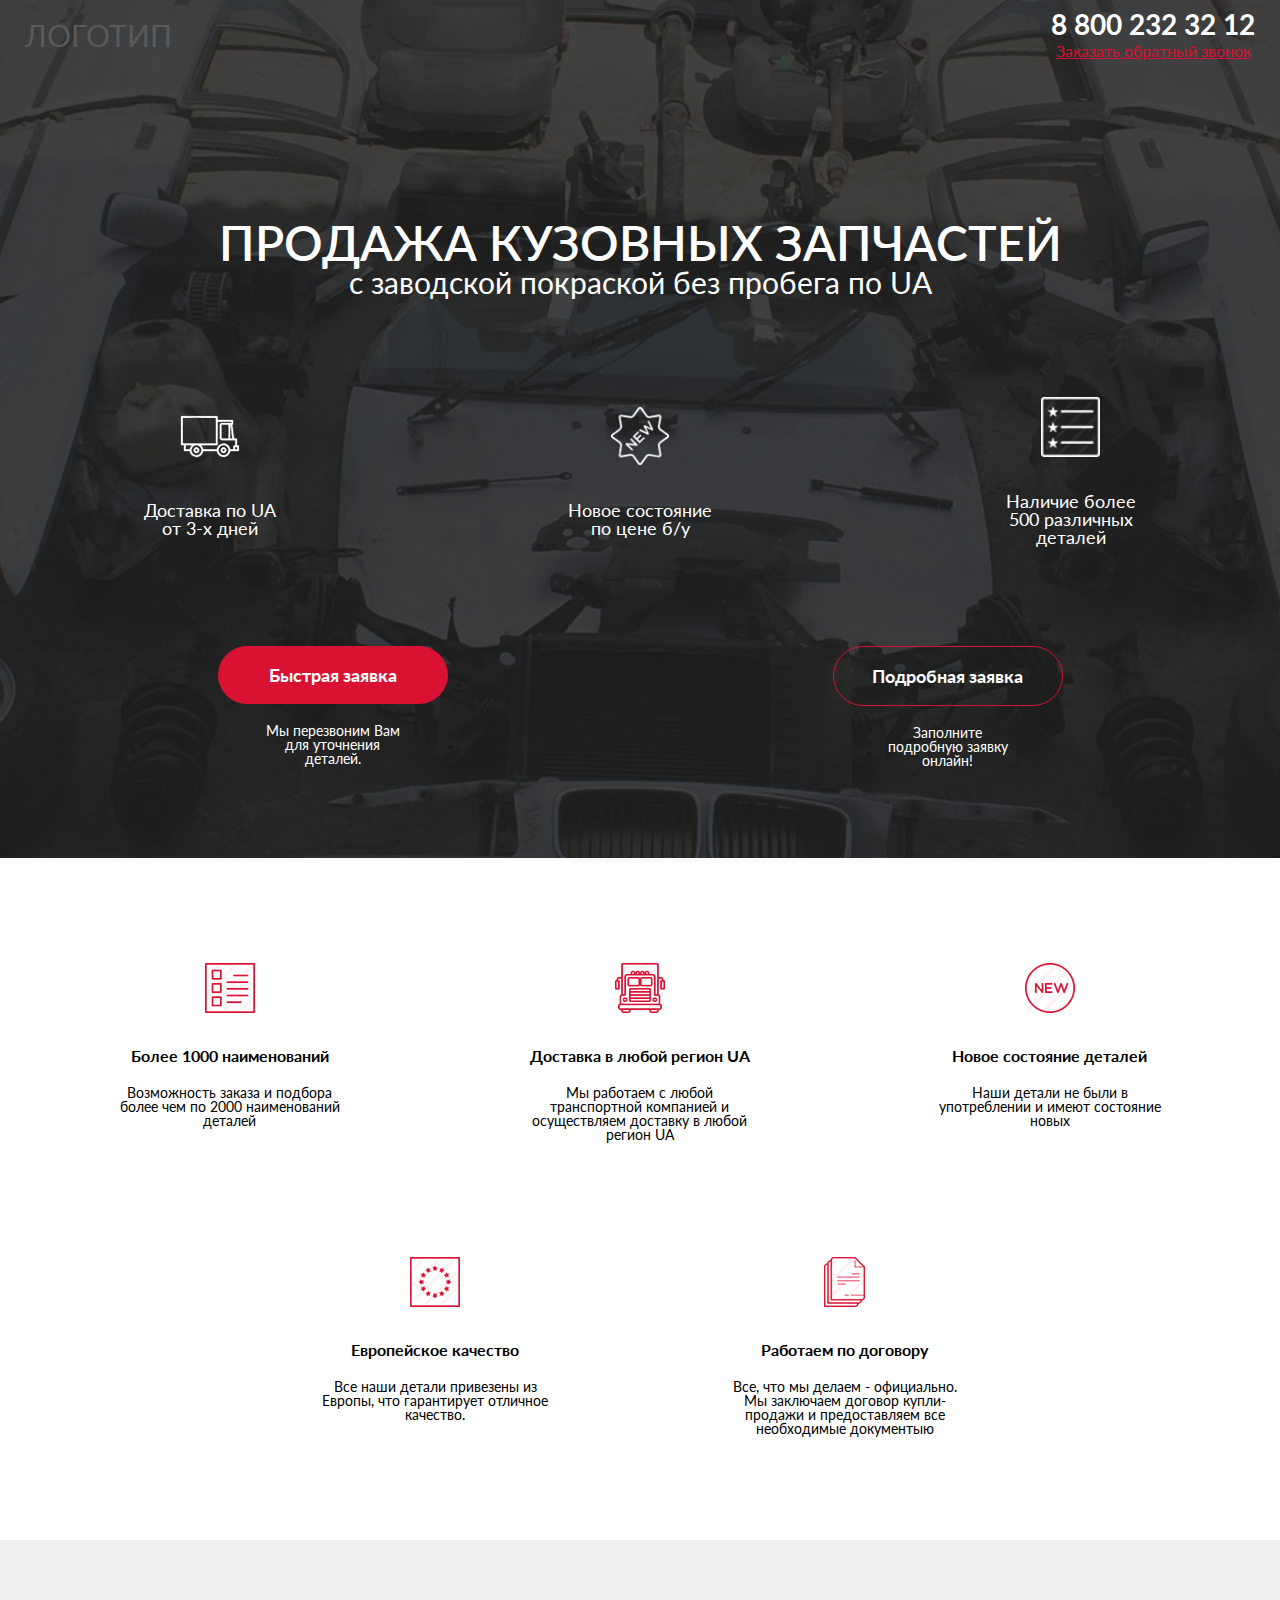
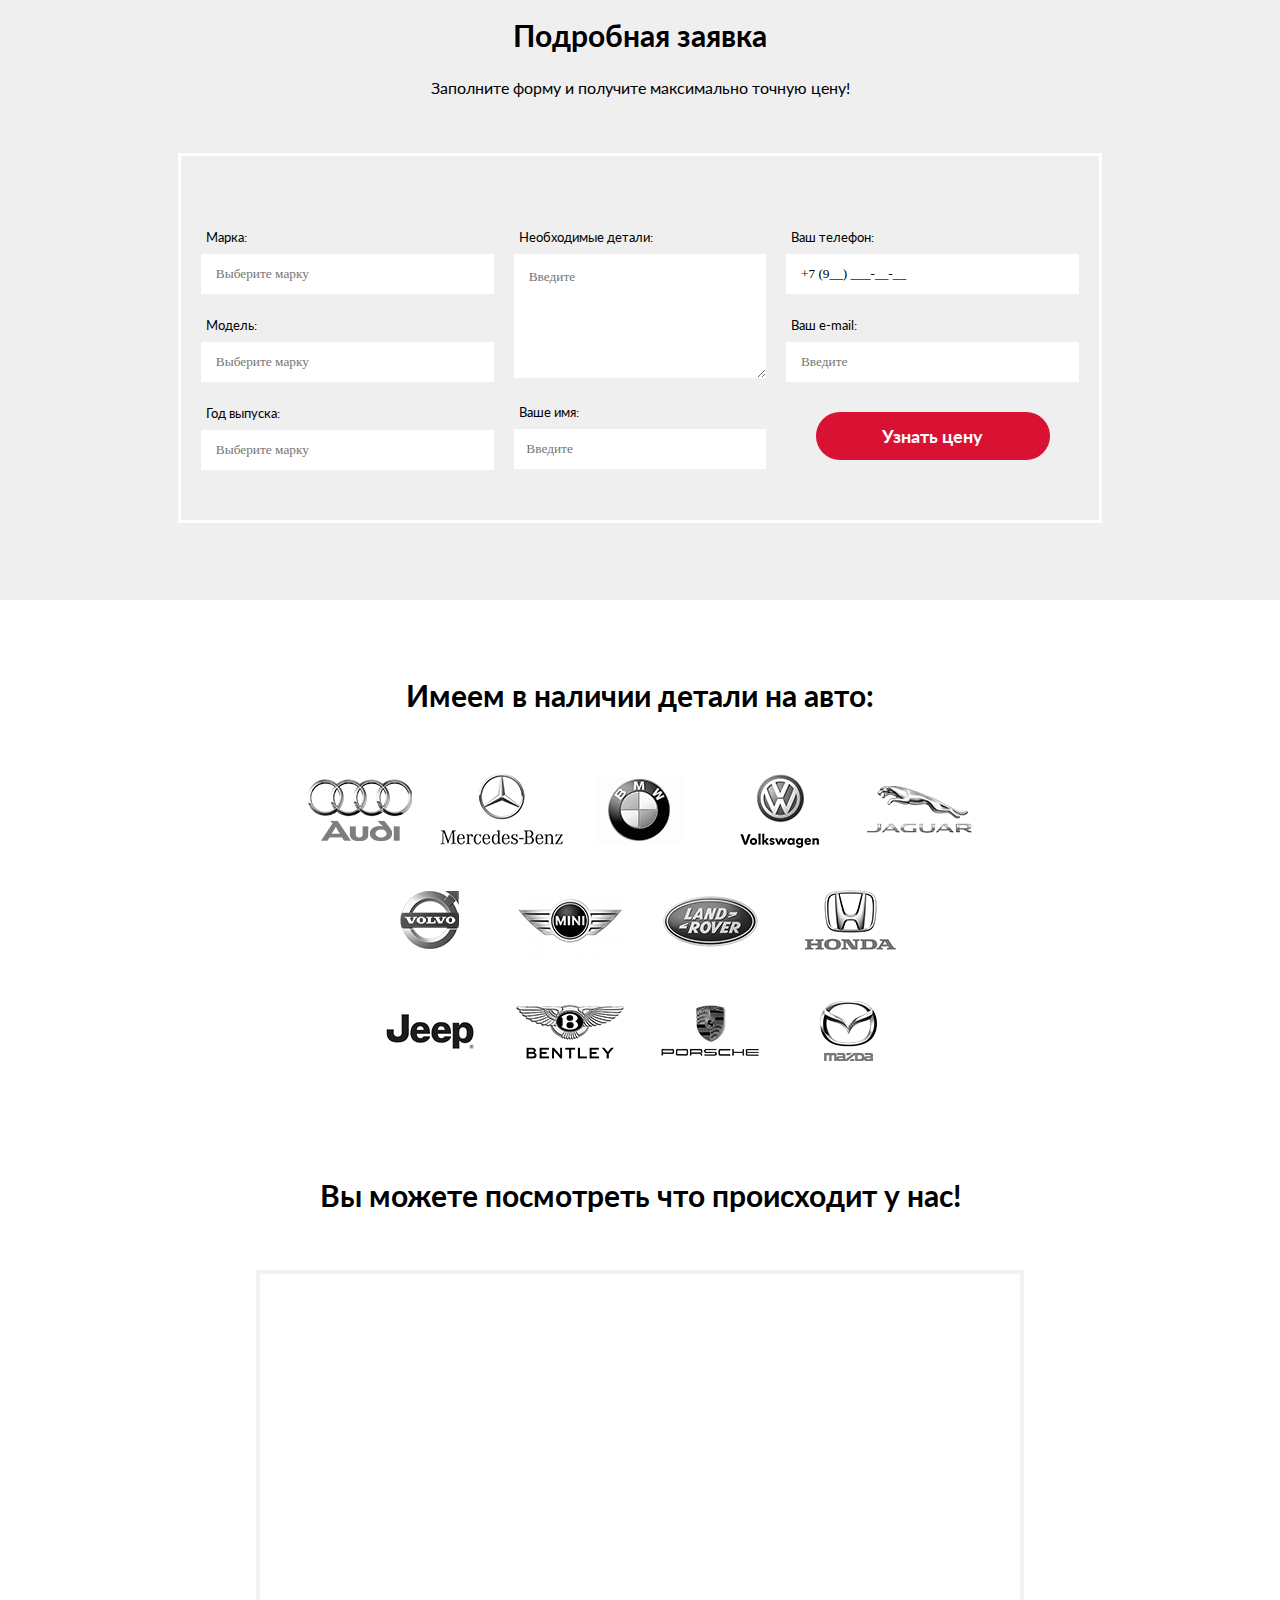
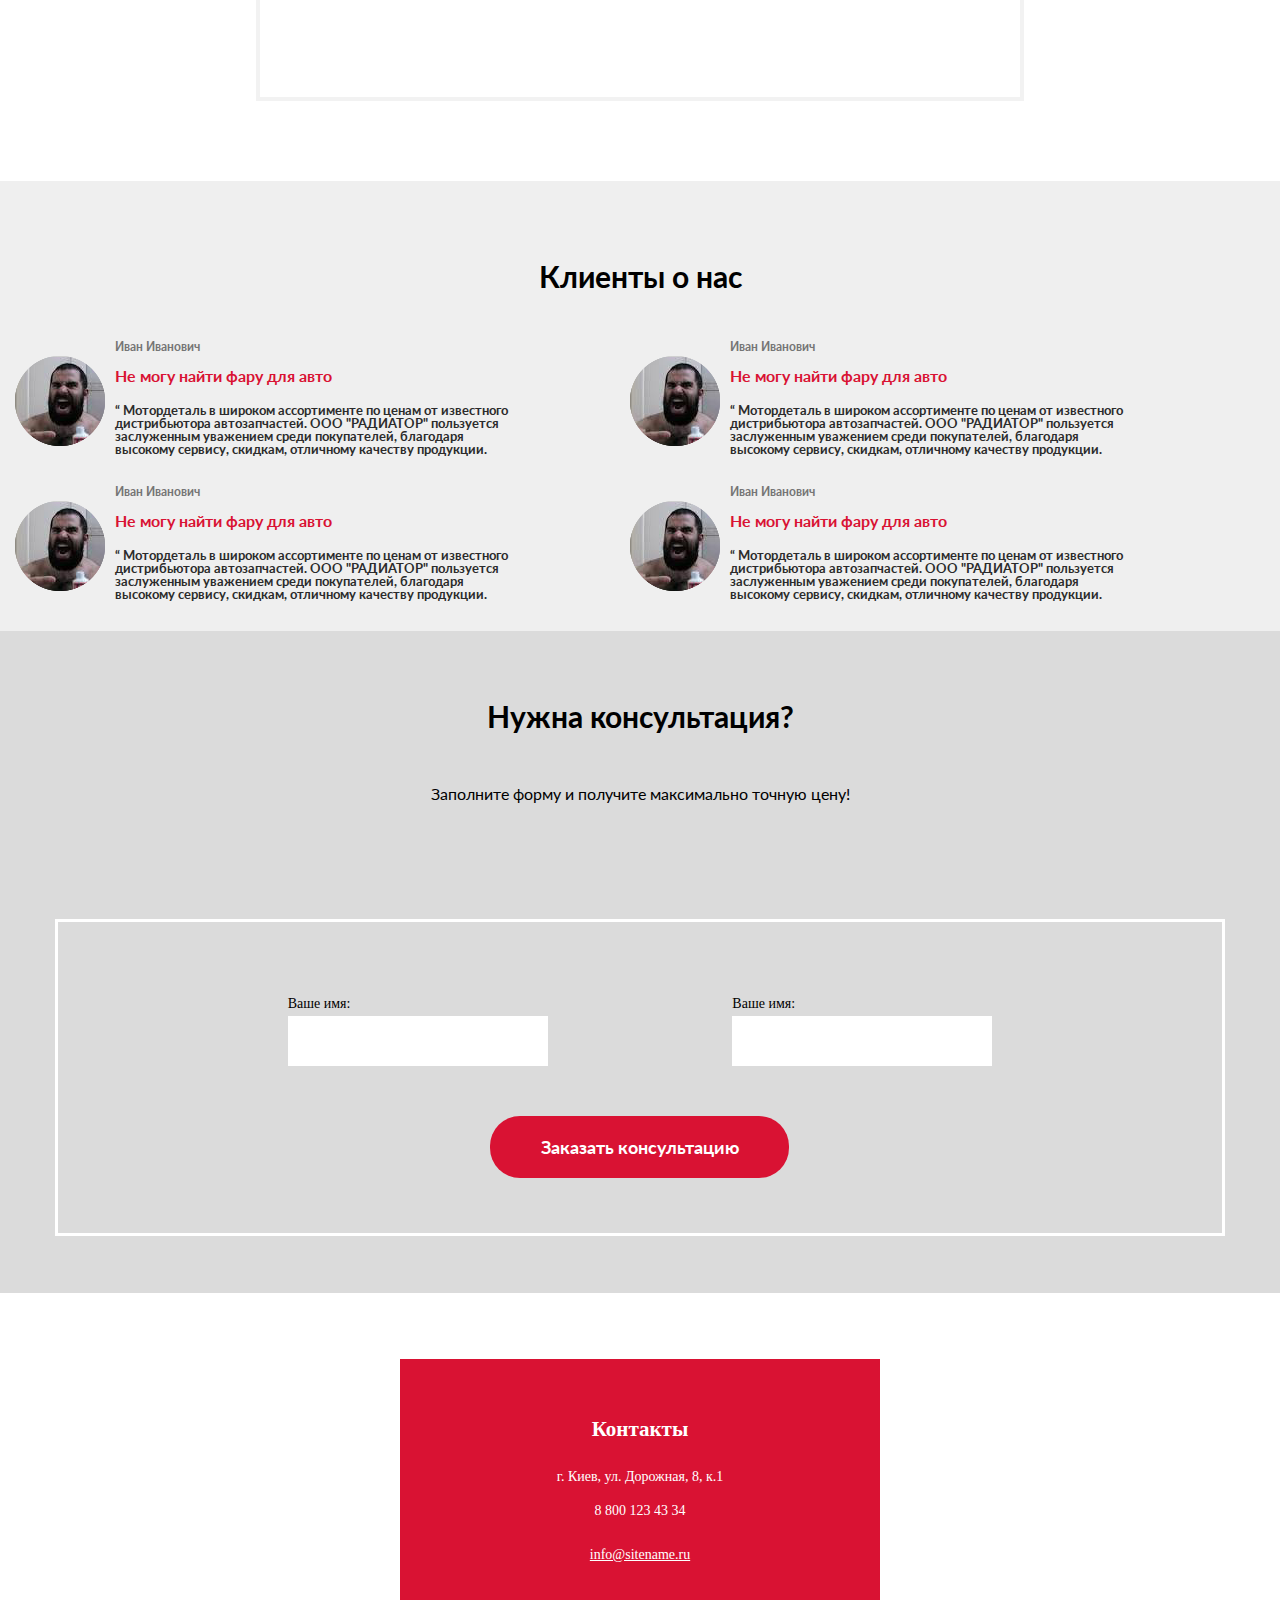
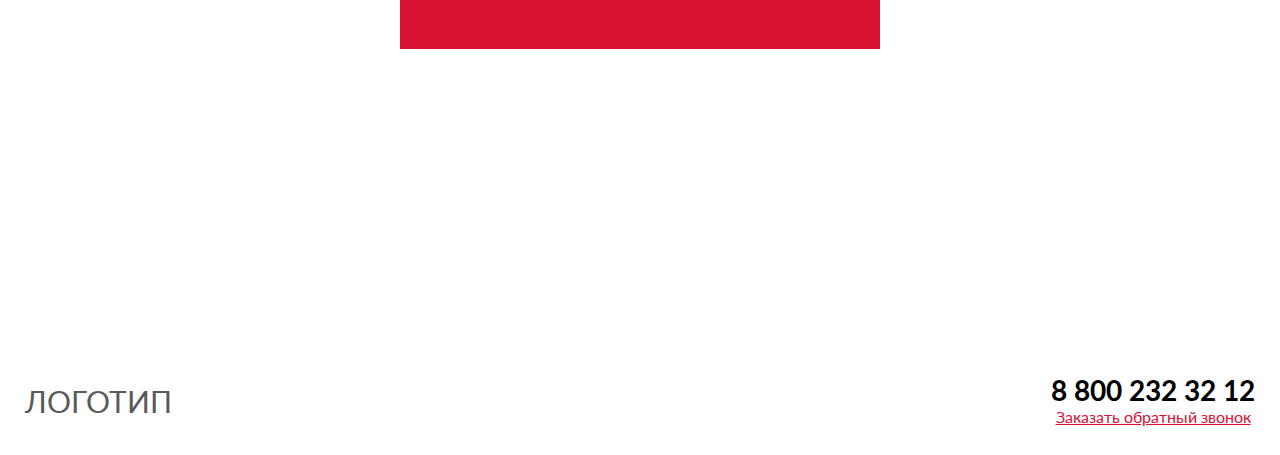
<file: auto/index.html>
<!DOCTYPE html>
<html lang="ru">

<head>
   <meta charset="UTF-8">
   <meta name="viewport" content="width=device-width, initial-scale=1.0">
   <title>Kuzov</title>
   <link rel="preconnect" href="https://fonts.gstatic.com">
   <link href="https://fonts.googleapis.com/css2?family=Lato:wght@400;700&display=swap" rel="stylesheet">
   <link rel="stylesheet" href="./style/style.css">
</head>

<body>
   <header class="header">
      <div class="container">
         <div class="header__top block">
            <div class="header__logo">
               ЛОГОТИП
            </div>
            <div class="header__contact">
               <a class="header__phone" href="tel:+88002323212">8 800 232 32 12</a>
               <a href="#" class="header__link">Заказать обратный звонок</a>
            </div>
         </div>
         <div class="header__bottom">
            <div class="header__title">
               <h1 class="header__suptitle">Продажа кузовных запчастей</h1>
               <p class="header__subtitle">с заводской покраской без пробега по UA</p>
            </div>
            <div class="header__icons">
               <div class="header__icon-left">
                  <div class="header__img header__img--left"></div>
                  <div class="header__icon-text">Доставка по UA <br>
                     от 3-х дней</div>
               </div>
               <div class="header__icon-center">
                  <div class="header__img header__img--center"></div>
                  <div class="header__icon-text">Новое состояние
                     по цене б/у</div>
               </div>
               <div class="header__icon-right ">
                  <div class="header__img header__img--right"></div>
                  <div class="header__icon-text">Наличие более 500
                     различных деталей</div>
               </div>
            </div>
            <div class="header__btn">
               <div class="header__btn-left">
                  <a class="btn">Быстрая заявка</a>
                  <div class="header__btn-text">Мы перезвоним Вам
                     для уточнения деталей.</div>
               </div>
               <div class="header__btn-right">
                  <a class="btn btn-right">Подробная заявка</a>
                  <div class="header__btn-text">Заполните подробную
                     заявку онлайн!</div>
               </div>
            </div>
         </div>
      </div>
   </header>
   <main class="info">
      <div class="container">
         <div class="info__body">
            <div class="info__inner">
               <div class="info__icon info__icon--top">
                  <img class="info__img" src="./image/micon1.png" alt="">
                  <p class="info__title">Более 1000 наименований</p>
                  <p class="info__subtitle">Возможность заказа и подбора более чем по 2000 наименований деталей</p>
               </div>
               <div class="info__icon">
                  <img class="info__img" src="./image/micon2.png" alt="">
                  <p class="info__title">Доставка в любой регион UA</p>
                  <p class="info__subtitle">Мы работаем с любой транспортной компанией и осуществляем доставку в любой
                     регион UA</p>
               </div>
               <div class="info__icon">
                  <img class="info__img" src="./image/micon3.png" alt="">
                  <p class="info__title">Новое состояние деталей</p>
                  <p class="info__subtitle">Наши детали не были в употреблении и имеют состояние новых</p>
               </div>
            </div>
            <div class="info__inner info__inner-bottom ">
               <div class="info__icon info__icon--bottom">
                  <img class="info__img" src="./image/micon5.png" alt="">
                  <p class="info__title">Европейское качество</p>
                  <p class="info__subtitle">Все наши детали привезены из Европы, что гарантирует отличное качество.</p>
               </div>
               <div class="info__icon">
                  <img class="info__img" src="./image/micon5-1.png" alt="">
                  <p class="info__title">Работаем по договору</p>
                  <p class="info__subtitle">Все, что мы делаем - официально. Мы заключаем договор купли-продажи и
                     предоставляем все необходимые документыю</p>
               </div>
            </div>
         </div>
      </div>
   </main>
   <section class="form">
      <div class="container">
         <div class="form__body">
            <h2 class="text form__title ">Подробная заявка</h2>
            <p class="form__subtitle">Заполните форму и получите максимально точную цену!</p>
            <div class="form__info">
               <div class="form__left">
                  <p class="form__text">Марка:</p>
                  <input class="form__input" type="text" placeholder="Выберите марку">
                  <p class="form__text">Модель:</p>
                  <input class="form__input" type="text" placeholder="Выберите марку">
                  <p class="form__text">Год выпуска:</p>
                  <input class="form__input" type="text" placeholder="Выберите марку">
               </div>
               <div class="form__center">
                  <p class="form__text">Необходимые детали:</p>
                  <textarea class="form__area" placeholder="Введите"></textarea>
                  <p class="form__text">Ваше имя:</p>
                  <input class="form__input form__input--center" type="text"
                     placeholder="Введите">
               </div>
               <div class="form__right">
                  <p class="form__text">Ваш телефон:</p>
                  <input class="form__input" type="tel" value="+7 (9__) ___-__-__">
                  <p class="form__text">Ваш e-mail:</p>
                  <input class="form__input"  type="email" placeholder="Введите">
                  <a href="#" class="form__btn">Узнать цену</a>
               </div>
            </div>
         </div>
      </div>
   </section>
   <section class="brand">
      <div class="container">
         <div class="brand__body">
            <h2 class="text brand__title">Имеем в наличии детали на авто:</h2>
            <div class="brand__top">
               <div class="brand__icon1"></div>
               <div class="brand__icon2"></div>
               <div class="brand__icon3"></div>
               <div class="brand__icon4"></div>
               <div class="brand__icon5"></div>
            </div>
            <div class="brand__center">
               <div class="brand__icon6"></div>
               <div class="brand__icon7"></div>
               <div class="brand__icon8"></div>
               <div class="brand__icon9"></div>
            </div>
            <div class="brand__bottom">
               <div class="brand__icon10"></div>
               <div class="brand__icon11"></div>
               <div class="brand__icon12"></div>
               <div class="brand__icon13"></div>
            </div>
         </div>
      </div>
   </section>
   <section class="video">
      <div class="container">
         <h2 class="video__title text">Вы можете посмотреть что происходит у нас!</h2>
         <div class="video__body">
            <div class="video__box"><iframe  width="730" height="390"
                  src="https://www.youtube.com/embed/InSenLOKtSQ?list=PLTHPGUdiqN8ukycIjrUPi9cOprPI6JdDx"
                  allow="accelerometer; autoplay; clipboard-write; encrypted-media; gyroscope; picture-in-picture"
                  allowfullscreen></iframe>
            </div>
         </div>
      </div>
   </section>
   <section class="about">
      <div class="container">
         <h2 class="about__title text">Клиенты о нас</h2>
         <div class="about__body">
            <div class="about__info">
               <div class="about__text">
                  <p class="about__name">Иван Иванович
                  </p>
                  <p class="about__suptitle">Не могу найти фару для авто</p>
                  <p class="about__subtitle">“ Мотордеталь в широком ассортименте по ценам от известного дистрибьютора автозапчастей. ООО "РАДИАТОР" пользуется заслуженным уважением среди покупателей, благодаря высокому сервису, скидкам, отличному качеству продукции.
                  </p>
               </div>
            </div>
            <div class="about__info">
               <div class="about__text">
                  <p class="about__name">Иван Иванович
                  </p>
                  <p class="about__suptitle">Не могу найти фару для авто</p>
                  <p class="about__subtitle">“ Мотордеталь в широком ассортименте по ценам от известного дистрибьютора автозапчастей. ООО "РАДИАТОР" пользуется заслуженным уважением среди покупателей, благодаря высокому сервису, скидкам, отличному качеству продукции.
                  </p>
               </div>
            </div>
            <div class="about__info">
               <div class="about__text">
                  <p class="about__name">Иван Иванович
                  </p>
                  <p class="about__suptitle">Не могу найти фару для авто</p>
                  <p class="about__subtitle">“ Мотордеталь в широком ассортименте по ценам от известного дистрибьютора автозапчастей. ООО "РАДИАТОР" пользуется заслуженным уважением среди покупателей, благодаря высокому сервису, скидкам, отличному качеству продукции.
                  </p>
               </div>
            </div>
            <div class="about__info">
               <div class="about__text">
                  <p class="about__name">Иван Иванович
                  </p>
                  <p class="about__suptitle">Не могу найти фару для авто</p>
                  <p class="about__subtitle">“ Мотордеталь в широком ассортименте по ценам от известного дистрибьютора автозапчастей. ООО "РАДИАТОР" пользуется заслуженным уважением среди покупателей, благодаря высокому сервису, скидкам, отличному качеству продукции.
                  </p>
               </div>
            </div>
         </div>
      </div>
   </section>
<section class="contact">
   <div class="container">
      <h2 class="contact__text text">Нужна консультация?</h2>
      <p class="form__subtitle">
         Заполните форму и получите максимально точную цену!
      </p>
    <div class="contact__inner">
         <div class="contact__body">
            <div class="contact__top">
               <div class="contact__left">
                  <p class="contact__name">Ваше имя:</p>
                  <input type="text" id="inp">
               </div>
               <div class="contact__right">
                  <p class="contact__name">Ваше имя:</p>
                  <input type="text" id="inp2">
               </div>
            </div>
            <div class="contact__bottom">
               <button class="contact__btn">
                  Заказать консультацию
               </button>
            </div>
         </div>
    </div>
   </div>
</section>
<section class="karte">
<div class="karte__div"> 
<div class="karte__map">
      <iframe class="karte__iframe" src="https://www.google.com/maps/embed?pb=!1m18!1m12!1m3!1d164705.55762681522!2d23.872152863506173!3d49.83260464310914!2m3!1f0!2f0!3f0!3m2!1i1024!2i768!4f13.1!3m3!1m2!1s0x473add7c09109a57%3A0x4223c517012378e2!2z0JvRjNCy0ZbQsiwg0JvRjNCy0ZbQstGB0YzQutCwINC-0LHQu9Cw0YHRgtGMLCDQo9C60YDQsNGX0L3QsCwgNzkwMDA!5e0!3m2!1suk!2sde!4v1608742948753!5m2!1suk!2sde" style="border:0;" allowfullscreen="" aria-hidden="false" tabindex="0">
   </iframe>
</div>
<div class="box">
   <h2 class="box__title">Контакты</h2>
   <p class="box__subtitle">г. Киев, ул. Дорожная, 8, к.1</p>
   <a class="box__phone" href="tel:+88001234334">8 800 123 43 34</a>
   <a class="box__mail" href="mailto:info@sitename.ru">info@sitename.ru</a>
</div> 
</div>
</section>
<footer class="footer">
   <div class="container">
      <div class="footer__top block">
         <div class="footer__logo">
            ЛОГОТИП
         </div>
         <div class="footer__contact">
            <a class="footer__phone" href="tel:+88002323212">8 800 232 32 12</a>
            <a href="#" class="footer__link">Заказать обратный звонок</a>
         </div>
      </div>
   </div>
</footer>
<div class="div"></div>


</body>




</html>
</file>
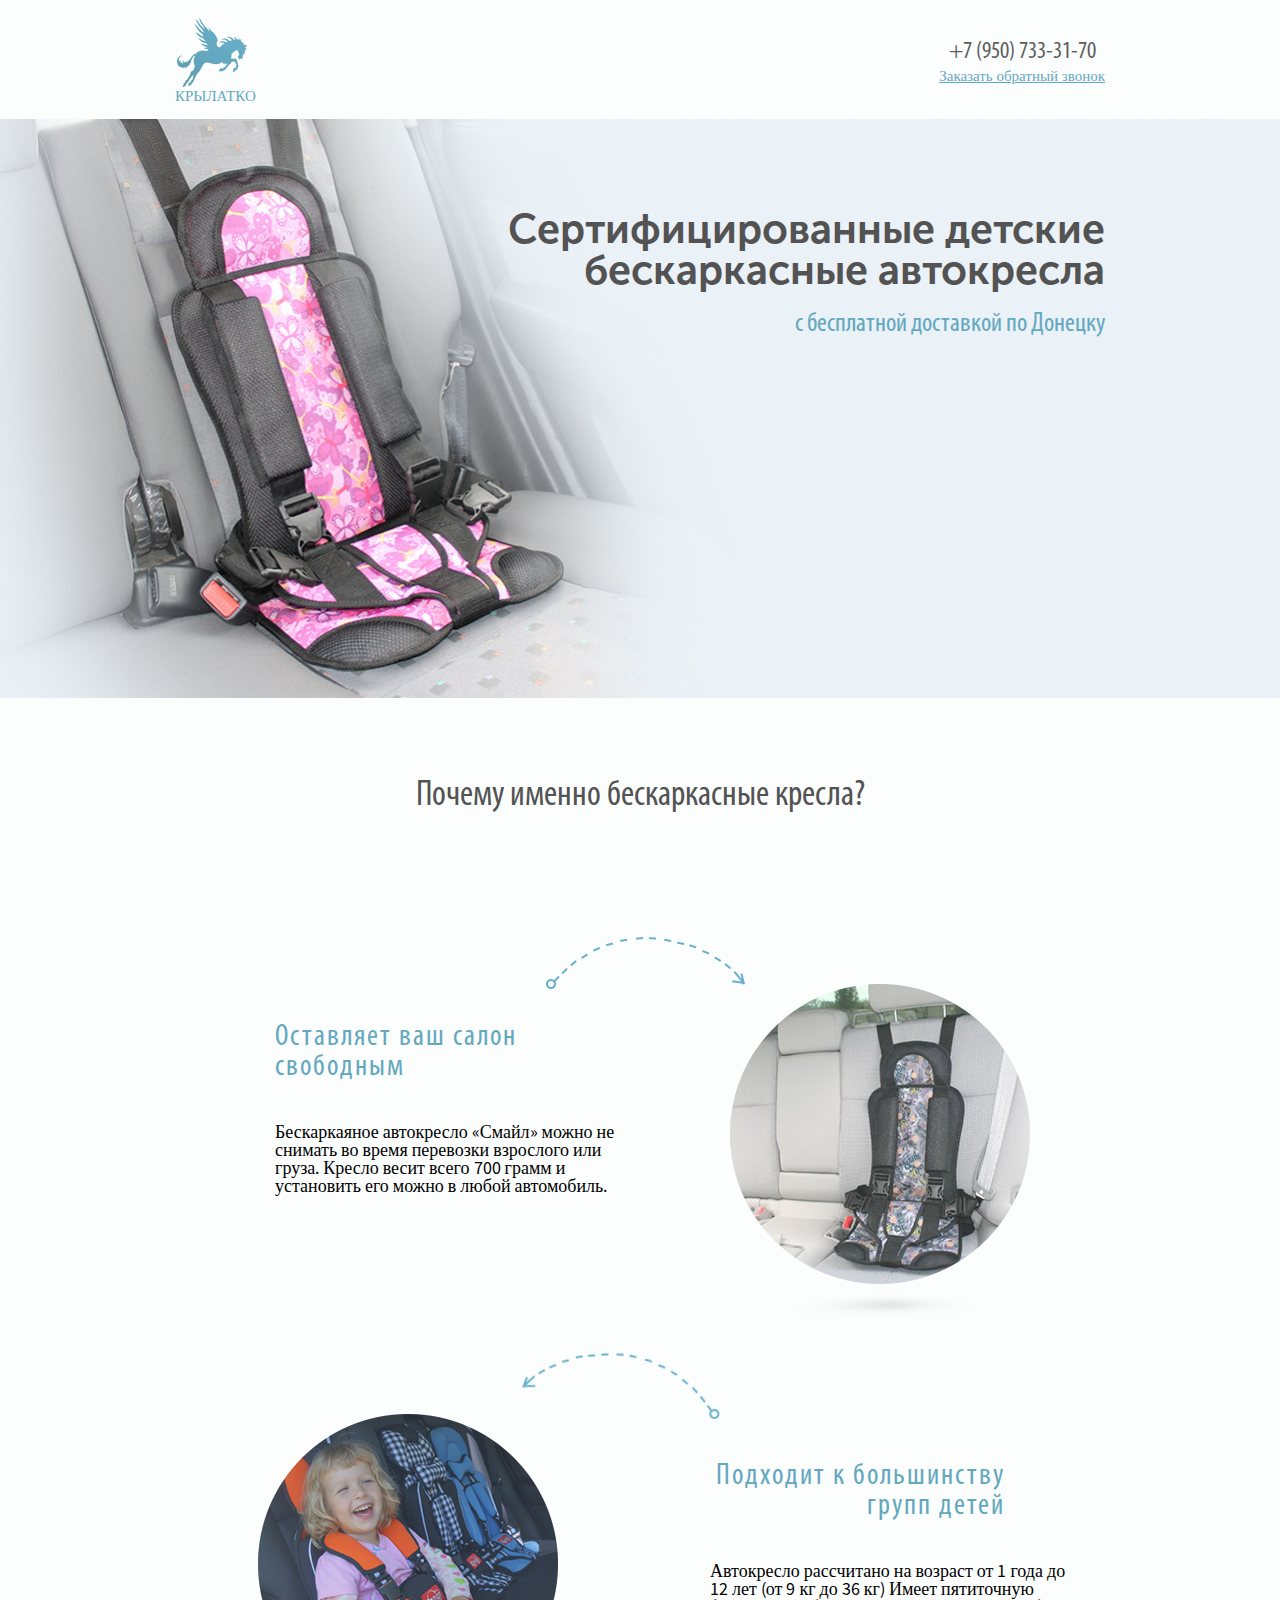
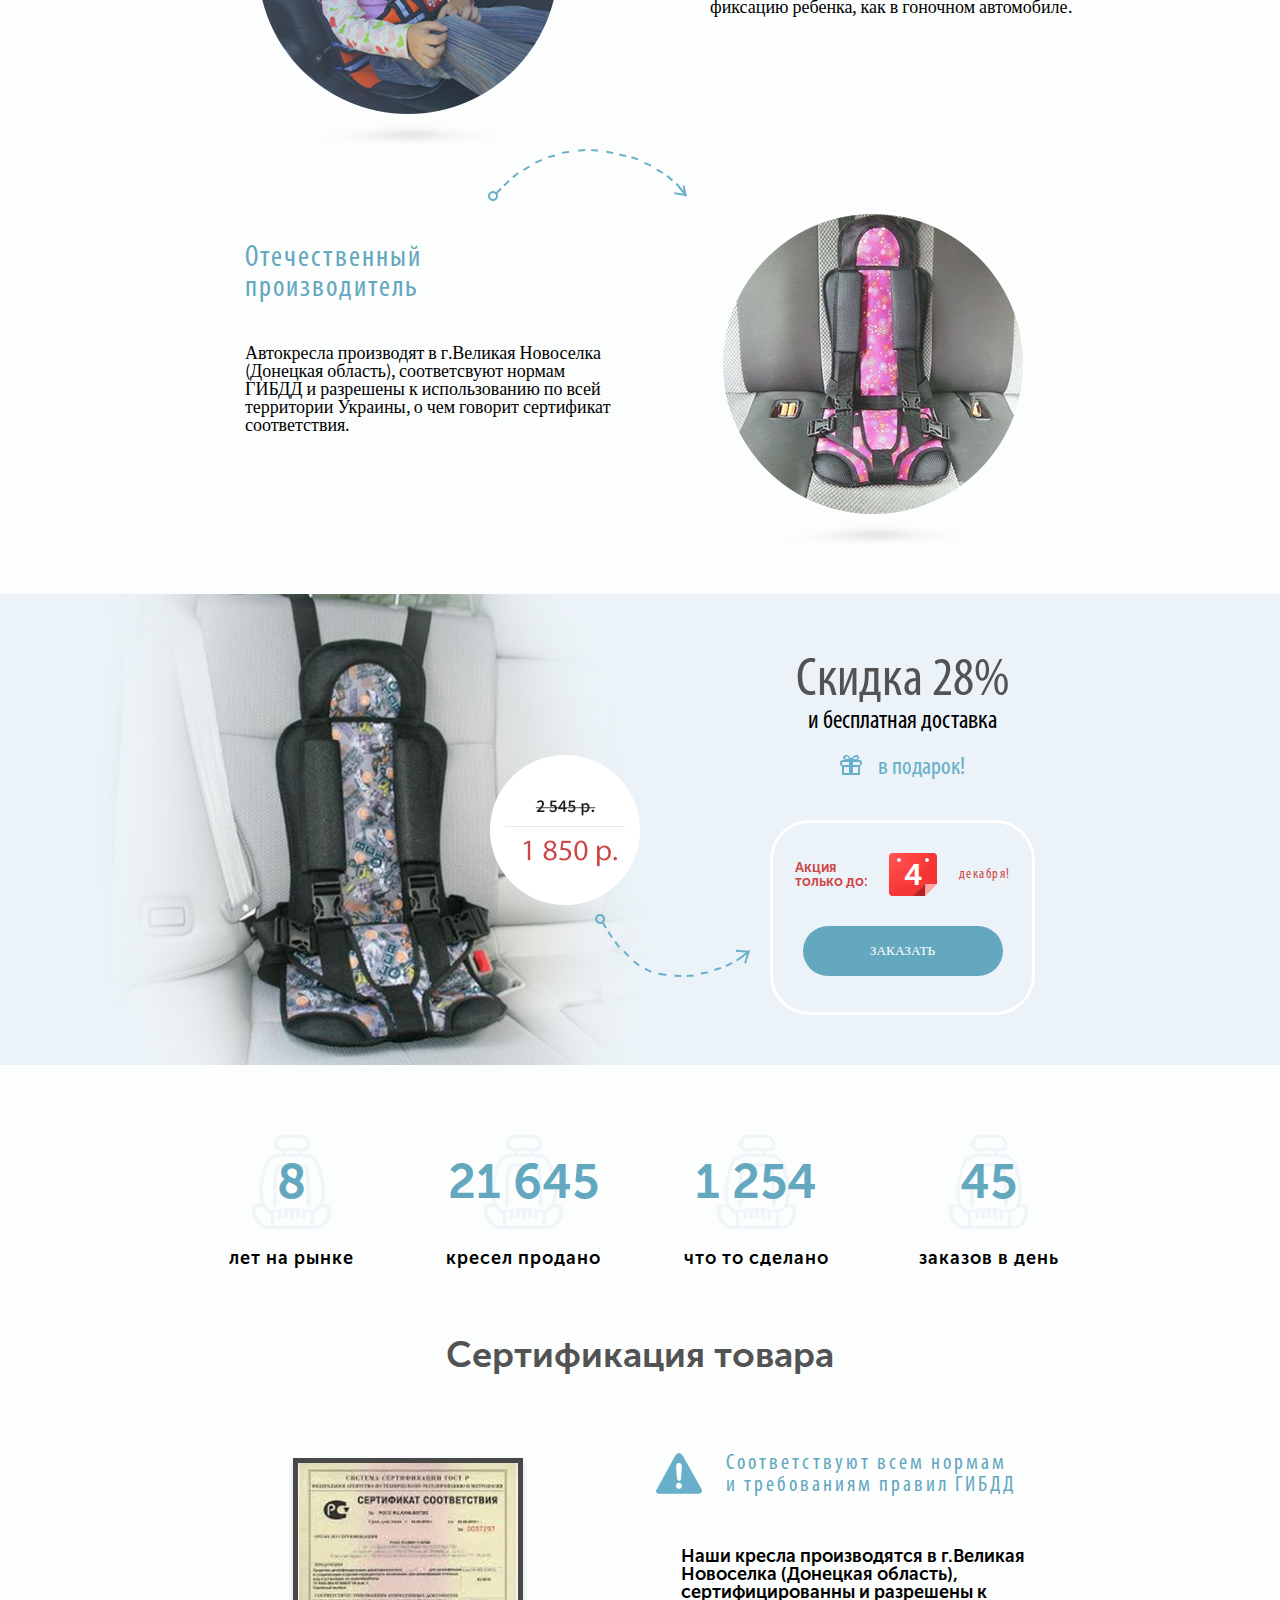
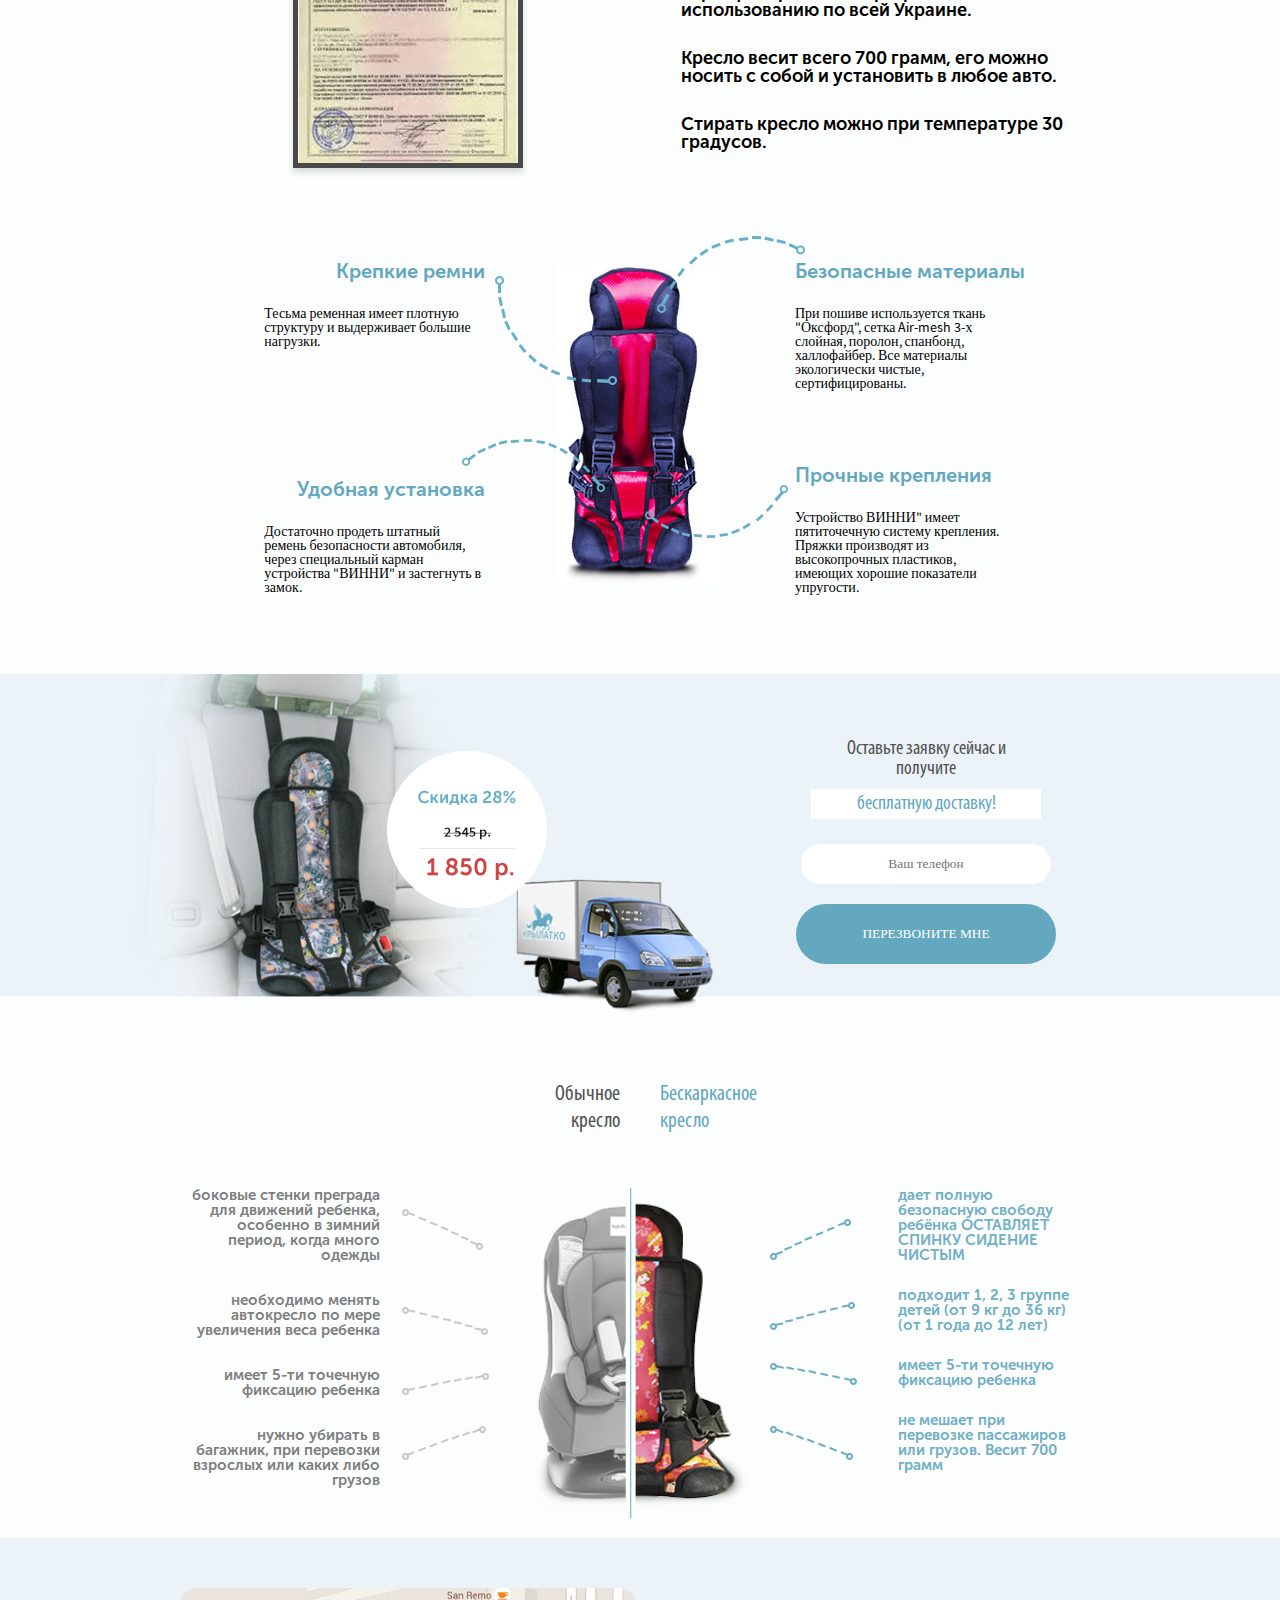
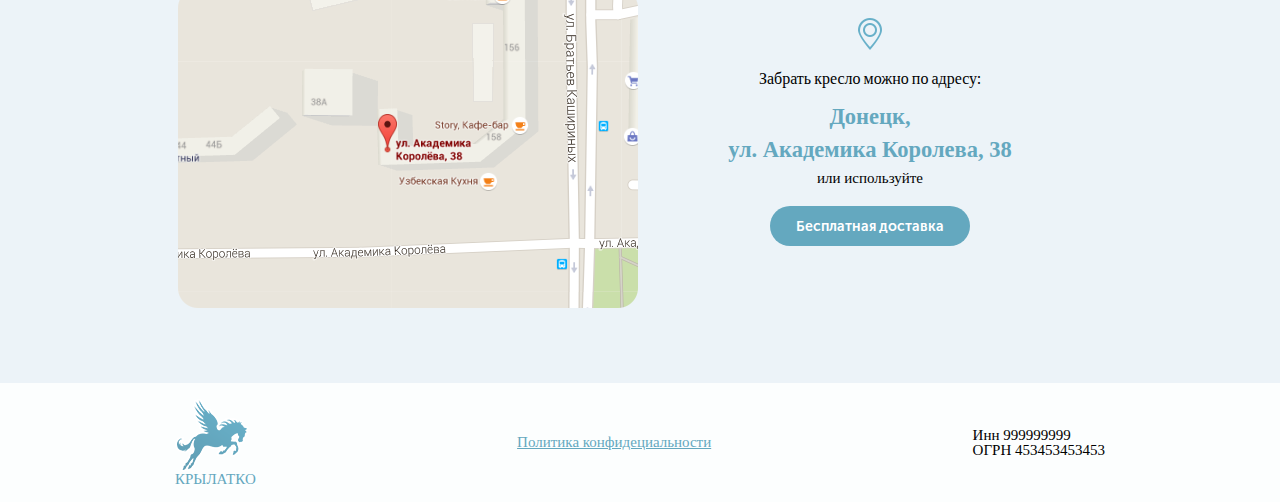
<file: AutoSets/index.html>
<!DOCTYPE html>
<html lang="ru">

<head>
   <meta charset="UTF-8">
   <meta name="viewport" content="width=device-width, initial-scale=1.0">
   <link rel="stylesheet" href="./CSS/style.css">
   <title>Krisla</title>
</head>

<body>
   <header class="header">
      <div class="container">
         <div class="header__top">

            <div class="header__logo">
               <img src="./image/header-logo.png" alt="">
               <p class="header__text">КРЫЛАТКО</p>
            </div>
            <div class="header__info">
               <a href="#" class="header__phone">+7 (950) 733-31-70</a>
               <a href="" class="header__link">
                  Заказать обратный звонок
               </a>
            </div>
         </div>
      </div>

      <div class="header__bottom">
         <div class="container">
            <h2 class="header__title">Сертифицированные детские <br>
               бескаркасные автокресла</h2>
            <p class="header__subtitle">с бесплатной доставкой по Донецку</p>
         </div>
      </div>
   </header>
   <section class="about">
      <div class="container">
         <h1 class="text about__text">Почему именно бескаркасные кресла?</h1>
         <div class="about__body">
            <div class="about__top">
               <div class="about__info about__info--top ">
                  <h2 class="about__title">Оставляет ваш салон свободным</h2>
                  <p class="about__subtitle">Бескаркаяное автокресло «Смайл» можно не снимать во время перевозки
                     взрослого или груза. Кресло весит всего 700 грамм и установить его можно в любой автомобиль.</p>
               </div>
               <div class="about__foto">
                  <img src="./image/photo1.png" alt="" class="about__img">
               </div>
            </div>
            <div class="about__center">
               <div class="about__foto">
                  <img src="./image/photo2.png" alt="" class="about__img">
               </div>
               <div class="about__info about__info--center">
                  <h2 class="about__title about__title--center">Подходит к большинству
                     групп детей</h2>
                  <p class="about__subtitle">
                     Автокресло рассчитано на возраст от 1 года до 12 лет (от 9 кг до 36 кг) Имеет пятиточную фиксацию
                     ребенка, как в гоночном автомобиле.
                  </p>
               </div>
            </div>
            <div class="about__bottom">
               <div class="about__info about__info--bottom">
                  <h2 class="about__title about__title--bottom">Отечественный
                     производитель</h2>
                  <p class="about__subtitle">Автокресла производят в г.Великая Новоселка (Донецкая область),
                     соответсвуют нормам ГИБДД и разрешены к использованию по всей территории Украины, о чем говорит
                     сертификат соответствия.</p>
               </div>
               <div class="about__foto">
                  <img src="./image/photo3.png" alt="" class="about__img">
               </div>
            </div>
         </div>
      </div>
   </section>
   <section class="sale">
      <div class="container">
         <div class="sale__body">
            <div class="sale__left">
               <div class="sale__preis"> <img src="./image/preis.png" alt=""></div>
            </div>
            <div class="sale__right">
               <h1 class="sale__text">Скидка 28%
               </h1>
               <p class="sale__title"> и бесплатная доставка</p>
               <p class="sale__subtitle"> в подарок!</p>
               <div class="calendar">
                  <div class="calendar__top">
                     <p class="calendar__left">Акция <br>
                        только до:
                     </p>
                     <div class="calendar__img"> <img src="./image/calendar.png" alt=""></div>
                     <p class="calendar__right">декабря!</p>
                  </div>
                  <div class="calendar__btn">
                     <button class="btn">ЗАКАЗАТЬ</button>
                  </div>
               </div>
            </div>

         </div>
      </div>
   </section>
   <section class="statistic">
      <div class="container">
         <div class="statistic__body">
            <div class="statistic__items">
               <div class="statistic__img">
                  <h2 class="statistic__number">8</h2>
               </div>
               <p class="statistic__text">лет на рынке</p>
            </div>
            <div class="statistic__items">
               <div class="statistic__img">
                  <span class="statistic__number">21 645</span>

               </div>
               <p class="statistic__text">кресел продано</p>
            </div>
            <div class="statistic__items">
               <div class="statistic__img">
                  <h2 class="statistic__number">1 254</h2>
               </div>
               <p class="statistic__text">что то сделано</p>
            </div>
            <div class="statistic__items">
               <div class="statistic__img">
                  <h2 class="statistic__number">45</h2>
               </div>
               <p class="statistic__text">заказов в день</p>
            </div>
         </div>
      </div>
   </section>
   <section class="document">
      <div class="container">
         <h1 class="text document__text">Сертификация товара</h1>
         <div class="document__body">
            <div class="document__left">
               <div class="document__foto">
                  <img src="./image/document.png" alt="" class="document__img">
               </div>
            </div>
            <div class="document__right">
               <p class="document__title">Соответствуют всем нормам
                  и требованиям правил ГИБДД</p>
               <p class="document__subtitle">
                  Наши кресла производятся в г.Великая Новоселка (Донецкая область), сертифицированны и разрешены к
                  использованию по всей Украинe.</p>
               <p class="document__subtitle"> Кресло весит всего 700 грамм, его можно носить с собой и установить в
                  любое авто.</p>
               <p class="document__subtitle">Стирать кресло можно при температуре 30 градусов.</p>
            </div>
         </div>
      </div>
   </section>
   <section class="description">
      <div class="container">
         <div class="description__body">
            <div class="description__left">
               <div class="description__text">
                  <h2 class="description__title description__title--1">Крепкие ремни</h2>
                  <p class="description__subtitle">Тесьма ременная имеет плотную структуру и выдерживает большие
                     нагрузки.
                  </p>
               </div>
               <div class="description__text">
                  <h2 class="description__title description__title--2">Удобная установка</h2>
                  <p class="description__subtitle">Достаточно продеть штатный ремень безопасности автомобиля, через
                     специальный карман устройства "ВИННИ" и застегнуть в замок.

                  </p>
               </div>
            </div>
            <div class="description__center">
               <img src="./image/armchair.png" alt="" class="description__img">
            </div>
            <div class="description__right">
               <div class="description__text description__text--right">
                  <h2 class="description__title description__title--3">Безопасные материалы</h2>
                  <p class="description__subtitle">При пошиве используется ткань "Оксфорд", сетка Air-mesh 3-х слойная,
                     поролон, спанбонд, халлофайбер. Все материалы экологически чистые, сертифицированы.

                  </p>
               </div>
               <div class="description__text description__text--right">
                  <h2 class="description__title description__title--4">Прочные крепления</h2>
                  <p class="description__subtitle">Устройство ВИННИ" имеет пятиточечную систему крепления. Пряжки
                     производят из высокопрочных пластиков, имеющих хорошие показатели упругости.
                  </p>
               </div>
            </div>
         </div>
      </div>
   </section>
   <section class="form">
      <div class="container">
         <div class="form__body">
            <div class="form__left">
               <img src="./image/sale-preis.png" alt="" class="form__img">
            </div>
            <div class="form__right">
               <h2 class="form__text">Оставьте заявку сейчас
                  и получите </h2>
               <p class="form__sub">
                  бесплатную доставку!</p>
               <input class="form__inp" type="tel" placeholder="Ваш телефон">
               <button class="form__btn">ПЕРЕЗВОНИТЕ МНЕ</button>
            </div>
         </div>
      </div>
   </section>
   <section class="comparison">
      <div class="container">
         <div class="comparison__top">
            <div class="comparison__title comparison__title--left">
               <h2>Обычное</h2>
               <h2>кресло</h2>
            </div>
            <div class="comparison__title comparison__title--right">
               <h2>Бескаркасное</h2>
               <h2> кресло</h2>
            </div>
         </div>
         <div class="comparison__bottom">
            <div class="comparison__item">
               <p class="comparison__text comparison__text--1">боковые стенки преграда
                  для движений ребенка,
                  особенно в зимний период,
                  когда много одежды
               </p>
               <p class="comparison__text comparison__text--2">необходимо менять
                  автокресло по мере
                  увеличения веса ребенка
               </p>
               <p class="comparison__text comparison__text--3">имеет 5-ти точечную
                  фиксацию ребенка
               </p>
               <p class="comparison__text comparison__text--4">нужно убирать в багажник,
                  при перевозки взрослых
                  или каких либо грузов
               </p>
            </div>
            <div class="comparison__item comparison__item--img">
               <img src="./image/armchair2.png" alt="" class="comparison__img">
            </div>
            <div class="comparison__item">
               <p class="comparison__text comparison__text--5">дает полную безопасную
                  свободу ребёнка
                  ОСТАВЛЯЕТ СПИНКУ
                  СИДЕНИЕ ЧИСТЫМ
               </p>
               <p class="comparison__text comparison__text--6">подходит 1, 2, 3 группе детей
                  (от 9 кг до 36 кг) (от 1 года
                  до 12 лет)
               </p>
               <p class="comparison__text comparison__text--7">имеет 5-ти точечную
                  фиксацию ребенка
               </p>
               <p class="comparison__text comparison__text--8">не мешает при перевозке
                  пассажиров или грузов.
                  Весит 700 грамм
               </p>
            </div>
         </div>
      </div>
   </section>
   <section class="maps">
      <div class="container">
         <div class="maps__body">
            <div class="maps__karte">
               <img src="./image/maps.png" alt="">
            </div>
            <div class="maps__info">
               <img class="maps__img" src="./image/karte-icon.png" alt="" >
               <p class="maps__subtitle">Забрать кресло можно по адресу:</p>
               <h2 class="maps__title">Донецк, </h2>
               <h2 class="maps__title">
                  ул. Академика Королева, 38</h2>
               <p class="maps__suptitle">или используйте</p>
               <button class="maps__btn" type="submit">Бесплатная доставка</button>
            </div>
         </div>
      </div>
   </section>
   <footer class="footer">
      <div class="container">
         <div class="footer__body">
            <div class="header__top">
               <div class="header__logo">
                  <img src="./image/header-logo.png" alt="">
                  <p class="header__text">КРЫЛАТКО</p>
               </div>
            </div>
            <div class="footer__link"><a href="#">
               Политика конфидециальности
            </a></div>
            <div class="footer__info">
               <ul class="footer__item">
                  <li>Инн 999999999
                     </li>
                  <li>ОГРН 453453453453</li>
               </ul>
            </div>
         </div>
      </div>
   </footer>


















   <!-- <ol type="I">
   <li>item</li>
   <li></li>
   <li></li>
   <li></li>
   <li></li>
   <li></li>
</ol> -->





</body>

</html>
</file>
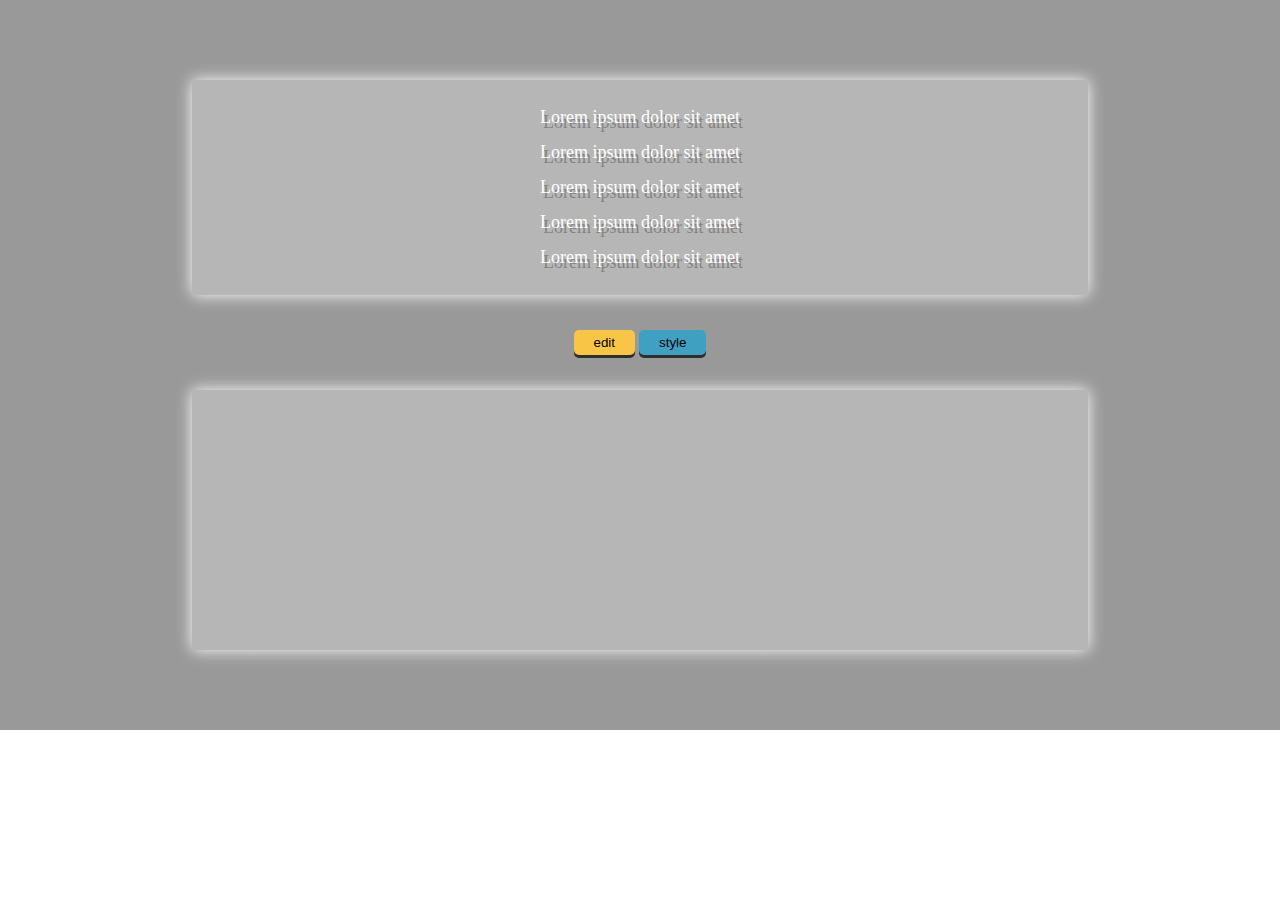
<file: DOM/index.html>
<!DOCTYPE html>
<html lang="en">

<head>
   <meta charset="UTF-8">
   <meta name="viewport" content="width=device-width, initial-scale=1.0">
   <title>DZ10-Core</title>
   <link rel="stylesheet" href="style.css">
</head>

<body>
   <div class="container">
      <div class="wrapper">
         <div id="top" class="box top " style="font-size: 18px; color: rgb(255, 255, 255); text-align: center;">
            <p class="top__text">Lorem ipsum dolor sit amet</p>
            <p class="top__text">Lorem ipsum dolor sit amet</p>
            <p class="top__text">Lorem ipsum dolor sit amet</p>
            <p class="top__text">Lorem ipsum dolor sit amet</p>
            <p class="top__text">Lorem ipsum dolor sit amet</p>
         </div>
         <div class="center">
            <input class="center__edit" type="button" value="edit">
            <input class="center__style" type="button" value="style">
         </div>
         <div class="box bottom">
            <div class="bottom__edit ">
               <textarea class="bottom__area "></textarea>
               <input type="button" value="add" class="bottom__add">
               <input type="button" value="save" class="bottom__save">
            </div>
            <div class="bottom__wrapper hide">
               <form name="bottom" class="bottom__style">
                  <div class="bottom__size">
                     <h4 class="bottom__text">Font Size</h4>
                     <input class="fontSize" onclick="fontSize()" type="radio" name="radio"
                        value="12px"><span>12px</span>
                     <input class="fontSize" onclick="fontSize()" type="radio" name="radio" checked
                        value="14px"><span>14px</span>
                     <input class="fontSize" onclick="fontSize()" type="radio" name="radio"
                        value="16px"><span>16px</span>
                     <input class="fontSize" onclick="fontSize()" type="radio" name="radio"
                        value="18px"><span>18px</span>
                     <input class="fontSize" onclick="fontSize()" type="radio" name="radio"
                        value="20px"><span>20px</span>
                  </div>
                  <div class="bottom__family">
                     <h4 class="bottom__text">Font Family</h4>
                     <select id="fontFamily">
                        <option value="">Choose option</option>
                        <option value="cursive">cursive</option>
                        <option value="fantasy">fantasy</option>
                        <option value="monospace">monospace</option>
                        <option value="sans-serif">sans-serif</option>
                     </select>
                  </div>
                  <div class="bottom__colors">
                     <h4 class="bottom__text">Colors</h4>
                     <input name="colorText" type="button" value="Color of text" class="bottom__btn bottom__btn--color">
                     <input name="coolorBg" type="button" value="Background color" class="bottom__btn bottom__btn--bg">
                  </div>
                  <div class="bottom__cursive">
                     <h4 class="bottom__text">Font Style</h4>
                     <input onclick="fontStyle()" class="check" type="checkbox" name="check"><span
                        style="margin-right: 12px;">Oblique text</span>
                     <input onclick="fontWeight()" class="check" type="checkbox" name="check"><span>Bold text</span>
                  </div>
               </form>
               <div class="bottom__right">
                  <div class="bottom__cube hide">
                     <div id="green" class=" item bottom__cube--green"></div>
                     <div id="blue" class=" item bottom__cube--blue"></div>
                     <div id="yellow" class=" item bottom__cube--yellow"></div>
                     <div id="purple" class=" item bottom__cube--purple"></div>
                     <div id="aquamarine" class=" item bottom__cube--aquamarine"></div>
                     <div id="gray" class=" item bottom__cube--gray"></div>
                     <div id="coral" class=" item bottom__cube--coral"></div>
                     <div id="orange" class=" item bottom__cube--orange"></div>
                     <div id="rosybrown" class=" item bottom__cube--rosybrown"></div>
                  </div>
               </div>
            </div>
         </div>
      </div>
      <div class="what hide">
         <div class="box what__box">
            <h3 class="what__title">Choose what you want:</h3>
            <input type="radio" name="what" class="whatTable"><span>table</span>
            <input type="radio" name="what" class="whatListe"><span>liste</span>
         </div>
      </div>
      <div class="wrapper-choose ">
         <div class="box choose">
            <h2 class="choose__title">Choose what you want:</h2>
            <form class="choose__radio">
               <input type="radio" name="choose" checked><span>table</span>
               <input class="choose__list" type="radio" name="choose"><span>list</span>
            </form>
            <form name="choose__table">
               <table class="choose__table">
                  <tr>
                     <td class="choose__td">Count TR:</td>
                     <td><input name="TR" class="choose__input" type="text"></td>
                  </tr>
                  <tr>
                     <td class="choose__td">Count TD:</td>
                     <td><input name="TD" class="choose__input" type="text"></td>
                  </tr>
               </table>
               <h4 class="choose__text">Add style to your table:</h4>
               <table class="choose__table">
                  <tr>
                     <td class="choose__td">Width of TD:</td>
                     <td><input name="width" class="choose__input" type="text"></td>
                  </tr>
                  <tr>
                     <td class="choose__td">Height TD:</td>
                     <td><input name="height" class="choose__input" type="text"></td>
                  </tr>
               </table>
               <div class="choose__border">
                  <span>Width of border:</span>
                  <input name="border" type="text">
                  <span>Type of border:</span>
                  <select name="type">
                     <option value="solid">solid</option>
                     <option value="dashed">dashed</option>
                     <option value="dotted">dotted</option>
                     <option value="groove">groove</option>
                  </select>
                  <span>Color of border:</span>
                  <select name="color">
                     <option value="black">black</option>
                     <option value="red">red</option>
                     <option value="blue">blue</option>
                     <option value="green">green</option>
                  </select>
               </div>
               <button class="choose__btn" type="button">Create table</button>
            </form>
         </div>
      </div>
      <div class="wrapper-liste hide">
         <div class="box liste ">
            <h2 class="liste__title">Choose what you want:</h2>
            <form class="liste__radio">
               <input class="liste__tb" type="radio" name="choose"><span>table</span>
               <input class="liste__list" type="radio" name="choose" checked><span>list</span>
            </form>
            <form name="formList">
               <table class="choose__table liste__table">
                  <tr>
                     <td class="choose__td">Count Li:</td>
                     <td><input class="choose__input choose__width" type="text" name="count"></td>
                  </tr>
               </table>
               <table class="choose__table liste__table">
                  <tr>
                     <td class="choose__td">Type of marks:</td>
                     <td> <select class="liste__select" name="type" id="">
                           <option value="circle">circle</option>
                           <option value="disc">disc</option>
                           <option value="square">square</option>
                        </select>
                     </td>
                  </tr>
               </table>
               <input class="liste__btn" type="button" value="great">
            </form>
         </div>
      </div>
   </div>
   <script src="app.js"></script>
</body>

</html>






<!-- <div class="liste__div">
      <span class="liste__text">Type of marks</span>
      <select class="liste__select" name="" id="">
         <option value="circle">circle</option>
         <option value="disc">disc</option>
         <option value="square">square</option>
      </select>
</div> -->
<!-- <form>
   <input type="radio" name="choose"><span>table</span>
   <input type="radio" name="choose"><span>list</span>
</form>
<div class="create-list">
   <form name="form-list">
       <input type="text" name="count">
       <select name="type">
           <option value="circle">circle</option>
           <option value="disc">disc</option>
           <option value="square">square</option>
       </select>
       <input type="button" value="create list" name="create" class="btn-create-list">
   </form>
</div> -->
</file>
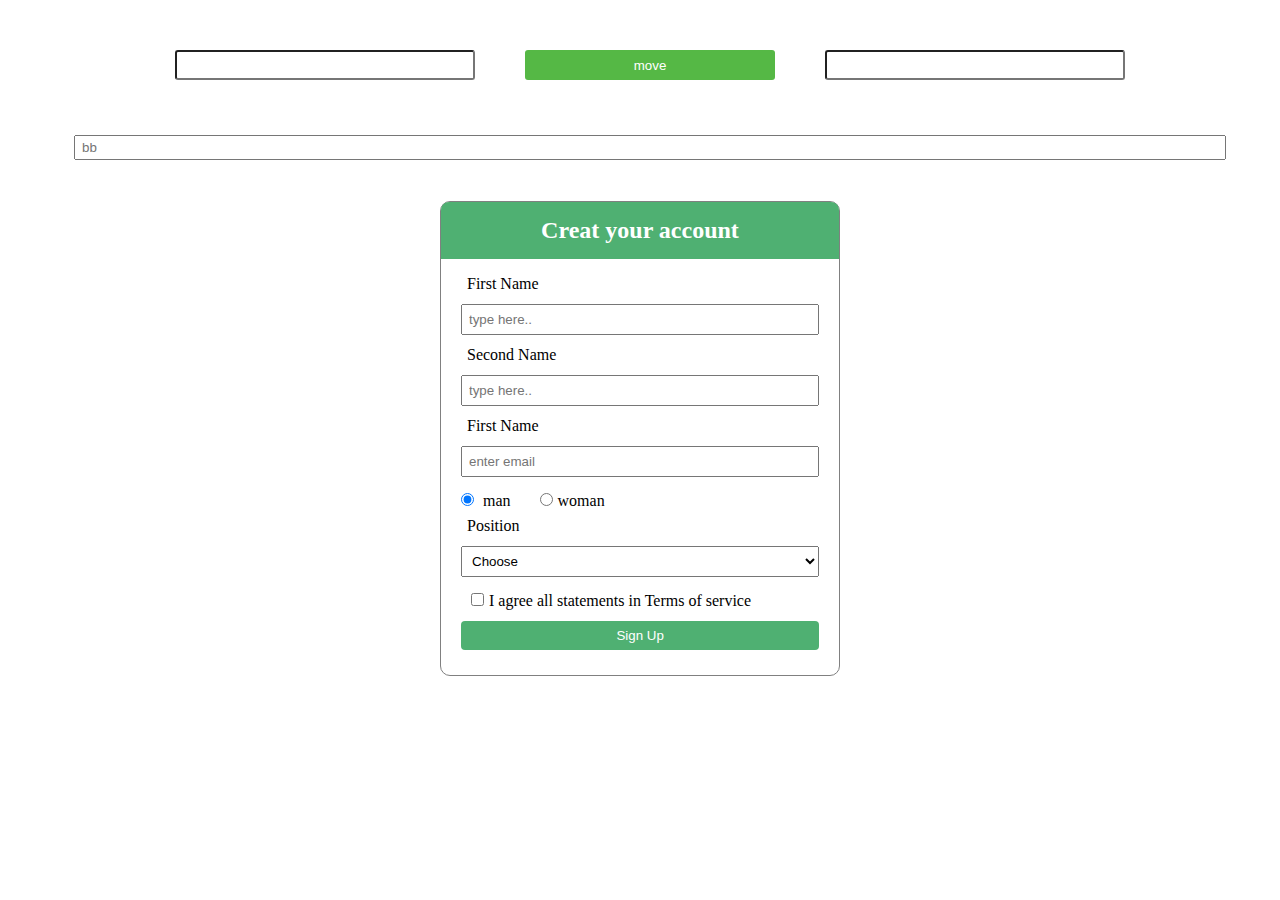
<file: great/index.html>
<!DOCTYPE html>
<html lang="en">

<head>
   <meta charset="UTF-8">
   <meta name="viewport" content="width=device-width, initial-scale=1.0">
   <title>Core8-1</title>
   <link rel="stylesheet" href="https://unicons.iconscout.com/release/v3.0.6/css/line.css">
   <style>
      * {
         margin: 0;
         padding: 0;
         box-sizing: border-box;
      }

      input,
      select,
      h2,
      p {
         margin: 0 0 5px 20px;
         padding: 6px;
      }
      .card-title,.caption{
         font-size: 1.5em;
         margin-left: 5px;
         font-weight: bold;
      }

      .m {
         padding: 5px;
      }

      #man {
         position: relative;
         top: -15%;
         border: 10px solid white;
         border-radius: 50%;
      }
      #mail{
         margin-bottom: 15px;
      }

      .labcheck {
         padding: 10px;
         display: block;
      }

      .uil {
         font-size: 30px;
         color: white;
         padding: 2px;
      }

      .card-footer {
         display: flex;
         justify-content: center;
         align-items: center;
      }
      .card-title,.card-mail,.card-prof{
         margin: 0 0 5px 0;
      }
      .sign {
         width: 30%;
         height: 40px;
         margin: 0 auto;
         background-color: #fff;
         outline: none;
         color: #4fb072;
         border: 1px solid #4fb072;
         margin-bottom: 30px;
         border-radius:5px;
      }
      .sign:hover{
         background-color: #4fb072;
         color: #fff;
      }
      #card{
         box-shadow: 0 5px 15px rgba(0, 0,0,.5);
      }
   </style>
</head>

<body>
   <form name="f1" class="top">
      <input name="left" type="text">
      <input type="button" name="btn" value="move"></input>
      <input name="right" type="text">
   </form>
   <form name="f2">
      <input name="place" type="text" placeholder="bb">
   </form>
   <br>
   <br>
   <form name="f3">
      <h2>Creat your account </h2>
      <p>First Name</p>
      <input type="text" name="name" id="" placeholder="type here..">
      <p>Second Name</p>
      <input type="text" name="second" id="" placeholder="type here..">
      <p>First Name</p>
      <input type="email" name="mail" required placeholder="enter email" id="mail">
      <div class="rd">
         <label for="lb"> <input type="radio" name="man" id="lb" checked>
            <span class="m">man</span>
         </label>
         <label for="lbw"> <input type="radio" name="man" id="lbw"><span class="m">woman</span></label>
      </div>
      <p>Position</p>
      <select name="position" id="pruf">
         <option value="Choose" selected>Choose</option>
         <option value="Frontend">Frontend</option>
         <option value="Backend">Backend</option>
         <option value="QC/QA">QC/QA</option>
      </select>
      <label class="labcheck" for="checkID"><input type="checkbox" name="check" id="checkID"><span class="m">I agree all
            statements in Terms of service</span></label>
      <input name="btn" type="button" value="Sign Up">
   </form>
   <div id="card">
      <div class="card-header">
       
      </div>
      <img id="man" src="./image/women.png" style="width: 140px;" alt="">
      <div class="card-body">
         <span class="card-title"></span><span class="caption">Ivan</span>
         <p class="card-mail">alina@gmail.com</p>
         <p class="card-prof"></p>
      </div>
      <button class="sign" type="button" value="Sign out">Sign out</button>
      <div class="card-footer">
         <i class="uil uil-facebook-f"></i>
         <i class="uil uil-github-alt"></i>
         <i class="uil uil-linkedin-alt"></i>
      </div>
   </div>





   <script src="app.js"></script>
</body>

</html>
</file>
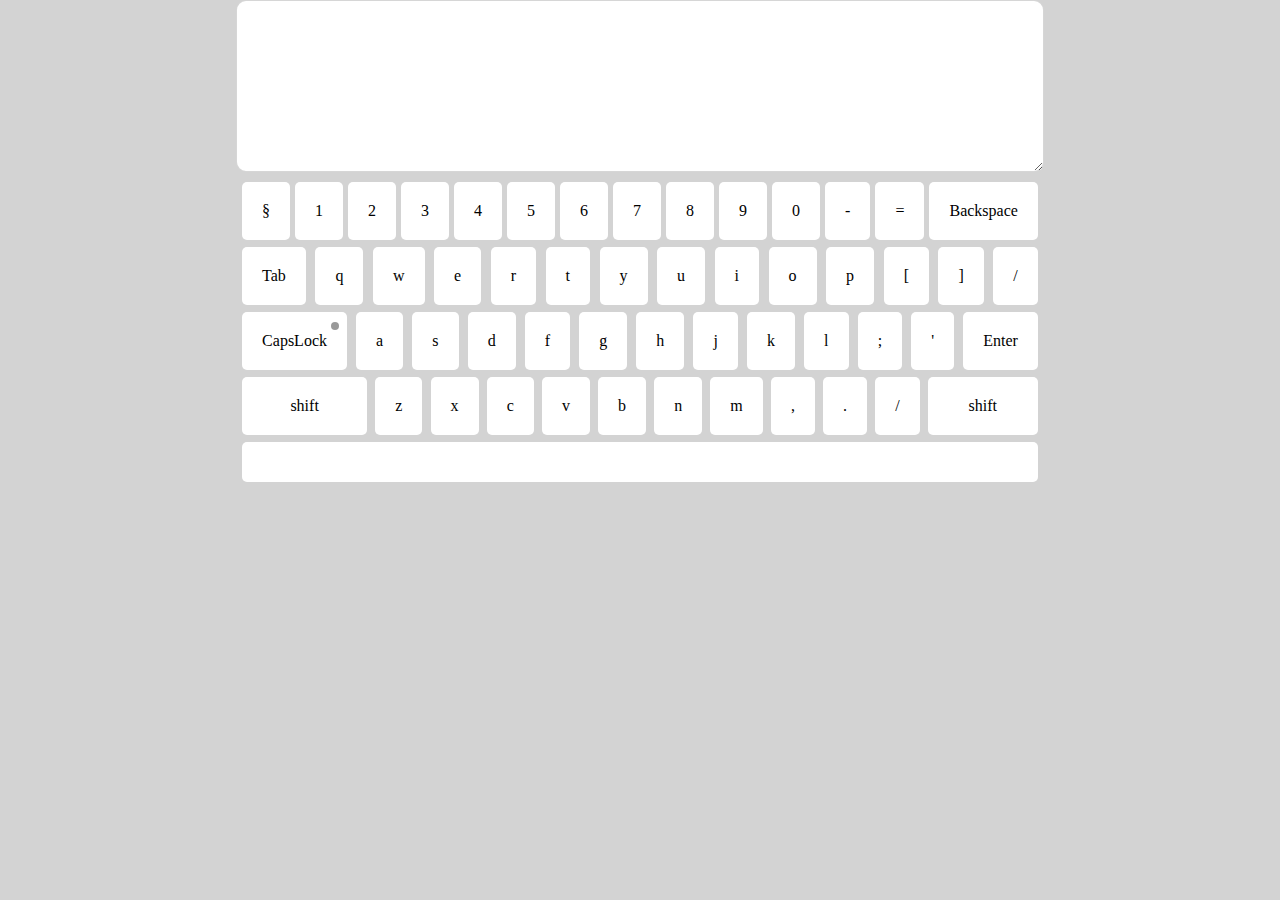
<file: keyboard/index.html>
<!DOCTYPE html>
<html lang="uk">

<head>
	<meta charset="UTF-8">
	<meta name="viewport" content="width=device-width, initial-scale=1.0">
	<title>Core7-2</title>
	<style>
		* {
			margin: 0;
			padding: 0;
			box-sizing: border-box;
		}

		body {
			/* padding: 40px 0 0; */
			background-color: lightgrey;
			display: flex;
			justify-content: center;
			align-items: center;
			flex-direction: column;
		}

		textarea {
			border-radius: 10px;
			margin-bottom: 10px;
			outline: none;
			padding: 10px;
		}

		#key{
			display: flex;
		}

		.div {
			display: inline-flex;
			margin-bottom: 7px;
		}

		.top {
			display: flex;
			gap: 5px;

		}

		/* #key__bottom {
			background-color: #fff;
			border-radius: 5px;
			height: 50px;
		} */

		p {
			background-color: #fff;
			padding: 20px;
			border-radius: 5px;
			cursor: pointer;
		}
		.active{
			background:rgba(0, 0,0, 0.2);
		}

		.shift {
			width: 125px;
			text-align: center;
		}
		.two{
			width: 110px;
		}
		.capslock{
			position: relative;
		}
		.capslock::after{
		content: '';
		position: absolute;
		top: 10px;
		right: 8px;
		width: 8px;
		height: 8px;
		border-radius: 50%;
		background: rgba(0, 0,0, 0.4);
		}
		.capslock:hover::after{
			background: #08ff00;
		}

		.center,
		.top,
		.caps,
		.bottom {
			display: flex;
			justify-content: space-between;
		}
	</style>
	<script src="app.js" defer></script>
</head>

<body>
	<textarea name="" id="textarea" cols="96" rows="10" disabled style="background-color: white;" ></textarea>
	<div id="key">
		<div id="key__center">
			<div class="div top">
				<p>§</p>
				<p>1</p>
				<p>2</p>
				<p>3</p>
				<p>4</p>
				<p>5</p>
				<p>6</p>
				<p>7</p>
				<p>8</p>
				<p>9</p>
				<p>0</p>
				<p>-</p>
				<p>=</p>
				<p>Backspace</p>
			</div>
			<div class="div center">
				<p>Tab</p>
				<p>q</p>
				<p>w</p>
				<p>e</p>
				<p>r</p>
				<p>t</p>
				<p>y</p>
				<p>u</p>
				<p>i</p>
				<p>o</p>
				<p>p</p>
				<p>[</p>
				<p>]</p>
				<p class="w">
/
				</p>
			</div>
			<div class="div caps">
				<p class="capslock">CapsLock</p>
				<p>a</p>
				<p>s</p>
				<p>d</p>
				<p>f</p>
				<p>g</p>
				<p>h</p>
				<p>j</p>
				<p>k</p>
				<p>l</p>
				<p>;</p>
				<p>'</p>
				<p>Enter</p>
			</div>
			<div class="div bottom">
				<p class="shift">shift</p>
				<p>z</p>
				<p>x</p>
				<p>c</p>
				<p>v</p>
				<p>b</p>
				<p>n</p>
				<p>m</p>
				<p>,</p>
				<p>.</p>
				<p>/</p>
				<p class="shift two">shift</p>
			</div>
			<p class="key__bottom"> </p>
		</div>

	</div>






</body>

</html>
</file>
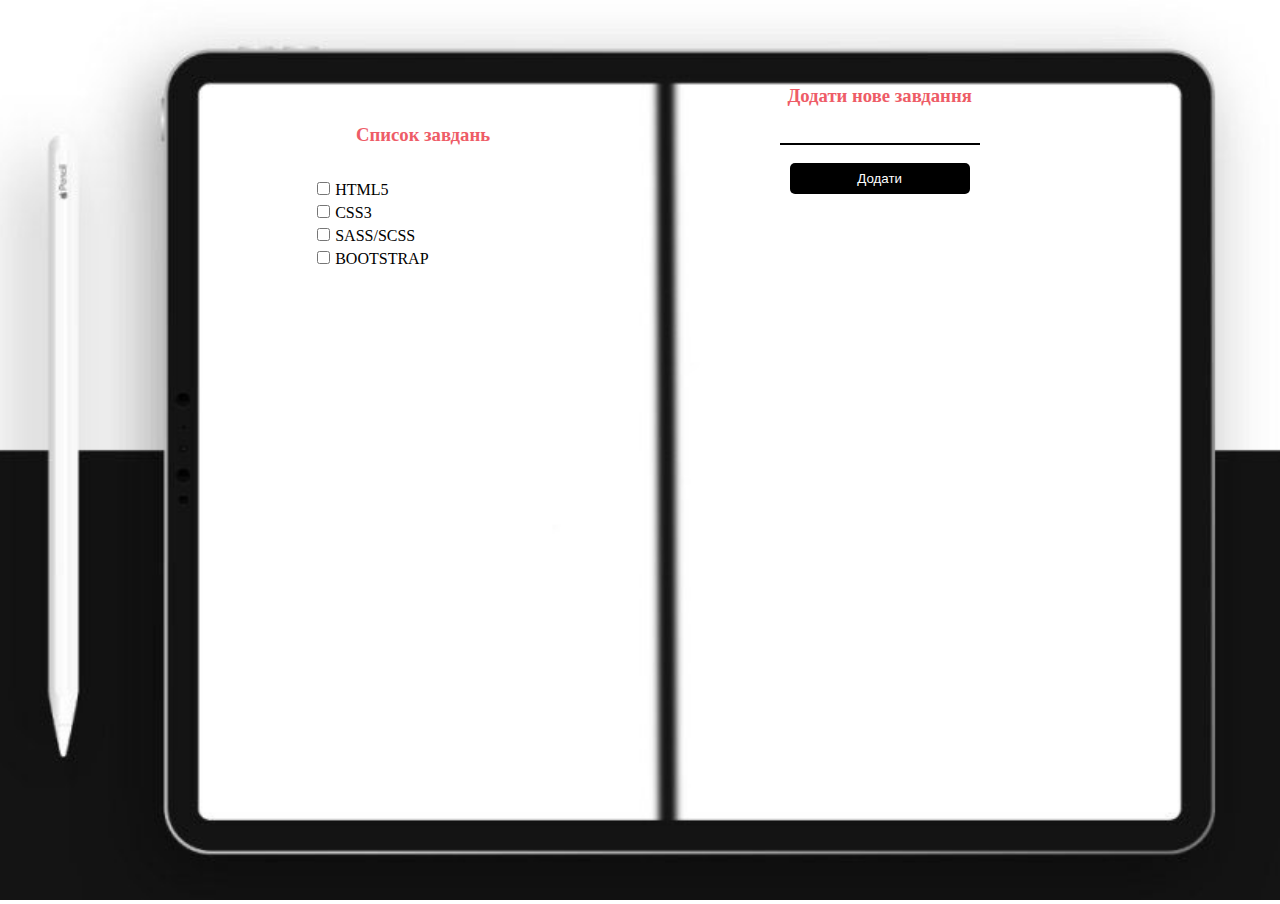
<file: Pad/index.html>
<!DOCTYPE html>
<html lang="en">

<head>
   <meta charset="UTF-8">
   <meta name="viewport" content="width=device-width, initial-scale=1.0">
   <title>Core9-2</title>
   <style>
      * {
         margin: 0;
         padding: 0;
         box-sizing: border-box;
      }

      body {
         background: rgb(255, 255, 255);
         background: linear-gradient(180deg, rgba(255, 255, 255, 1) 0%, rgba(0, 0, 0, 1) 100%);
         background-size: cover;
         background-repeat: no-repeat;
         width: 100%;

      }
      .check{
         cursor: pointer;
      }

      .list {
         width: 100%;
         height: 100vh;
         margin: 0 auto;
         position: relative;
      }

      img {
         width: 100%;
         height: 100%;
         object-fit: cover;
      }

      .left {
         position: absolute;
         top: 15%;
         left: 32%;
         transform: translate(-40%, -50%);
         color: #ee5c67;
      }

      .right {

         color: #ee5c67;
      }

      .html {
         margin-left: 5px;
         text-transform: uppercase;
      }

      #btn {
         padding: 8px 15px;
         background-color: #000;
         color: white;
         outline: none;
         border: none;
         border-radius: 5px;
         width: 60%;
         cursor: pointer;
      }

      #text {
         width: 100%;
         outline: none;
         border: none;
         width: 200px;
         border-bottom: 2px solid black;
      }

      .form__box {
         width: 300px;
         position: absolute;
         top: 19%;
         left: 24%;
         height: 200px;
         padding: 10px;
      }

      .none,
      .none2 {
         display: none;
      }

      .yes {
         display: block;
         opacity: 1;
      }

      .denger {
         position: absolute;
         top: 32%;
         left: 23%;
         background-color: #f6d7da;
         width: 740px;
         height: 100px;
         padding: 20px;
         border-radius: 4px;
         color: #74353f;
      }

      .subtitle {
         padding: 5px;
         letter-spacing: 1px;
         font-size: 18px;
      }

      .x {
         position: relative;
         left: 93%;
         bottom: 110%;
         font-size: 22px;
         cursor: pointer;
      }

      .form__item {
         padding-bottom: 5px;
      }

      .form__box--right {
         display: flex;
         position: relative;
         justify-content: space-evenly;
         align-items: center;
         flex-direction: column;
         left: 57%;
         bottom: 93%;
         width: 300px;
         height: 145px;
      }
   </style>
</head>

<body>
   <form id="form" name="form">
      <div class="list">
         <img src="./image/ipad2.jpg" alt="">
         <h3 class="left" id="">Список завдань</h3>
         <div class="form__box">
            <div class="form__item">
               <input type="checkbox" class="check" name="check" id=""><span class="html">HTML5</span>
            </div>
            <div class="form__item">
               <input type="checkbox" class="check" name="check" id=""><span class="html">CSS3</span>
            </div>
            <div class="form__item">
               <input type="checkbox" class="check" name="check" id=""><span class="html">Sass/scss</span>
            </div>
            <div class="form__item">
               <input type="checkbox" class="check" name="check" id=""><span class="html">Bootstrap</span>
            </div>
         </div>
         <div class="form__box--right">
            <h3 class="right" id="">Додати нове завдання</h3>
            <label> <input type="text" name="text" id="text"></label>
            <button id="btn" name="btn" type="button">Додати</button>
         </div>
      </div>
      <div class="denger none">
         <h2 class="title">Попередження!</h2>
         <p class="subtitle"></p>
         <span class="x">X</span>
      </div>
   </form>
   <script src="app.js"></script>
</body>

</html>


<!-- <label for="check"><input class="check" type="checkbox" name="check" ><span class="html">HTML
                  </span></label> -->
</file>
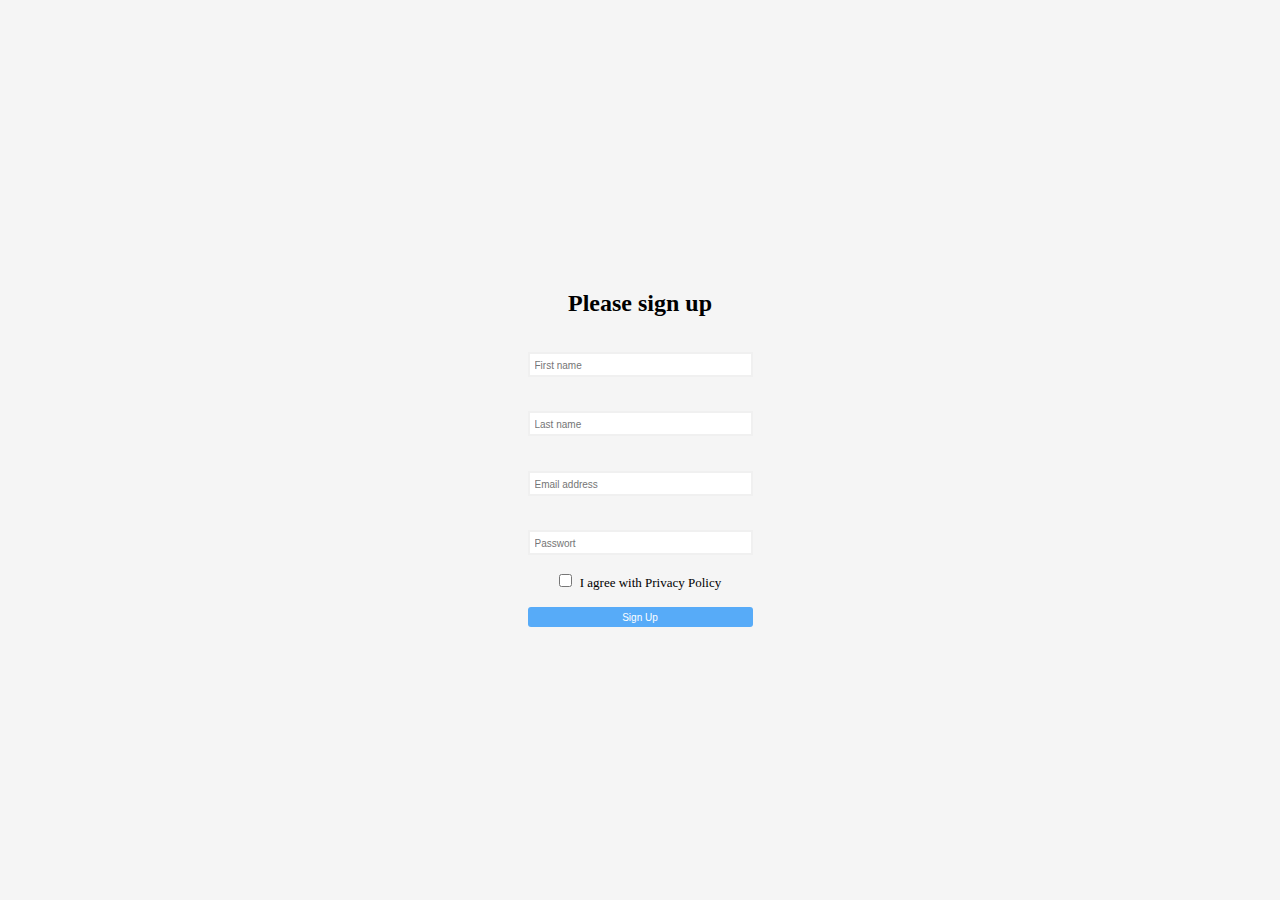
<file: RegEX/index.html>
<!DOCTYPE html>
<html lang="en">

<head>
   <meta charset="UTF-8">
   <meta http-equiv="X-UA-Compatible" content="IE=edge">
   <meta name="viewport" content="width=device-width, initial-scale=1.0">
   <title>Core13</title>
   <link rel="stylesheet" href="https://unicons.iconscout.com/release/v3.0.6/css/line.css">
   <link rel="stylesheet" href="style.css">
</head>

<body>
   <div class="container">
      <div class="wrapper">
         <form class="form" id="form">
            <h2>Please sign up</h2>
            <div class="form__control"> <input  type="text" name="name" id="firstName" placeholder="First name"
                  required>
               <i class="uil uil-exclamation-circle"></i>
               <i class="uil uil-check"></i>
               <small id="pop" class="pop">Please provide a valid Email</small>
            </div>
            <div class="form__control ">  <input  type="text" name="" id="lastName" placeholder="Last name">
               <i class="uil uil-exclamation-circle"></i>
               <i class="uil uil-check"></i>
               <small id="pop2" class="pop">Please provide a valid Last name</small>
            </div>
            <div class="form__control">  <input  type="email" name="" id="mail" placeholder="Email address">
               <i class="uil uil-exclamation-circle"></i>
               <i class="uil uil-check"></i>
               <small id="" class="pop">Please provide a valid Last name</small>
            </div>
            <div class="form__control"> <input class="pass" name="" id="password" placeholder="Passwort">
               <i class="uil uil-exclamation-circle"></i>
               <i class="uil uil-check"></i>
               <small id="" class="pop">Please provide a valid Last name</small>
            </div>
         </form>
       <div class="form__botton">
            <input class="check" type="checkbox" name="" id="check"><span class="privacy">I agree with Privacy Policy</span>
            <button id="btn" type="submit" value="" disabled> Sign Up </button>
       </div>
      </div>
    
   </div>
<div class="wrapper__great">
      <div class="great">
         <div class="great__top">
            <i class="uil uil-check-circle"></i>
         </div>
       <div class="great__bottom">
            <h2 class="great__title">Great!</h2>
            <p class="great__text">Your account has been created successfully.</p>
            <div class="great__box">
               <input class="great__inp" type="button" value="Start Exploring">
               <i class="uil uil-arrow-right"></i>
            </div>
       </div>
      </div>
</div>
   <script src="app.js"></script>
</body>

</html>
</file>
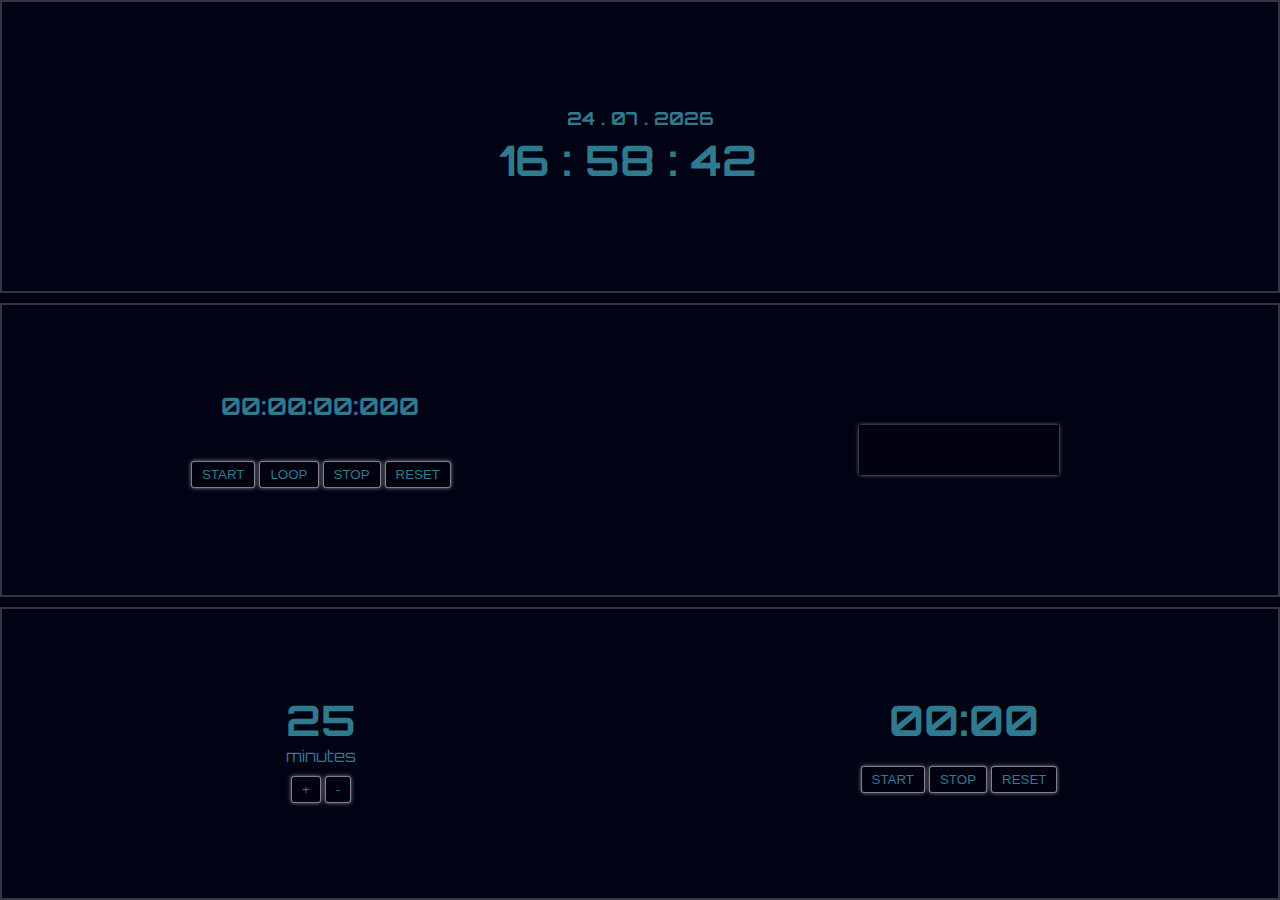
<file: stopwatch/index.html>
<!DOCTYPE html>
<html lang="en">

<head>
   <meta charset="UTF-8">
   <meta name="viewport" content="width=device-width, initial-scale=1.0">
   <title>DZ11Core</title>
   <link rel="preconnect" href="https://fonts.gstatic.com">
<link href="https://fonts.googleapis.com/css2?family=Orbitron:wght@400;500;600;700;800;900&display=swap" rel="stylesheet">
   <link rel="stylesheet" href="style.css">
</head>

<body>
   <div class="wrapper">
      <div class="block top">
         <div class="data"></div>
         <div class="hours"></div>
      </div>
      <div class="block center">
         <div class="center__left">
           <!--  <div class="timer"><span class="hs">00</span><span class="min">:00</span><span class="sec">:00</span><span class="milsec">:000</span></div> -->
           <h2 id="watch">00:00:00:000</h2>
          <div class="inputs">
               <input id="start" type="button" value="start">
               <input id="loop" type="button" value="loop">
               <input id="stop" type="button" value="stop">
               <input id="reset" type="button" value="reset">
          </div>
         </div>
         <div class="center__right">
            <div class="area" name="area" id=""></div>
         </div>
      </div>
      <div class="block bottom">
         <div class="bottom__left">
                     <div class="bottom__box">
                  <p class="counter">25</p>
                  <span class="counter-min">minutes</span>
                <div class="btn__left">
                     <input id = "plus" type="button" value="+">
                     <input id = "minus" type="button" value="-">
                </div>
                     </div>
         </div>
         <div class="bottom__right">
            <h2 class="counter2 "><span class="countMin">00</span>:<span class="countSec">00</span></h2>
            <div class="btn__right">
               <input class=" item start" type="button" value="start">
               <input class=" item stop" type="button" value="stop">
               <input class=" item reset" type="button" value="reset">
          </div>
         </div>
      </div>
   </div>






   <script src="app.js"></script>
</body>

</html>
</file>
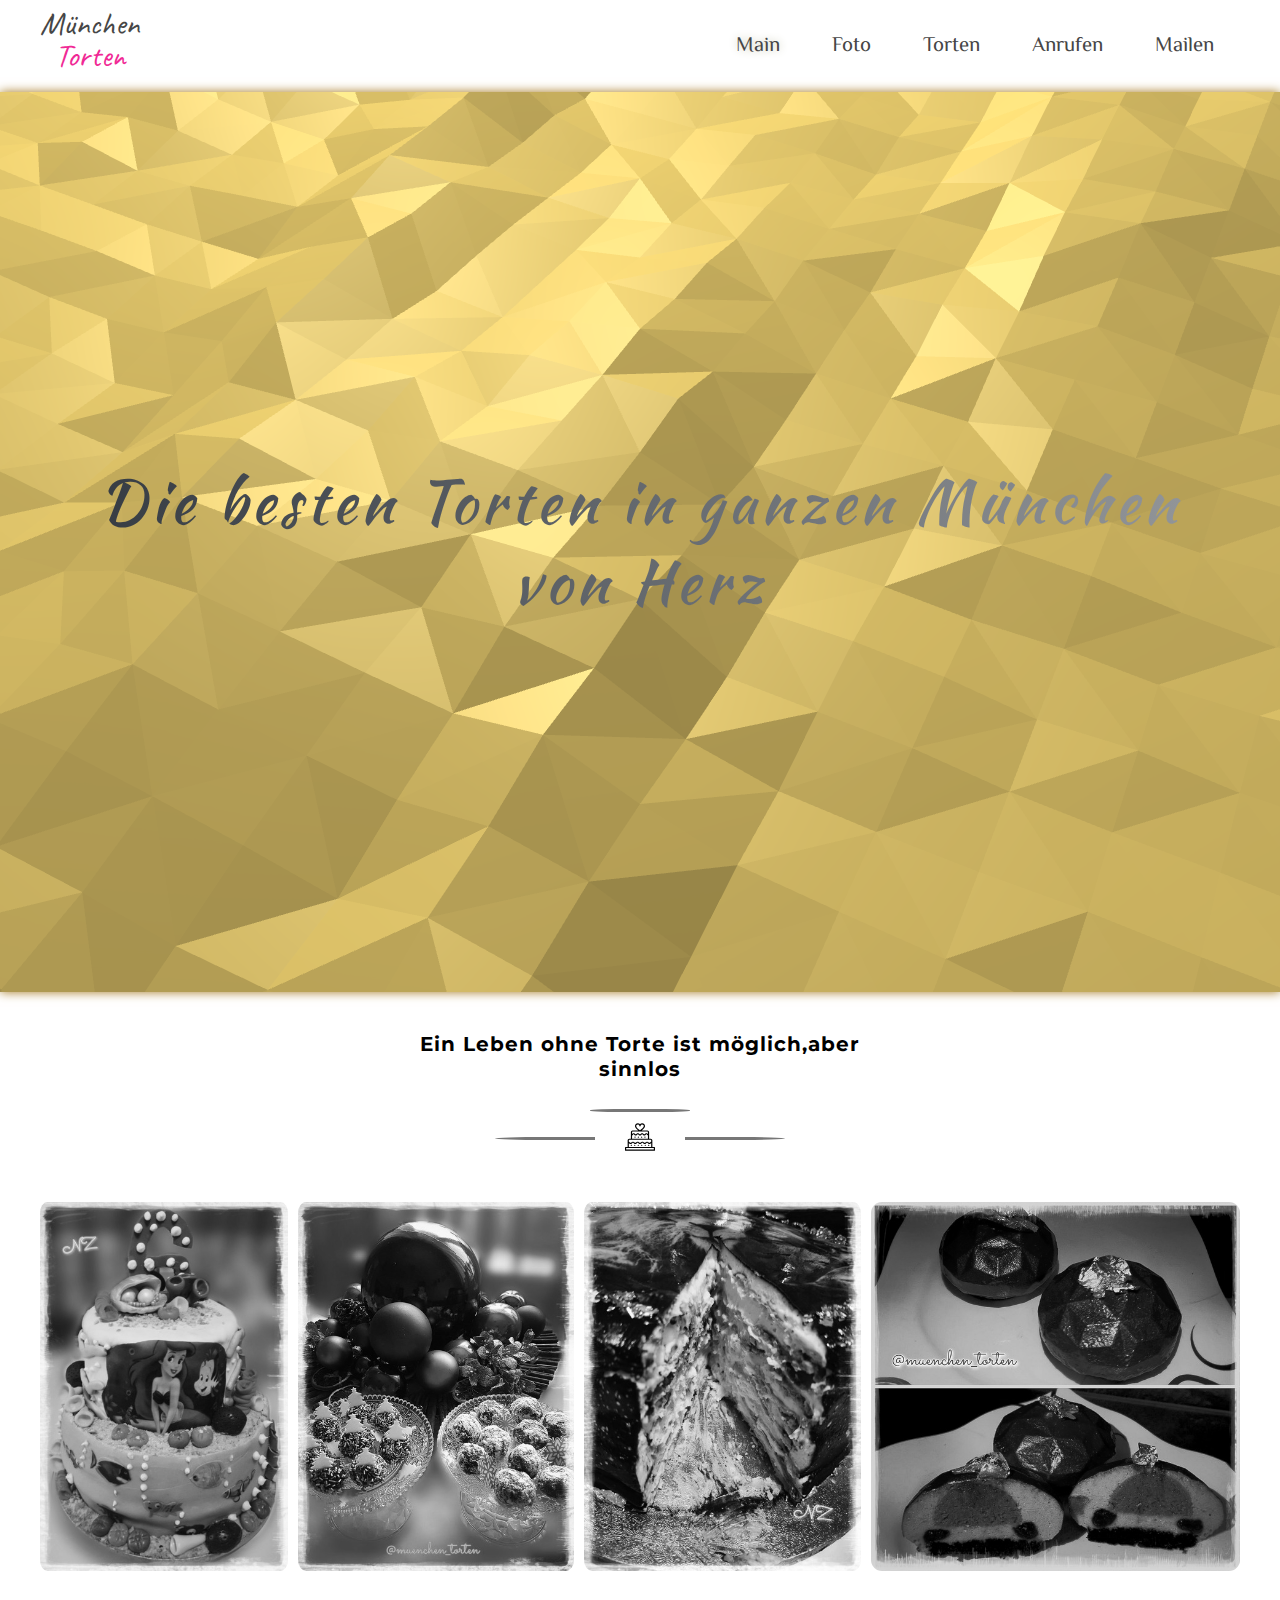
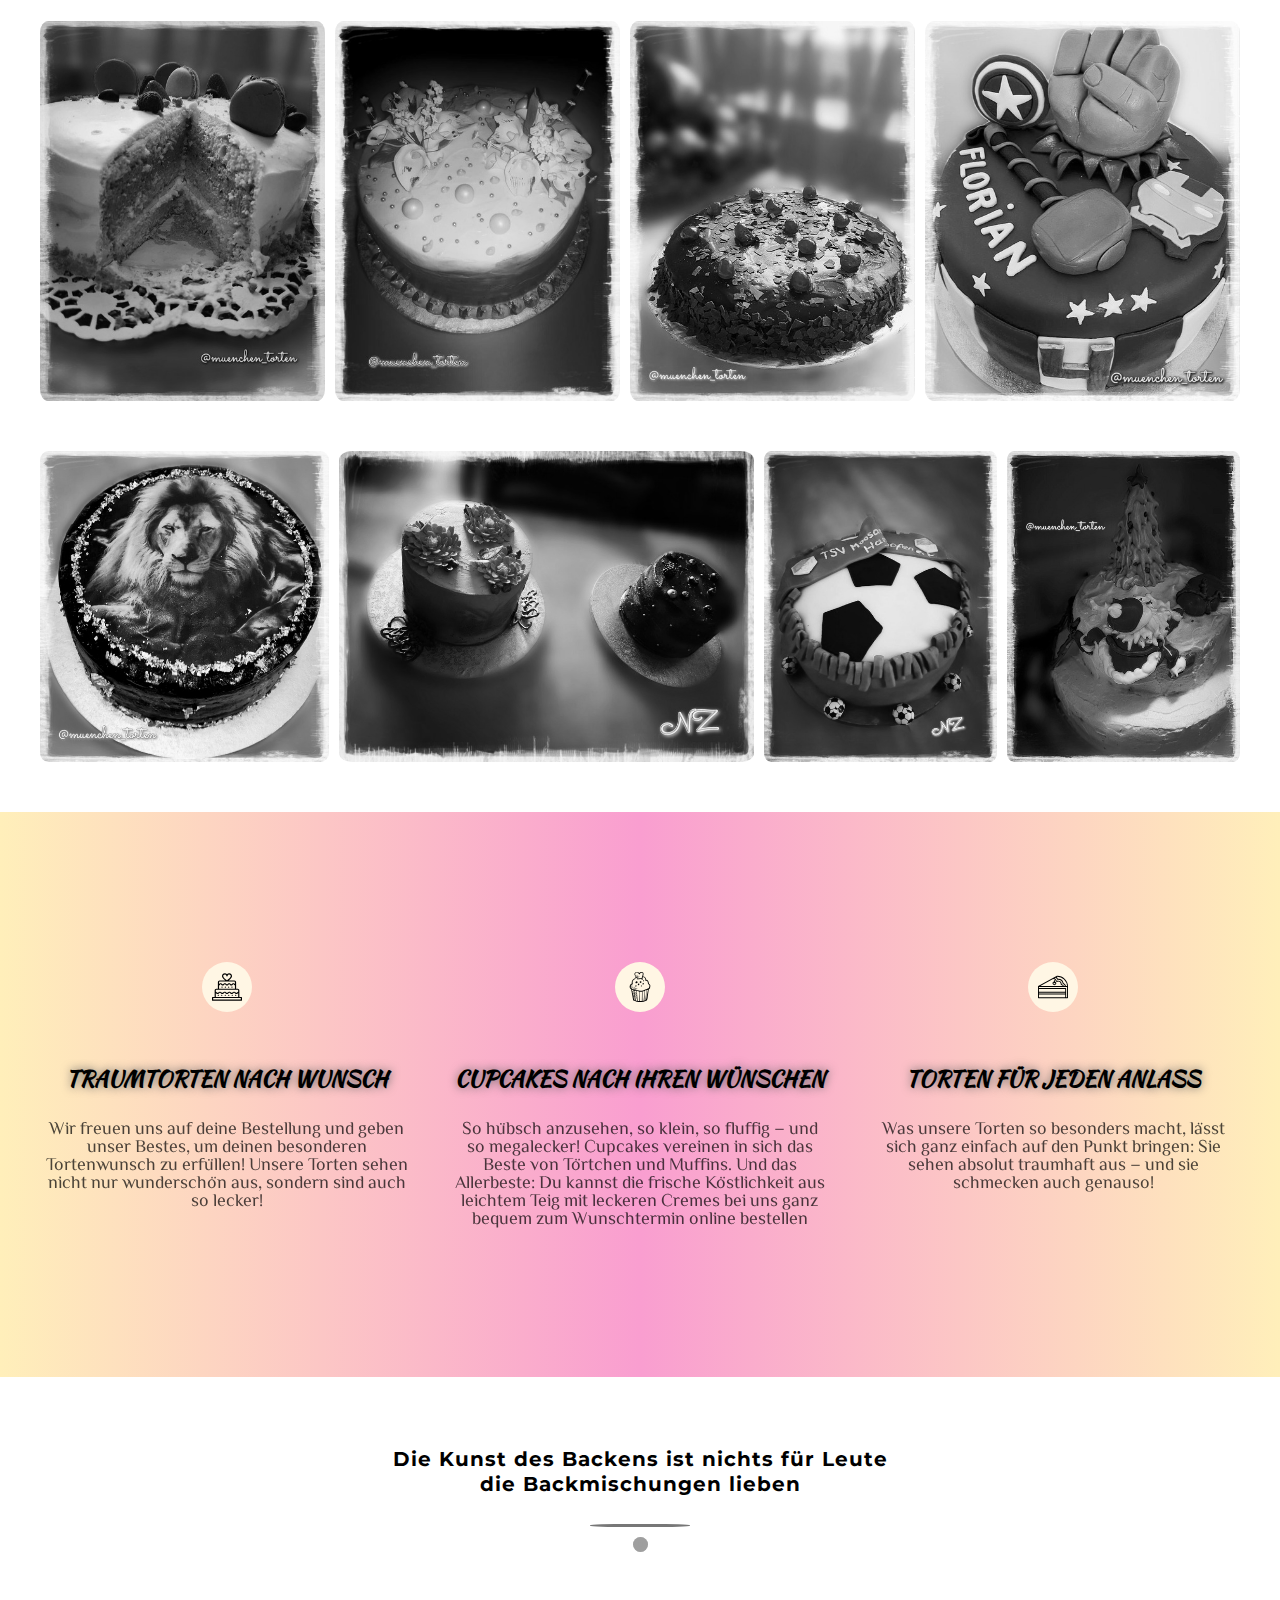
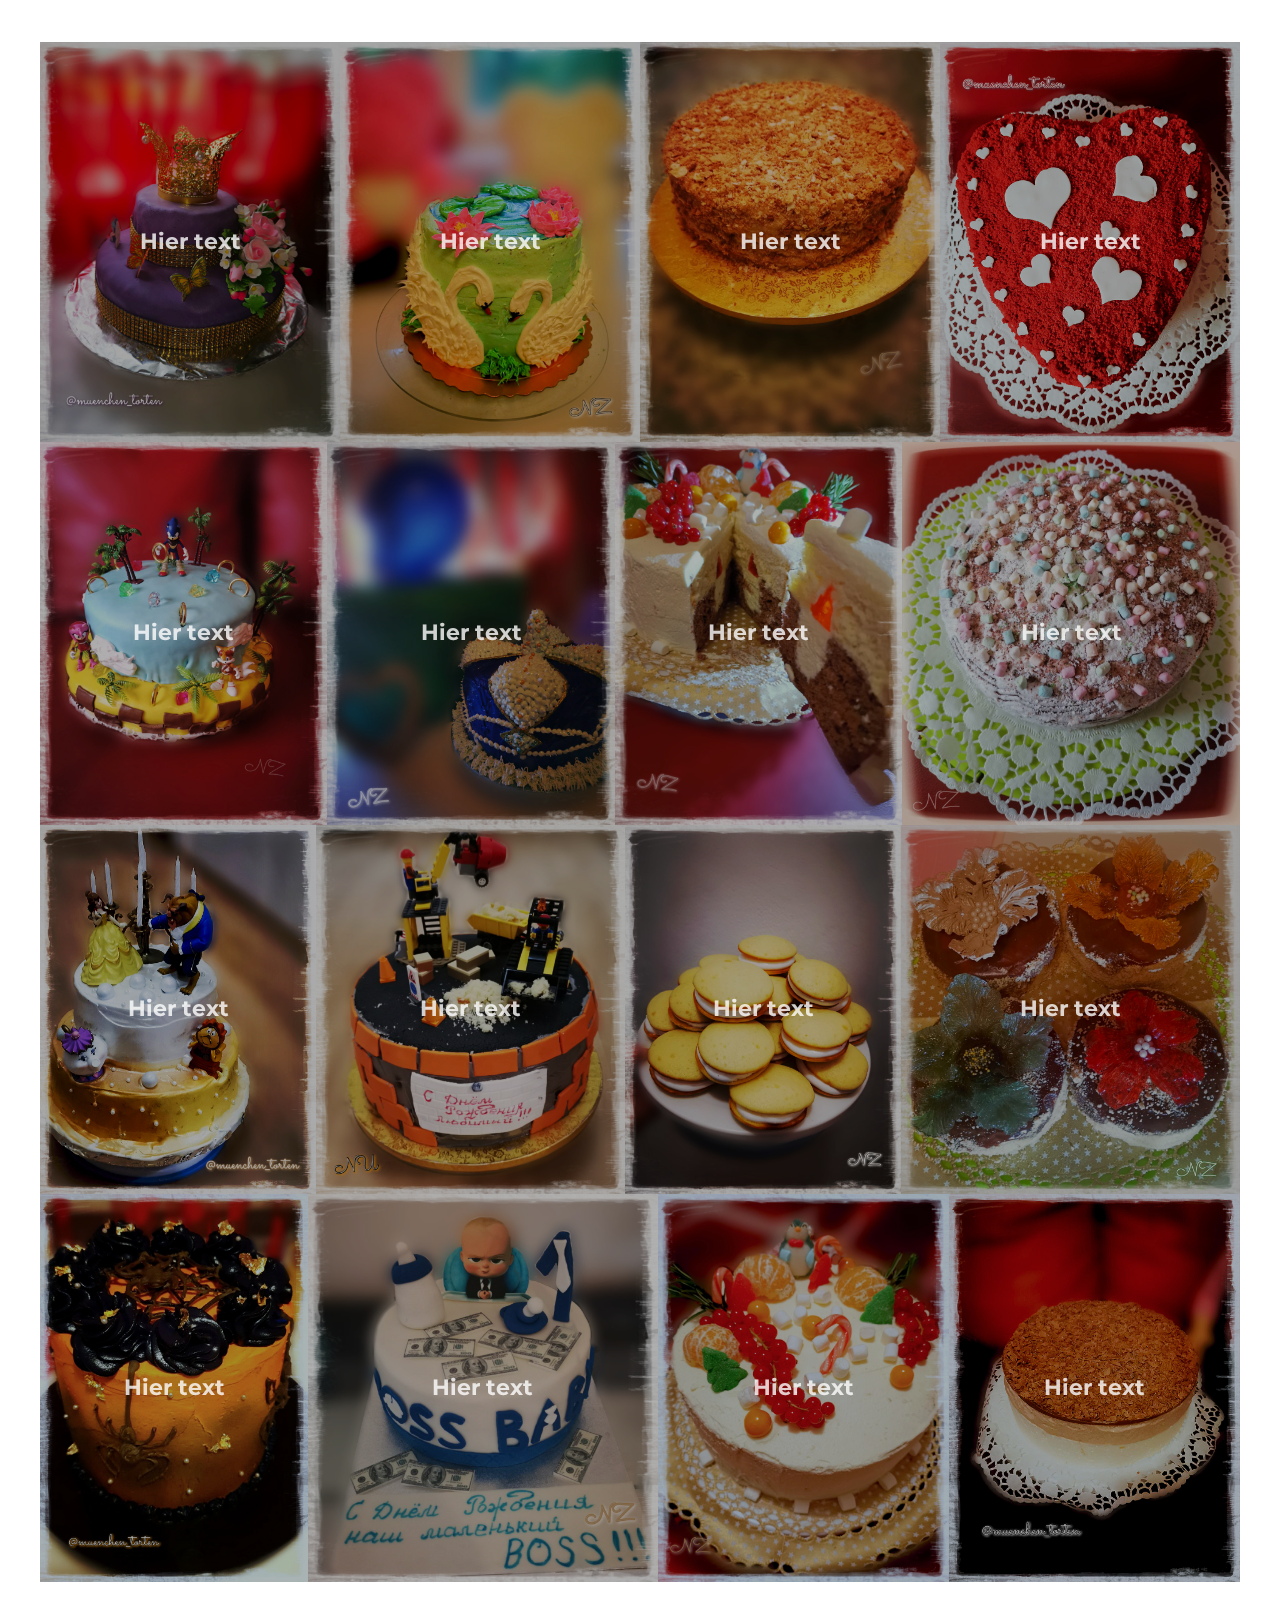
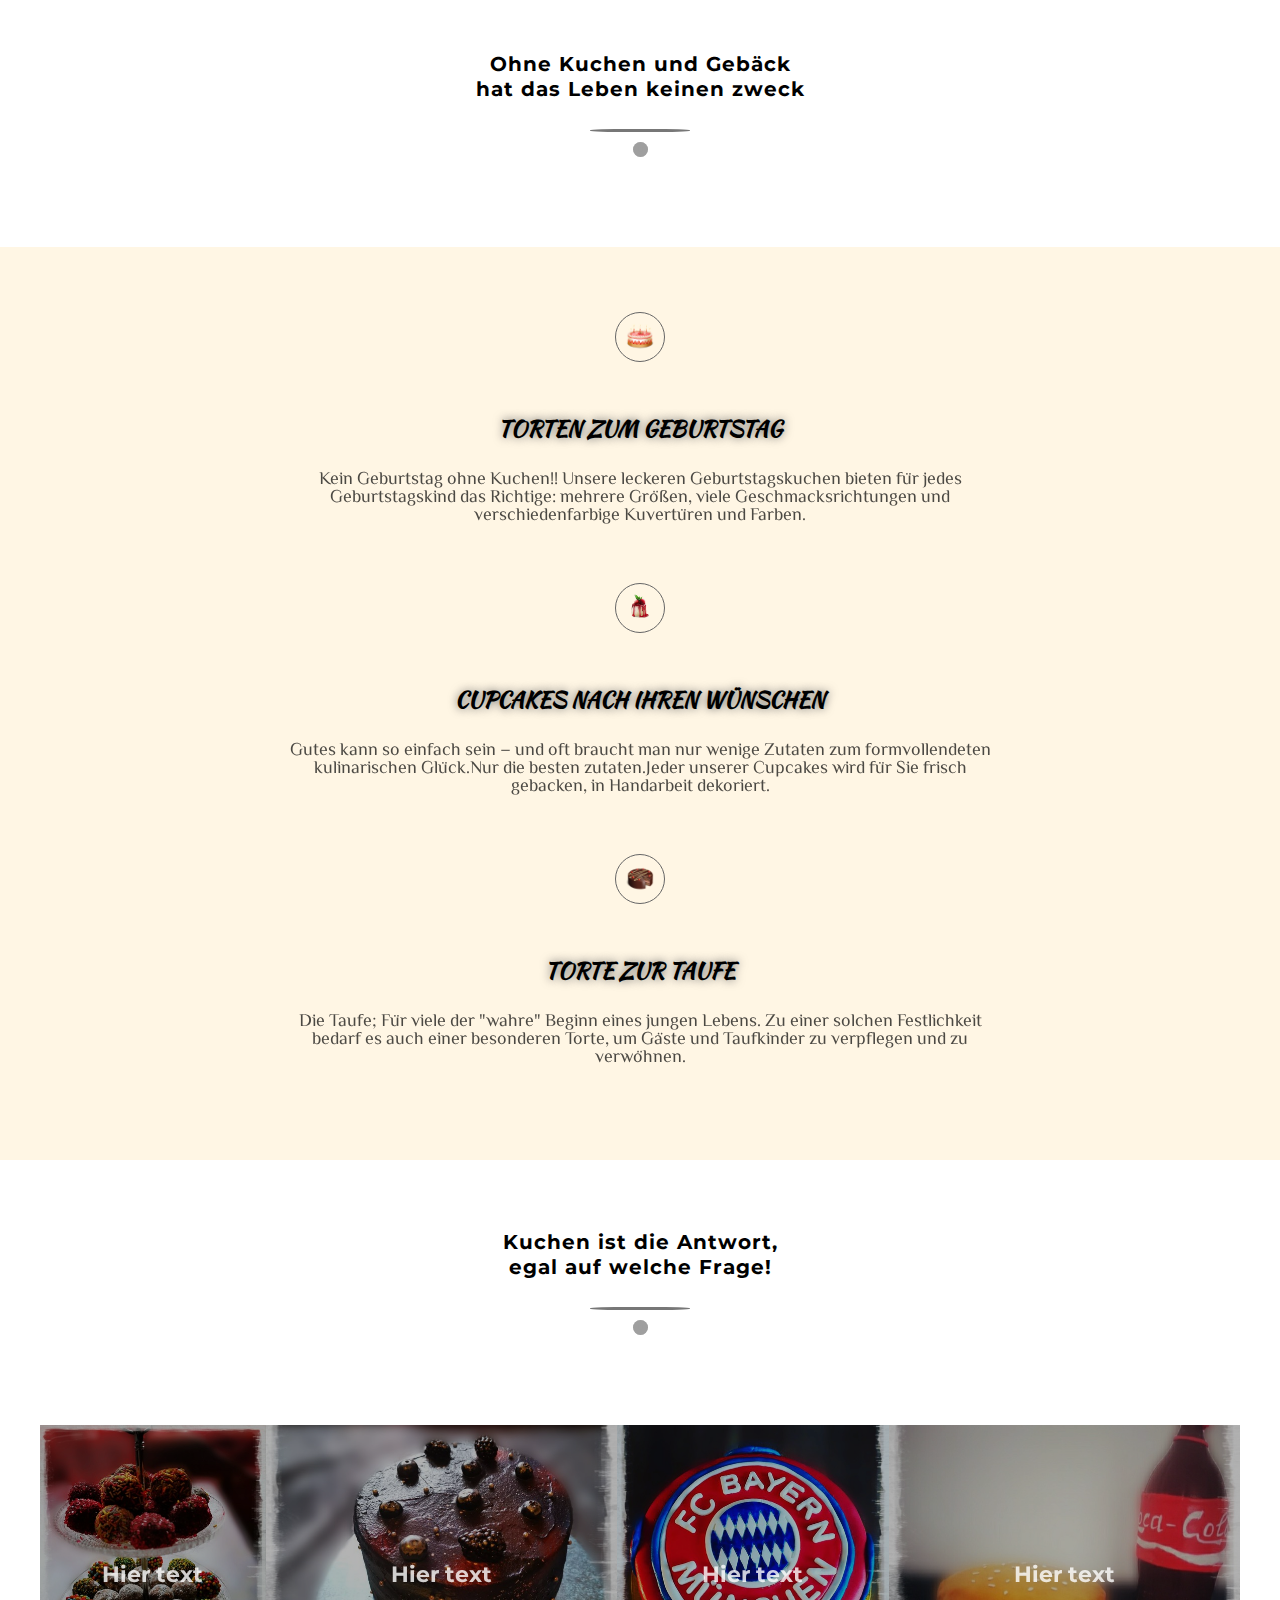
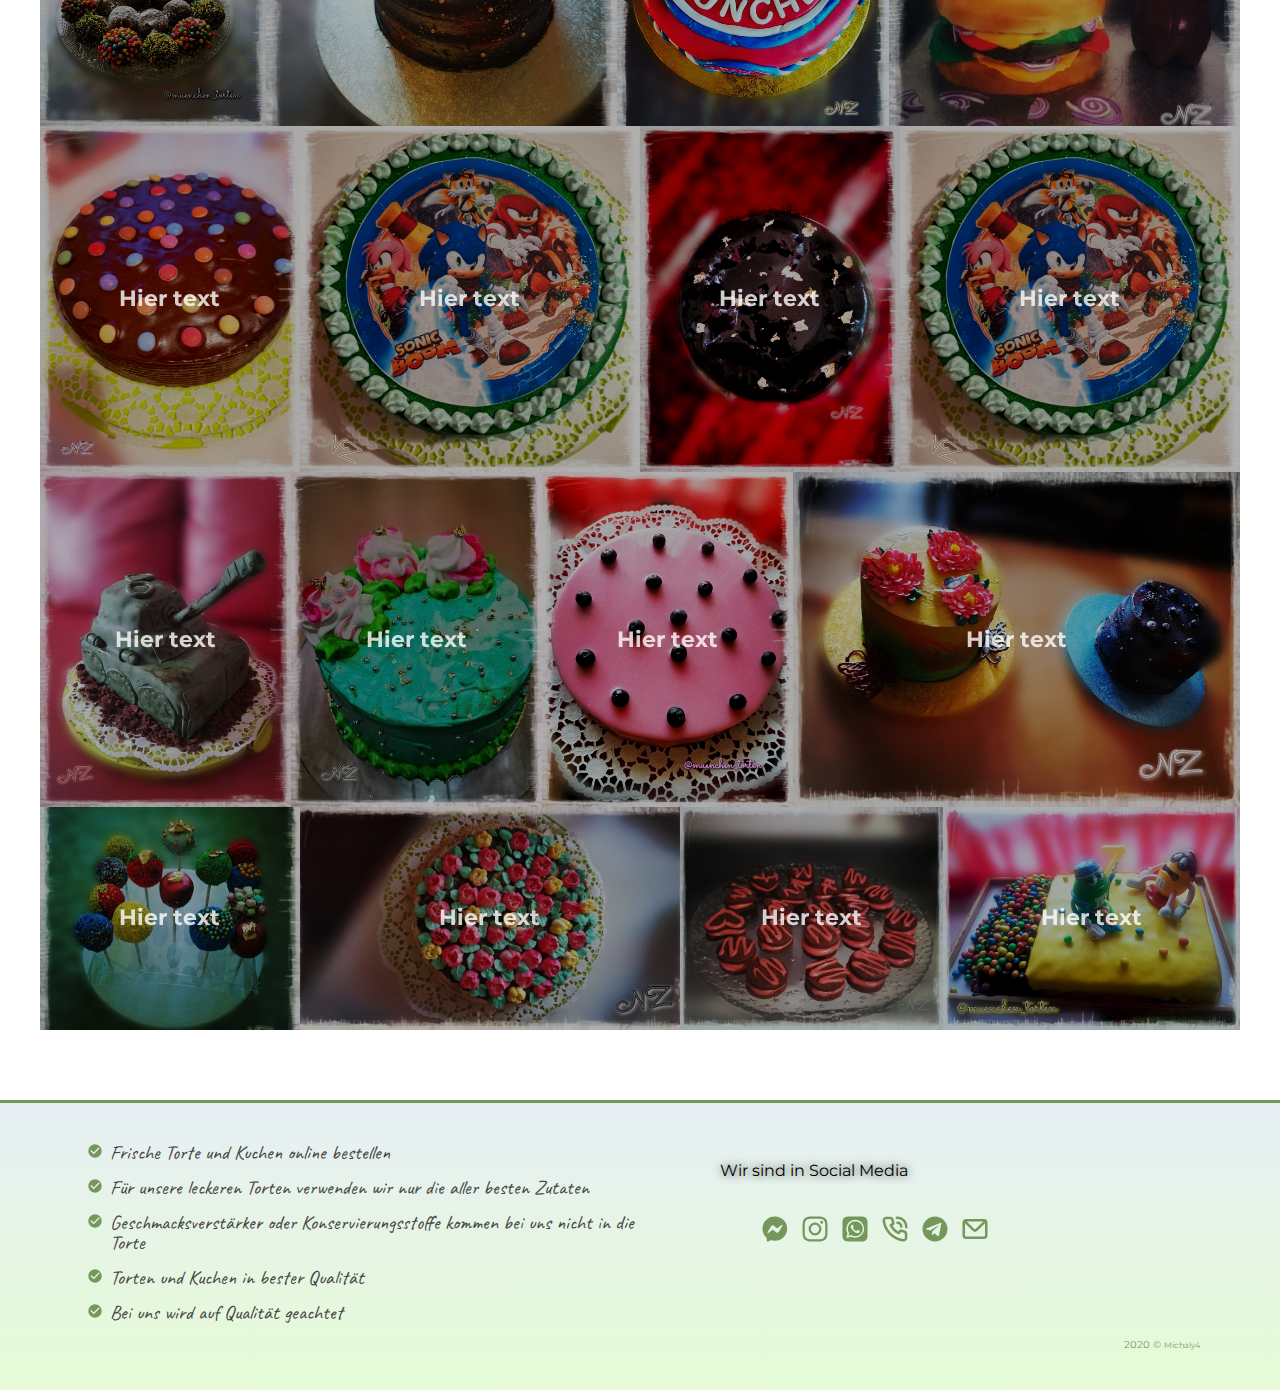
<file: Torte/index.html>
<!DOCTYPE html>
<html lang="en">

<head>
   <meta charset="UTF-8">
   <meta name="viewport" content="width=device-width, initial-scale=1.0">
   <title>Deintorte-de</title>
   <link rel="stylesheet" href="https://unicons.iconscout.com/release/v3.0.3/css/line.css">
   <link rel="stylesheet" href="./css/style.css">
</head>

<body>
   <header class="header">
      <div class="container">
         <div class="header__inner">
            <div class="header__top">
               <div class="header__logo"><a href="#">München <p>Torten</p></a></div>
            </div>
            <div class="header__bottom">
               <nav class="menu">
                  <ul>
                     <li><a class="menu--active" href="#">Main</a></li>
                     <li><a href="#">Foto</a></li>
                     <li><a href="#">Torten</a></li>
                     <li><a href="tel:+48980994622">Anrufen</a></li>
                     <li><a href="mailto:muenchenstorten@gmail.com">Mailen</a></li>
                  </ul>
               </nav>
            </div>
         </div>
      </div>
   </header>
   <section class="info" id="info">
      
      <div class="container">
         <div class="info__innen " >
            <div class="info__text">
               <div class="info__tittle">
                  <h1 class="info-h1">
                     Die besten Torten in ganzen München von Herz
                  </h1>
               </div>
               <!--  <div class="info__subtittle"></div> -->
            </div>
            <!--  <div class="info__foto">
               <img src="./image/Layer_6.png" alt="Torte" class="info__img">
            </div> -->
         </div>
      </div>
   </section>
   <section class="history">
      <div class="container">
         <h1 class="gallery__title text">Ein Leben ohne Torte ist möglich,aber sinnlos </h1>
         <div class="history__line"></div>
         <div class="history__body">
            <div class="history__item">
               <div class="history__img">
                  <div class="history__foto">
                     <img src="./image/mery.jpg" alt="">
                  </div>
               </div>
               <div class="history__img">
                  <div class="history__foto">
                     <img src="./image/keks10.jpg" alt="">
                  </div>
               </div>
               <div class="history__img">
                  <div class="history__foto">
                     <img src="./image/rasres.jpg" alt="">
                  </div>
               </div>
               <div class="history__img">
                  <div class="history__foto">
                     <img src="./image/keks9.jpg" alt="">
                  </div>
               </div>
            </div>
            <div class="history__item">
               <div class="history__img">
                  <div class="history__foto">
                     <img src="./image/makaron.jpg" alt="">
                  </div>
               </div>
               <div class="history__img">
                  <div class="history__foto">
                     <img src="./image/keks8.jpg" alt="">
                  </div>
               </div>
               <div class="history__img">
                  <div class="history__foto">
                     <img src="./image/schoko3.jpg" alt="">
                  </div>
               </div>
               <div class="history__img">
                  <div class="history__foto">
                     <img src="./image/hulk.jpg" alt="">
                  </div>
               </div>
            </div>
            <div class="history__item">
               <div class="history__img">
                  <div class="history__foto">
                     <img src="./image/lion.jpg" alt="">
                  </div>
               </div>
               <div class="history__img">
                  <div class="history__foto">
                     <img src="./image/zwei.jpg" alt="">
                  </div>
               </div>
               <div class="history__img">
                  <div class="history__foto">
                     <img src="./image/fussball.jpg" alt="">
                  </div>
               </div>
               <div class="history__img">
                  <div class="history__foto">
                     <img src="./image/WB.jpg" alt="">
                  </div>
               </div>
            </div>
         </div>
      </div>
   </section>
   <section class="icons">
      <div class="container">
         <div class="icons__body">
            <div class="icons__items">
               <div class="icons__img">
                  <img src="./image/i2.svg" alt="">
               </div>
               <div class="icons__title">
                  <p> TRAUMTORTEN NACH WUNSCH</p>

               </div>
               <div class="icons__subtitle">
                  <p> Wir freuen uns auf deine Bestellung und geben unser Bestes, um deinen besonderen Tortenwunsch zu
                     erfüllen!
                     Unsere Torten sehen nicht nur wunderschön aus, sondern sind auch so lecker!
                  </p>
               </div>
            </div>

            <div class="icons__items">
               <div class="icons__img ">
                  <img src="./image/cupcake-svgrepo-com.svg" alt="">
               </div>
               <div class="icons__title">
                  <p> Cupcakes nach Ihren Wünschen</p>
               </div>
               <div class="icons__subtitle">
                  <p>So hübsch anzusehen, so klein, so fluffig – und so megalecker! Cupcakes vereinen in sich das Beste
                     von Törtchen und Muffins. Und das Allerbeste: Du kannst die frische Köstlichkeit aus leichtem Teig
                     mit leckeren Cremes bei uns ganz bequem zum Wunschtermin online bestellen</p>
               </div>
            </div>
            <div class="icons__items">
               <div class="icons__img">
                  <img src="./image/i3.svg" alt="">
               </div>
               <div class="icons__title"> Torten für jeden Anlass</div>
               <div class="icons__subtitle">
                  Was unsere Torten so besonders macht, lässt sich ganz einfach auf den Punkt bringen: Sie sehen absolut
                  traumhaft aus – und sie schmecken auch genauso!
               </div>
            </div>
         </div>
      </div>
   </section>
   <section class="gallery">
      <div class="container">
         <h1 class="gallery__title text">Die Kunst des Backens ist nichts für Leute<br> die Backmischungen lieben </h1>
         <div class="box-items__puls white "></div>
         <div class="gallery__body">
            <div class="gallery__items">
               <div class="gallery__img">
                  <img src="./image/prinzessin.jpg" alt="">
                  <p class="foto-tittle">Hier text</p>
               </div>
               <div class="gallery__img">
                  <img src="./image/schwanzen.jpg" alt="">
                  <p class="foto-tittle">Hier text</p>
               </div>
               <div class="gallery__img">
                  <img src="./image/napaleon.jpg" alt="">
                  <p class="foto-tittle">Hier text</p>
               </div>
               <div class="gallery__img">
                  <img src="./image/herz.jpg" alt="">
                  <p class="foto-tittle">Hier text</p>
               </div>

            </div>
            <div class="gallery__items">
               <div class="gallery__img">
                  <img src="./image/sonic.jpg" alt="">
                  <p class="foto-tittle">Hier text</p>
               </div>
               <div class="gallery__img">
                  <img src="./image/krone.jpg" alt="">
                  <p class="foto-tittle">Hier text</p>
               </div>
               <div class="gallery__img">
                  <img src="./image/kerzen.jpg" alt="">
                  <p class="foto-tittle">Hier text</p>
               </div>
               <div class="gallery__img">
                  <img src="./image/marsch.jpg" alt="">
                  <p class="foto-tittle">Hier text</p>
               </div>
            </div>
            <div class="gallery__items">
               <div class="gallery__img">
                  <img src="./image/prinzundschrek.jpg" alt="">
                  <p class="foto-tittle">Hier text</p>
               </div>
               <div class="gallery__img">
                  <img src="./image/baustelle.jpg" alt="">
                  <p class="foto-tittle">Hier text</p>
               </div>
               <div class="gallery__img">
                  <img src="./image/keks3.jpg" alt="">
                  <p class="foto-tittle">Hier text</p>
               </div>
               <div class="gallery__img">
                  <img src="./image/keks.jpg" alt="">
                  <p class="foto-tittle">Hier text</p>
               </div>
            </div>
            <div class="gallery__items ">
               <div class="gallery__img">
                  <img src="./image/hallown.jpg" alt="">
                  <p class="foto-tittle">Hier text</p>
               </div>
               <div class="gallery__img">
                  <img src="./image/boss.jpg" alt="">
                  <p class="foto-tittle">Hier text</p>
               </div>
               <div class="gallery__img">
                  <img src="./image/mandarine.jpg" alt="">
                  <p class="foto-tittle">Hier text</p>
               </div>
               <div class="gallery__img">
                  <img src="./image/medovik.jpg" alt="">
                  <p class="foto-tittle">Hier text</p>
               </div>
            </div>
         </div>
         <h1 class="gallery__title text">Ohne Kuchen und Gebäck <br> hat das Leben keinen zweck</h1>
         <div class="box-items__puls white "></div>
      </div>
   </section>
   <section class="about">
      <div class="container">
         <div class="about__body">
            <div class="icons__items about__items">
               <div class="icons__img about__img">
                  <img src="./image/cake.png" alt="">
               </div>
               <div class="icons__title">
                  <p> Torten zum geburtstag</p>

               </div>
               <div class="icons__subtitle">
                  <p> Kein Geburtstag ohne Kuchen!! Unsere leckeren Geburtstagskuchen bieten für jedes Geburtstagskind
                     das Richtige: mehrere Größen, viele Geschmacksrichtungen und verschiedenfarbige Kuvertüren und
                     Farben.
                  </p>
               </div>
            </div>

            <div class="icons__items about__items">
               <div class="icons__img about__img">
                  <img src="./image/2.png" alt="">
               </div>
               <div class="icons__title">
                  <p> Cupcakes nach Ihren Wünschen</p>
               </div>
               <div class="icons__subtitle">
                  <p>Gutes kann so einfach sein – und oft braucht man nur wenige Zutaten zum formvollendeten
                     kulinarischen Glück.Nur die besten zutaten.Jeder unserer Cupcakes wird für Sie frisch gebacken, in
                     Handarbeit dekoriert. </p>
               </div>
            </div>
            <div class="icons__items about__items">
               <div class="icons__img about__img">
                  <img src="./image/cake1.png" alt="">
               </div>
               <div class="icons__title">Torte zur taufe</div>
               <div class="icons__subtitle">
                  Die Taufe; Für viele der "wahre" Beginn eines jungen Lebens. Zu einer solchen Festlichkeit bedarf es
                  auch einer besonderen Torte, um Gäste und Taufkinder zu verpflegen und zu verwöhnen.
               </div>
            </div>
         </div>
      </div>
   </section>
   <section class="gallery-center">
      <div class="container">
         <h1 class="gallery__title text">Kuchen ist die Antwort,<br>egal auf welche Frage! </h1>
         <div class="box-items__puls white "></div>
         <div class="gallery__body">
            <div class="gallery__items">
               <div class="gallery__img">
                  <img src="./image/suessball.jpg" alt="">
                  <p class="foto-tittle">Hier text</p>
               </div>
               <div class="gallery__img">
                  <img src="./image/wald.jpg" alt="">
                  <p class="foto-tittle">Hier text</p>
               </div>
               <div class="gallery__img">
                  <img src="./image/bayern.jpg" alt="">
                  <p class="foto-tittle">Hier text</p>
               </div>
               <div class="gallery__img">
                  <img src="./image/burger.jpg" alt="">

                  <p class="foto-tittle">Hier text</p>
               </div>
            </div>
            <div class="gallery__items">
               <div class="gallery__img">
                  <img src="./image/knopfe.jpg" alt="">
                  <p class="foto-tittle">Hier text</p>
               </div>
               <div class="gallery__img">
                  <img src="./image/sonic2.jpg" alt="">
                  <p class="foto-tittle">Hier text</p>
               </div>
               <div class="gallery__img">
                  <img src="./image/schoko.jpg" alt="">
                  <p class="foto-tittle">Hier text</p>
               </div>
               <div class="gallery__img">
                  <img src="./image/sonic2.jpg" alt="">
                  <p class="foto-tittle">Hier text</p>
               </div>
            </div>
            <div class="gallery__items">
               <div class="gallery__img">
                  <img src="./image/panzer.jpg" alt="">
                  <p class="foto-tittle">Hier text</p>
               </div>
               <div class="gallery__img">
                  <img src="./image/gruen.jpg" alt="">
                  <p class="foto-tittle">Hier text</p>
               </div>
               <div class="gallery__img">
                  <img src="./image/rose.jpg" alt="">
                  <p class="foto-tittle">Hier text</p>
               </div>
               <div class="gallery__img">
                  <img src="./image/zwei.jpg" alt="">
                  <p class="foto-tittle">Hier text</p>
               </div>
            </div>
            <div class="gallery__items ">
               <div class="gallery__img">
                  <img src="./image/chupa.jpg" alt="">
                  <p class="foto-tittle">Hier text</p>
               </div>
               <div class="gallery__img">
                  <img src="./image/bluemen.jpg" alt="">
                  <p class="foto-tittle">Hier text</p>
               </div>
               <div class="gallery__img">
                  <img src="./image/keke12.jpg" alt="">
                  <p class="foto-tittle">Hier text</p>
               </div>
               <div class="gallery__img">
                  <img src="./image/mm.jpg" alt="">
                  <p class="foto-tittle">Hier text</p>
               </div>
            </div>
         </div>
      </div>
   </section>
   <footer class="footer">
      <div class="container">
         <div class="footer__body">
            <div class="footer__about">
               <ul class="footer__list">
                  <li class="footer__item"><a class="footer__link" href="#">Frische Torte und Kuchen online bestellen
                     </a></li>
                  <li class="footer__item"><a class="footer__link" href="#">Für unsere leckeren Torten verwenden wir nur
                        die aller besten Zutaten</a></li>
                  <li class="footer__item"><a class="footer__link" href="#">Geschmacksverstärker oder
                        Konservierungsstoffe kommen bei uns nicht in die Torte</a></li>
                  <li class="footer__item"><a class="footer__link" href="#">Torten und Kuchen in bester Qualität</a>
                  </li>
                  <li class="footer__item"><a class="footer__link " href="#">Bei uns wird auf Qualität geachtet</a></li>
               </ul>
            </div>
            <div class="footer__social">
               <div class="footer__text">
                  <h1 class="footer__title">
                     Wir sind in Social Media
                  </h1>
               </div>
               <div class="footer__icons">
                  <a class="footer__icon footer__icon--facebook"
                     href="https://www.facebook.com/MuenchenTorten-100654571870505" target="_blank"></a>
                  <a class="footer__icon footer__icon--instagram" href="https://www.instagram.com/muenchen_torten/"
                     target="_blank"></a>
                  <a class="footer__icon footer__icon--whatsapp" href="https://wa.me/+4915772549260"
                     target="_blank"></a>
                  <a href="tel:+48980994622" class="footer__icon footer__icon--phone"></a>
                  <a class="footer__icon footer__icon--telegram" href="https://t.me/+4915772549260" target="_blank"></a>
                  <a class="footer__icon footer__icon--mail" href="mailto:muenchen_torten@gmail.com" target="_blank"></a>
               </div>
               <div class="footer__made">
                  <p> 2020 © <span class="footer__m">Michaly4</span></p>
               </div>
            </div>
         </div>
      </div>
   </footer>




<script src="./three.min.js"></script>
<script src="./vanta.waves.min.js"></script>
<script src="./app.js"></script>
</body>

</html>
</file>
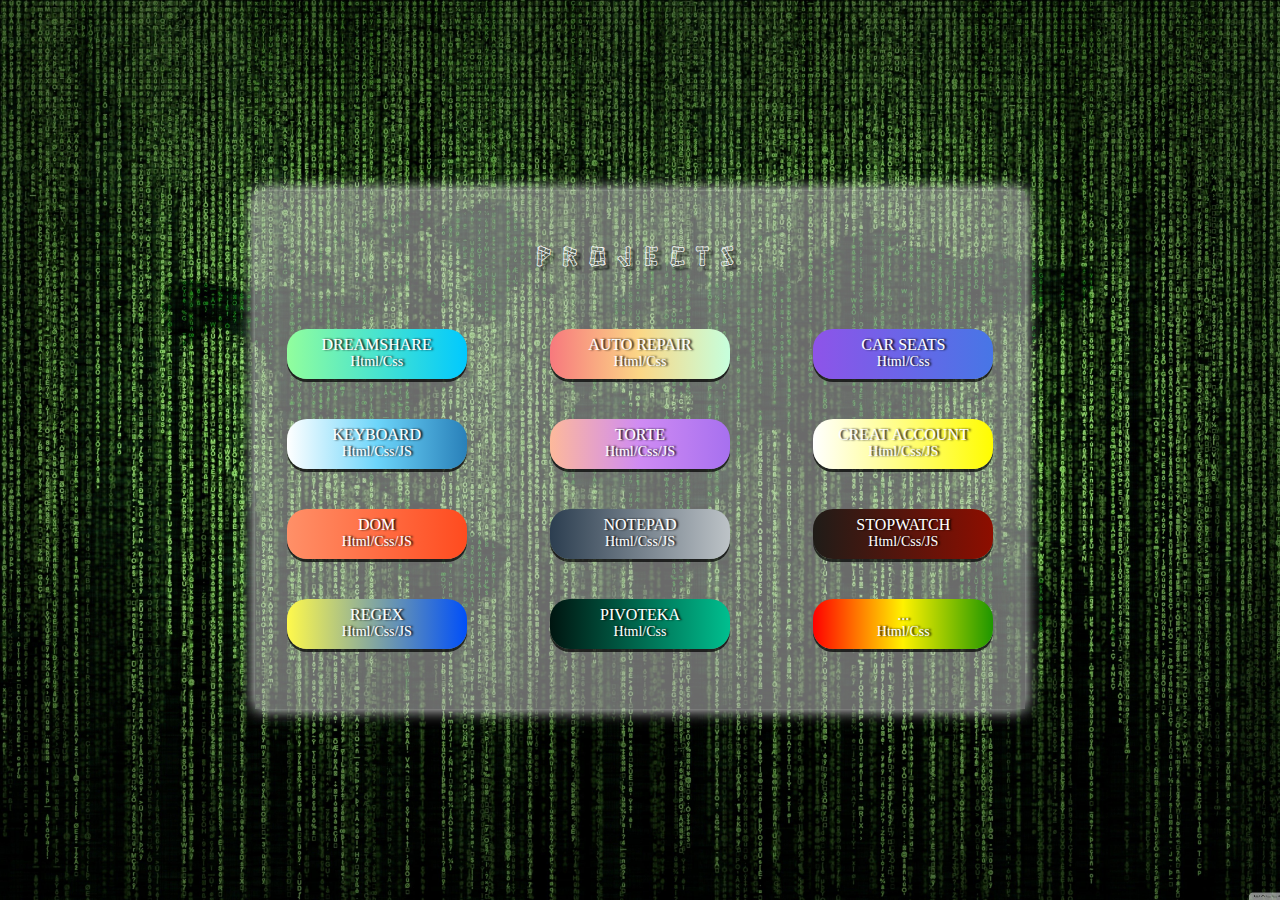
<file: index-projects.html>
<!DOCTYPE html>
<html lang="en">

<head>
   <meta charset="UTF-8">
   <meta name="viewport" content="width=device-width, initial-scale=1.0">
   <title>Projects</title>
   <link rel="preconnect" href="https://fonts.gstatic.com">
   <link href="https://fonts.googleapis.com/css2?family=Hanalei&display=swap" rel="stylesheet">
   <link rel="stylesheet" href="./style.css">
</head>

<body>
<div class="container">
      <div class="block">
         <h1 class="title">Projects</h1>
        
           
        <div class="links">
               <a class="link" href="/index.html" target="_blank">DREAMSHARE
               <span>html/css</span></a>
               <a class="link yellow" href="/auto/index.html" target="_blank">Auto Repair <span>html/css</span></a>
               <a class="link violet" href="/AutoSets/index.html" target="_blank">Car Seats <span>html/css</span></a>
               <a class="link sky" href="/keyboard/index.html" target="_blank">Keyboard <span>html/css/JS</span></a>
               <a class="link rose" href="/Torte/index.html" target="_blank">Torte <span>html/css/JS</span></a>
               <a class="link green" href="/great/index.html" target="_blank">Creat account <span>html/css/JS</span></a>
               <a class="link red" href="/DOM/index.html" target="_blank">DOM<span>html/css/JS</span></a>
               <a class="link gray" href="/Pad/index.html" target="_blank">Notepad <span>html/css/JS</span></a>
               <a class="link darkred" href="/stopwatch/index.html" target="_blank">stopwatch<span>html/css/JS</span></a>
               <a class="link ukraine" href="/RegEX/index.html" target="_blank">RegEx<span>html/css/JS</span></a>
               <a class="link vine" href="/Pivioteka/index.html" target="_blank">Pivoteka<span>html/css</span></a>
               <a class="link rgb" href="/smart_energy/index.html" target="_blank">... <span>html/css</span></a>
        </div>
           

      </div>
</div>







</body>

</html>
</file>
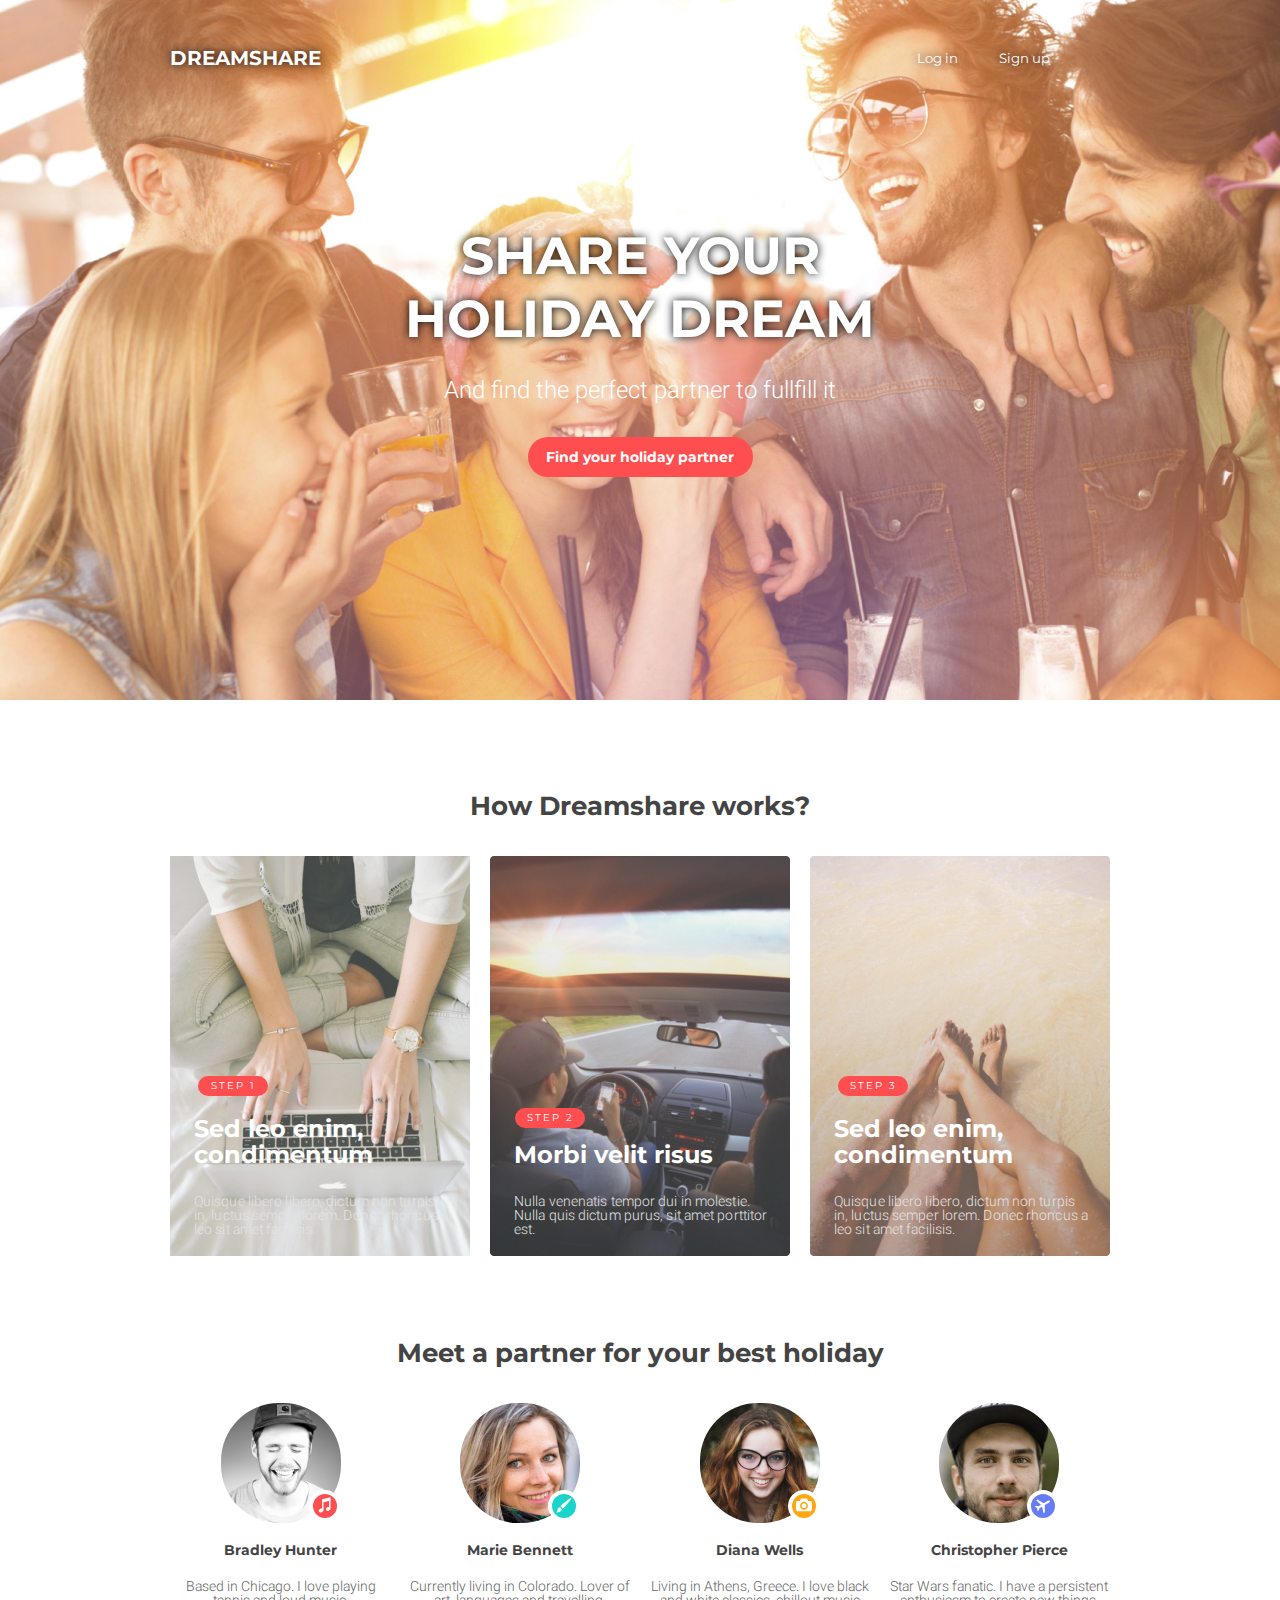
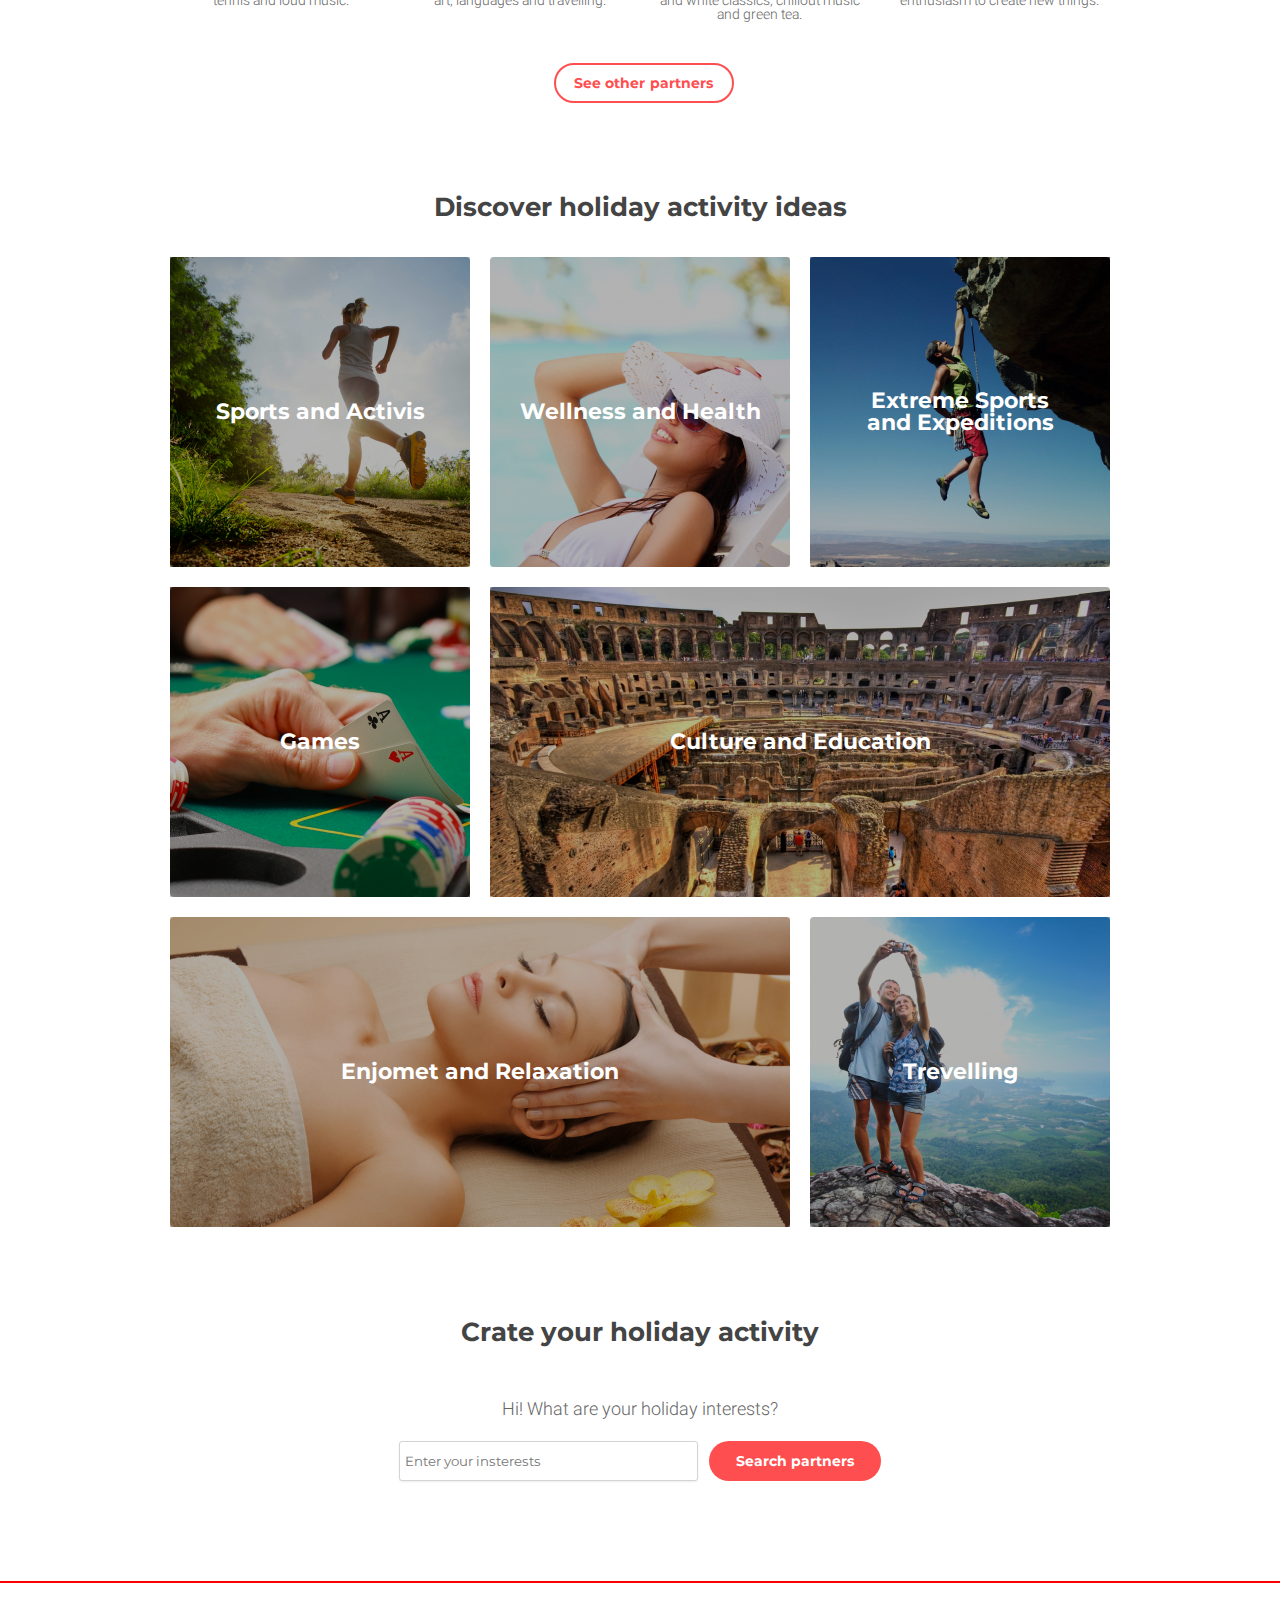
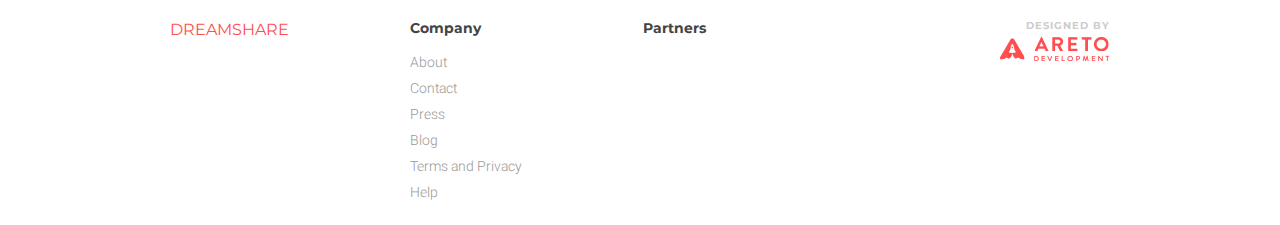
<file: index1.html>
<!DOCTYPE html>
<html lang="en">

<head>
   <meta charset="UTF-8">
   <meta name="viewport" content="width=device-width, initial-scale=1.0">
   <title>Final</title>
   <link rel="stylesheet" href="./styles/main.css">
</head>

<body>
   <header class="header">
      <div class="container">
         <div class="header__top">
            <div class="header__logo">
               <h1>
                  <a href="#">DREAMSHARE</a>
               </h1>
            </div>
            <nav class="menu">
               <div class="menu__log">
                  <button class="menu__link" type="submit"> Log in </button>
               </div>
               <div class="menu__sign">
                  <button type="submit"> Sign up</button>
               </div>
            </nav>
         </div>
         <div class="header__bottom">
            <div class="header__title">
               <h1>SHARE YOUR
                  HOLIDAY DREAM</h1>
            </div>
            <div class="header__subtitle">
               <p> And find the perfect partner to fullfill it</p>
            </div>
            <div class="header__btn">
               <button type="button">
                  Find your holiday partner
               </button>
            </div>
         </div>
      </div>
   </header>
   <section class="dream">
      <div class="container">
         <h1 class="text">
            How Dreamshare works?
         </h1>
         <div class="dream__foto">
            <div class="dream__items">
               <div class="dreams__img">
                  <img src="./image/dream-foto1.jpg" alt="">
               </div>
               <button class="dream__btn" type="submit">
                  STEP 1
               </button>
               <p class="dream__suptitle">Sed leo enim, condimentum</p>
               <p class="dream__subtitle">Quisque libero libero, dictum non turpis in, luctus semper lorem. Donec
                  rhoncus a leo sit amet facilisis.</p>
            </div>
            <div class="dream__items">
               <div class="dreams__img">
                  <img src="./image/dream-foto2.jpg" alt="">
               </div>
               <button class="dream__btn dream__btn--step" type="submit">
                  STEP 2
               </button>
               <p class="dream__suptitle">Morbi velit risus</p>
               <p class="dream__subtitle">Nulla venenatis tempor dui in molestie. Nulla quis dictum purus, sit amet
                  porttitor est.</p>
            </div>
            <div class="dream__items">
               <div class="dreams__img">
                  <img src="./image/dream-foto3.jpg" alt="">
               </div>
               <button class="dream__btn" type="submit">
                  STEP 3
               </button>
               <p class="dream__suptitle">Sed leo enim, condimentum</p>
               <p class="dream__subtitle">Quisque libero libero, dictum non turpis in, luctus semper lorem. Donec
                  rhoncus a leo sit amet facilisis.</p>
            </div>
         </div>
      </div>
   </section>
   <section class="meet">
      <div class="container">
         <h1 class="text">
            Meet a partner for your best holiday
         </h1>
         <div class="meet__items">
            <div class="meet__img">
               <div class="meet__foto meet__foto--music">
                  <img src="./image/meet-foto1.png" alt="">
               </div>
               <div class="meet_text">
                  <p class="meet__name">Bradley Hunter</p>
                  <p class="meet__subtitle"> Based in Chicago. I love playing tennis and loud music.</p>
               </div>
            </div>
            <div class="meet__img">
               <div class="meet__foto meet__foto--brush">
                  <img src="./image/meet-foto2.png" alt="">
               </div>
               <div class="meet_text">
                  <p class="meet__name">Marie Bennett</p>
                  <p class="meet__subtitle"> Currently living in Colorado. Lover of art, languages and travelling.</p>
               </div>
            </div>
            <div class="meet__img">
               <div class="meet__foto meet__foto--camera">
                  <img src="./image/meet-foto3.png" alt="">
               </div>
               <div class="meet_text">
                  <p class="meet__name">Diana Wells</p>
                  <p class="meet__subtitle">Living in Athens, Greece. I love black and white classics, chillout music
                     and green tea.</p>
               </div>
            </div>
            <div class="meet__img">
               <div class="meet__foto meet__foto--airplane">
                  <img src="./image/meet-foto4.png" alt="">
               </div>
               <div class="meet_text">
                  <p class="meet__name">Christopher Pierce</p>
                  <p class="meet__subtitle">Star Wars fanatic. I have a persistent enthusiasm to create new things.</p>
               </div>
            </div>
         </div>
         <div class="meet__btn">
            <button type="button">
               See other partners
            </button>
         </div>
      </div>
   </section>
   <section class="gallery">
      <div class="container">
         <h1 class="text">
            Discover holiday activity ideas
         </h1>
         <div class="gallery__body">
            <div class="gallery__line">
               <div class="gallery__img">
                  <img src="./image/discovery1.jpg" alt="">
                  <div class="gallery__text">
                     <p>Sports and Activis</p>
                  </div>
               </div>
               <div class="gallery__img">
                  <img src="./image/discovery2.jpg" alt="">
                  <div class="gallery__text">
                     <p>Wellness and Health</p>
                  </div>
               </div>
               <div class="gallery__img">
                  <img src="./image/discovery3.jpg" alt="">
                  <div class="gallery__text">
                     <p>Extreme Sports <br>
                        and Expeditions</p>
                  </div>
               </div>

            </div>
            <div class="gallery__line">
               <div class="gallery__img">
                  <img src="./image/discovery4.jpg" alt="">
                  <div class="gallery__text">
                     <p>Games</p>
                  </div>
               </div>
               <div class="gallery__img">
                  <img src="./image/discovery5.jpg" alt="">
                  <div class="gallery__text">
                     <p>Culture and Education</p>
                  </div>
               </div>
            </div>
            <div class="gallery__line">
               <div class="gallery__img">
                  <img src="./image/discovery6.jpg" alt="">
                  <div class="gallery__text">
                     <p>Enjomet and Relaxation</p>
                  </div>
               </div>
               <div class="gallery__img">
                  <img src="./image/discovery7.jpg" alt="">
                  <div class="gallery__text">
                     <p>Trevelling</p>
                  </div>
               </div>
            </div>
         </div>
      </div>
   </section>
   <section class="search">
      <div class="container">
         <h1 class="text">
            Crate your holiday activity
         </h1>
         <p class="search__subtitle">
            Hi! What are your holiday interests?
         </p>
         <div class="search__body">
            <div class="search__item">

               <input type="text" placeholder="Enter your insterests">
               <button class="search__btn" type="button">Search partners</button>
            </div>
         </div>
      </div>
   </section>
   <footer class="footer">
      <div class="container">
         <div class="footer__body">
            <div class="footer__items footer__items--left">
               <div class="footer__text-logo">
                  <p>DREAMSHARE</p>
               </div>
               <div class="footer__item">
                  <p class="footer__text">
                     Company
                  </p>
                  <ul>
                     <li>About</li>
                     <li>Contact</li>
                     <li>Press</li>
                     <li>Blog</li>
                     <li>Terms and Privacy
                     </li>
                     <li>Help</li>
                  </ul>
               </div>
               <div class="footer__item">
                  <p class="footer__text">
                     Partners
                  </p>
               </div>
            </div>
            <div class="footer__items footer__items--right">
               <div class="footer__logo">
                  <p class="footer__design">DESIGNED BY</p>
                  <img src="./image/footer-logo.png" style="width: 110px;height: 24px;" alt="">
               </div>
            </div>
         </div>
      </div>
   </footer>
   <!-- <div class="meet__items">
         <div class="meet__img">
           <div class="meet__foto"></div>
               <p class="meet__name">Bradley Hunter</p>
               <p class="meet__subtitle">
                  Based in Chicago. I love playing tennis and loud music.
               </p>
          </div>
          <div class="meet__img">
            <div class="meet__foto"> </div>
                <p class="meet__name">Bradley Hunter</p>
                <p class="meet__subtitle"></p>
           </div>
           <div class="meet__img">
            <div class="meet__foto"> </div>
                <p class="meet__name">Bradley Hunter</p>
                <p class="meet__subtitle"></p>
           </div>
           <div class="meet__img">
            <div class="meet__foto"> </div>
                <p class="meet__name">Bradley Hunter</p>
                <p class="meet__subtitle"></p>
           </div> -->
</body>

</html>
</file>
<file: auto/style/style.css>
@charset "UTF-8";
/*Обнуление*/
* {
  padding: 0;
  margin: 0;
  border: 0;
  -webkit-box-sizing: border-box;
          box-sizing: border-box;
}

*, *:before, *:after {
  -webkit-box-sizing: border-box;
  box-sizing: border-box;
}

:focus, :active {
  outline: none;
}

a:focus, a:active {
  outline: none;
}

a, nav, footer, header, aside {
  display: block;
}

html, body {
  height: 100%;
  width: 100%;
  font-size: 100%;
  line-height: 1;
  font-size: 14px;
  -ms-text-size-adjust: 100%;
  -moz-text-size-adjust: 100%;
  -webkit-text-size-adjust: 100%;
}

input, button, textarea {
  font-family: inherit;
}

input::-ms-clear {
  display: none;
}

button {
  cursor: pointer;
}

button::-moz-focus-inner {
  padding: 0;
  border: 0;
}

a, a:visited {
  text-decoration: none;
}

a:hover {
  text-decoration: none;
}

ul li {
  list-style: none;
}

img {
  vertical-align: top;
}

/*--------------------*/
.header__top, .header__bottom, .header__icons, .header__icon-left, .header__icon-center, .header__icon-right, .header__btn, .info__inner, .form__info, .brand__body, .brand__top, .brand__center, .brand__bottom, .video__body, .about__body, .contact__top, .contact__bottom, .footer__top {
  display: -webkit-box;
  display: -ms-flexbox;
  display: flex;
}

.header__suptitle, .header__subtitle, .header__icon-text, .header__btn-left, .header__btn-right, .info__icon, .text, .form__subtitle, .form__btn, .karte .box__title, .karte .box__subtitle, .karte .box__phone, .karte .box__mail {
  text-align: center;
}

.contact__bottom {
  -webkit-box-pack: center;
      -ms-flex-pack: center;
          justify-content: center;
  -webkit-box-align: center;
      -ms-flex-align: center;
          align-items: center;
}

.header__img {
  width: 60px;
  height: 60px;
}

.brand__icon1, .brand__icon2, .brand__icon3, .brand__icon4, .brand__icon5, .brand__icon6, .brand__icon7, .brand__icon8, .brand__icon9, .brand__icon10, .brand__icon11, .brand__icon12, .brand__icon13 {
  width: 140px;
  height: 80px;
}

.header__img--left, .header__img--center, .header__img--right {
  background-position: center;
  background-size: contain;
  background-repeat: no-repeat;
}

body {
  color: #fff;
}

.container {
  max-width: 1260px;
  padding: 0 15px;
  margin: 0 auto;
}

.header {
  background-image: url(../image/BG.jpg);
  background-repeat: no-repeat;
  background-size: cover;
  background-position: center;
}

.header__top {
  padding-top: 10px;
  padding-bottom: 50px;
  margin-bottom: 110px;
}

.header__contact {
  margin-left: auto;
  text-align: center;
}

.header__phone {
  color: #fff;
  font-family: "Lato";
  font-size: 28px;
  font-weight: 700;
  margin-bottom: 5px;
}

.header__logo {
  font-family: "Lato";
  font-size: 30px;
  font-weight: 400;
  color: #5a5a5a;
  padding-top: 10px;
}

.header__link {
  color: #d91233;
  text-decoration: underline;
  cursor: pointer;
  font-family: "Lato";
  font-size: 16px;
  font-weight: 400;
}

.header__bottom {
  -webkit-box-orient: vertical;
  -webkit-box-direction: normal;
      -ms-flex-direction: column;
          flex-direction: column;
  -webkit-box-align: center;
      -ms-flex-align: center;
          align-items: center;
  padding-bottom: 90px;
}

.header__title {
  margin-bottom: 100px;
}

.header__suptitle {
  font-family: "Lato";
  font-size: 48px;
  font-weight: 600;
  text-transform: uppercase;
}

.header__subtitle {
  font-family: "Lato";
  font-size: 30px;
  font-weight: 400;
}

.header__icons {
  width: 100%;
  -webkit-box-pack: justify;
      -ms-flex-pack: justify;
          justify-content: space-between;
  margin-bottom: 100px;
  -ms-flex-wrap: wrap;
      flex-wrap: wrap;
}

.header__icon-left, .header__icon-center, .header__icon-right {
  width: 30%;
  -webkit-box-pack: center;
      -ms-flex-pack: center;
          justify-content: center;
  -webkit-box-orient: vertical;
  -webkit-box-direction: normal;
      -ms-flex-direction: column;
          flex-direction: column;
  -webkit-box-align: center;
      -ms-flex-align: center;
          align-items: center;
}

@media screen and (max-width: 500px) {
  .header__icon-left, .header__icon-center, .header__icon-right {
    width: 100%;
    margin-bottom: 40px;
  }
  .header__top {
    display: flex;
    flex-direction: column;
    text-align: center;
     margin: 0;
    padding-bottom: 80px;
}
  .header__logo {
 padding-bottom: 10px;
}
  .header__contact {
  margin: 0;
}
  .header__suptitle {
  font-size: 35px;
  margin-bottom: 15px;
}
  .header__subtitle {
  font-size: 25px;
}
  .header__title {
  margin-bottom: 50px;
}
}


.header__img {
  margin-bottom: 35px;
}

.header__img--left {
  background-image: url(../image/header-auto.png);
}

.header__img--center {
  background-image: url(../image/header-icons2.png);
}

.header__img--right {
  background-image: url(../image/hd-icons3.png);
}

.header__icon-text {
  font-family: "Lato";
  font-size: 18px;
  font-weight: 400;
  width: 147px;
}

.header__btn {
  width: 100%;
  -ms-flex-pack: distribute;
      justify-content: space-around;
  -ms-flex-wrap: wrap;
      flex-wrap: wrap;
}

.header__btn-left, .header__btn-right {
  width: 50%;
}

@media screen and (max-width: 500px) {
  .header__btn-left, .header__btn-right {
    width: 100%;
    margin-bottom: 50px;
  }
}

.header__btn-text {
  font-family: "Lato";
  font-size: 14px;
  font-weight: 400;
  width: 140px;
  margin: 0 auto;
}

.header .btn {
  display: inline-block;
  font-family: "Lato";
  font-size: 18px;
  font-weight: 700;
  width: 230px;
  padding: 20px;
  background-color: #d91233;
  border-radius: 40px;
  -webkit-border-radius: 40px;
  -moz-border-radius: 40px;
  -ms-border-radius: 40px;
  -o-border-radius: 40px;
  margin-bottom: 20px;
  cursor: pointer;
}

.header .btn-right {
  background-color: transparent;
  border: 1px solid #d91233;
}

.info__inner {
  width: 100%;
  -ms-flex-wrap: wrap;
      flex-wrap: wrap;
  -webkit-box-pack: justify;
      -ms-flex-pack: justify;
          justify-content: space-between;
}

.info__body {
  padding: 80px 0;
}

.info__img {
  margin-bottom: 35px;
}

.info__icon {
  width: 33.33333%;
  color: #000;
  padding: 2% 7%;
}

@media screen and (max-width: 768px) {
  .info__icon {
    width: 100%;
    margin-bottom: 30px;
  }
}

.info__title {
  font-family: "Lato";
  font-size: 16px;
  font-weight: 700;
  margin-bottom: 22px;
}

.info__subtitle {
  font-family: "Lato";
  font-size: 14px;
  font-weight: 400;
}

.info__icon--top {
  margin-bottom: 80px;
}

@media screen and (max-width: 768px) {
  .info__icon--top {
    margin-bottom: 30px;
  }
}

.info__inner-bottom {
  -webkit-box-pack: center;
      -ms-flex-pack: center;
          justify-content: center;
}

.text {
  color: #000;
  margin-bottom: 30px;
  font-family: "Lato";
  font-size: 30px;
  font-weight: 700;
}

.form {
  background-color: #efefef;
  padding: 80px 0;
}

.form__subtitle {
  font-family: "Lato";
  font-size: 16px;
  font-weight: 400;
  color: #000;
  margin-bottom: 60px;
}

.form__info {
  -ms-flex-wrap: wrap;
      flex-wrap: wrap;
  width: 74.60317%;
  margin: 0 auto;
  outline: 3px solid #fff;
  padding: 50px 20px;
  -webkit-box-pack: justify;
      -ms-flex-pack: justify;
          justify-content: space-between;
}

.form__left {
  width: 33.33333%;
}

@media screen and (max-width: 768px) {
  .form__left {
    width: 100%;
  }
}

.form__center {
  width: 33.33333%;
}

@media screen and (max-width: 768px) {
  .form__center {
    width: 100%;
  }
}

.form__text {
  font-family: "Lato";
  font-size: 13px;
  font-weight: 400;
  color: #000;
  margin: 25px 5px 10px;
}

.form__right {
  width: 33.33333%;
}

@media screen and (max-width: 768px) {
  .form__right {
    width: 100%;
  }
}

.form__center {
  padding: 0 20px;
}

.form__input {
  width: 100%;
  height: 40px;
  padding-left: 5%;
}

@media screen and (max-width: 768px) {
  .form__input {
    margin-bottom: 50px;
  }
}

.form__area {
  width: 100%;
  padding: 15px;
  height: 47%;
  outline: none;
  border: none;
}

.form__btn {
  width: 80%;
  background-color: #d91233;
  color: #fff;
  margin-top: 30px;
  margin-left: 10%;
  padding: 15px;
  font-family: "Lato";
  font-size: 18px;
  font-weight: 700;
  border-radius: 40px;
  -webkit-border-radius: 40px;
  -moz-border-radius: 40px;
  -ms-border-radius: 40px;
  -o-border-radius: 40px;
}

.brand__body {
  -webkit-box-orient: vertical;
  -webkit-box-direction: normal;
      -ms-flex-direction: column;
          flex-direction: column;
  padding: 80px 0;
}

.brand__title {
  margin-bottom: 60px;
}

.brand__top, .brand__center, .brand__bottom {
  -webkit-box-pack: center;
      -ms-flex-pack: center;
          justify-content: center;
  margin-bottom: 30px;
  -ms-flex-wrap: wrap;
      flex-wrap: wrap;
}

.brand__icon1 {
  background-image: url(../image/audi.png);
}

.brand__icon1:hover {
  background-image: url(../image/audi-hover.png);
}

.brand__icon2 {
  background-image: url(../image/Mercedes.png);
}

.brand__icon2:hover {
  background-image: url(../image/Mercedes-hover.png);
}

.brand__icon3 {
  background-image: url(../image/bmw.png);
}

.brand__icon3:hover {
  background-image: url(../image/bmw-hover.png);
}

.brand__icon4 {
  background-image: url(../image/Volkswagen.png);
}

.brand__icon4:hover {
  background-image: url(../image/Volkswagen-hover.png);
}

.brand__icon5 {
  background-image: url(../image/jaguar.png);
}

.brand__icon5:hover {
  background-image: url(../image/jaguar-hover.png);
}

.brand__icon6 {
  background-image: url(../image/Volvo.png);
}

.brand__icon6:hover {
  background-image: url(../image/Volvo_hover.png);
}

.brand__icon7 {
  background-image: url(../image/mini_logo.png);
}

.brand__icon7:hover {
  background-image: url(../image/mini_hover.png);
}

.brand__icon8 {
  background-image: url(../image/land-rover.png);
}

.brand__icon8:hover {
  background-image: url(../image/landrover-hover.png);
}

.brand__icon9 {
  background-image: url(../image/honda.png);
}

.brand__icon9:hover {
  background-image: url(../image/honda-hover.png);
}

.brand__icon10 {
  background-image: url(../image/jeep.png);
}

.brand__icon10:hover {
  background-image: url(../image/jeephover.png);
}

.brand__icon11 {
  background-image: url(../image/bentley.png);
}

.brand__icon11:hover {
  background-image: url(../image/bentley-hover.png);
}

.brand__icon12 {
  background-image: url(../image/Porsche_logo.png);
}

.brand__icon12:hover {
  background-image: url(../image/Porsche_hover.png);
}

.brand__icon13 {
  background-image: url(../image/Mazda_Logo.png);
}

.brand__icon13:hover {
  background-image: url(../image/Mazda_hover.png);
}

.video {
  padding-bottom: 80px;
}

.video__body {
  -webkit-box-pack: center;
      -ms-flex-pack: center;
          justify-content: center;
}

.video__box {
  border: 4px solid #f2f2f2;
  padding: 15px;
}

.video__title {
  margin-bottom: 60px;
}

@media screen and (max-width: 768px) {
  .video iframe {
    width: 500px;
  }
}

@media screen and (max-width: 520px) {
  .video iframe {
    width: 320px;
  }
}

.about {
  background-color: #efefef;
}

.about__title {
  padding-top: 80px;
  margin-bottom: 50px;
}

.about__body {
  -ms-flex-wrap: wrap;
      flex-wrap: wrap;
  width: 100%;
  margin: 0 auto;
}

.about__info {
  width: 50%;
}

.about__text {
  padding-left: 90px;
  position: relative;
  margin-bottom: 30px;
}

.about__text ::before {
  content: '';
  position: absolute;
  left: -10px;
  top: 15px;
  background-image: url(../image/about-img.png);
  width: 90px;
  height: 90px;
}

.about__name {
  color: #757575;
  font-family: "Lato";
  font-size: 12px;
  font-weight: 700;
  margin-bottom: 15px;
}

.about__suptitle {
  color: #d91233;
  font-family: "Lato";
  font-size: 16px;
  font-weight: 700;
  margin-bottom: 20px;
}

.about__subtitle {
  color: #2b2b2b;
  font-family: "Lato";
  font-size: 13px;
  font-weight: 700;
  width: 75%;
}

@media screen and (max-width: 768px) {
  .about__info {
    width: 100%;
    margin: 0;
    padding: 0;
  }
  .about__text {
    padding-left: 130px;
  }
  .about__text ::before {
    left: 15px;
  }
}

.contact {
  background-color: #dbdbdb;
}

.contact__text {
  padding-top: 70px;
  padding-bottom: 25px;
}

.contact__inner {
  padding: 60px 0;
}

.contact__body {
    width: 94.65079%;
    outline: 3px solid #fff;
    margin: 0 auto;
    padding: 30px 15px 15px;
}

.contact__top {
  padding: 30px;
  width: 100%;
  -ms-flex-wrap: wrap;
      flex-wrap: wrap;
  -webkit-box-pack: space-evenly;
      -ms-flex-pack: space-evenly;
          justify-content: space-evenly;
  color: #000;
}

.contact__name {
  margin-bottom: 5px;
  margin-top: 15px;
}

.contact input#inp, .contact input#inp2 {
  width: 260px;
  height: 50px;
}

.contact__bottom {
  padding: 20px 0 40px;
}

.contact__btn {
  padding: 20px;
  background-color: #d91233;
  color: #fff;
  width: 299px;
  border-radius: 30px;
  -webkit-border-radius: 30px;
  -moz-border-radius: 30px;
  -ms-border-radius: 30px;
  -o-border-radius: 30px;
  font-family: "Lato";
  font-size: 18px;
  font-weight: 700;
}

.karte__div {
  width: 100%;
  position: relative;
}

.karte__iframe {
  width: 100%;
  height: 650px;
}

.karte .box {
  position: absolute;
  top: 10%;
  left: 50%;
  transform: translate(-50%);
  width: 480px;
  height: 290px;
  background-color: #d91233;
  -webkit-transform: translate(-50%);
  -moz-transform: translate(-50%);
  -ms-transform: translate(-50%);
  -o-transform: translate(-50%);
  padding: 60px 90px 50px;
}

.karte .box__title {
  margin-bottom: 30px;
}

.karte .box__subtitle {
  margin-bottom: 20px;
}

.karte .box__phone, .karte .box__mail {
  margin-bottom: 30px;
  color: #fff;
  cursor: pointer;
}

.karte .box__mail {
  text-decoration: underline;
}

@media screen and (max-width: 500px) {
  .karte .box {
    width: 320px;
  }
  .footer__top {
  padding: 30px 0;
  display: flex;
  flex-direction: column;
  text-align: center;
}
  .footer__contact {
  margin: 0;
 
}
  .footer__logo {
 padding-bottom: 10px;
}
}


.footer__top {
  padding: 30px 0;
}

.footer__contact {
  margin-left: auto;
  text-align: center;
}

.footer__phone {
  color: #000;
  font-family: "Lato";
  font-size: 28px;
  font-weight: 700;
  margin-bottom: 5px;
}

.footer__link {
  color: #d91233;
  text-decoration: underline;
  cursor: pointer;
  font-family: "Lato";
  font-size: 16px;
  font-weight: 400;
}

.footer__logo {
  font-family: "Lato";
  font-size: 30px;
  font-weight: 400;
  color: #5a5a5a;
  padding-top: 10px;
}
@media screen and (max-width: 500px) {
  .footer__top {
  padding: 30px 0;
  display: flex;
  flex-direction: column;
  text-align: center;
}
  .footer__contact {
  margin: 0;
 
}
  .footer__logo {
 padding-bottom: 10px;
}
}
/*# sourceMappingURL=style.css.map */
</file>
<file: AutoSets/CSS/style.css>
@charset "UTF-8";
/*Обнуление*/
* {
  padding: 0;
  margin: 0;
  border: 0;
  -webkit-box-sizing: border-box;
          box-sizing: border-box;
}

*, *:before, *:after {
  -webkit-box-sizing: border-box;
  box-sizing: border-box;
}

:focus, :active {
  outline: none;
}

a:focus, a:active {
  outline: none;
}

a, nav, footer, header, aside {
  display: block;
}

html, body {
  height: 100%;
  width: 100%;
  font-size: 100%;
  line-height: 1;
  font-size: 14px;
  -ms-text-size-adjust: 100%;
  -moz-text-size-adjust: 100%;
  -webkit-text-size-adjust: 100%;
}

input, button, textarea {
  font-family: inherit;
}

input::-ms-clear {
  display: none;
}

button {
  cursor: pointer;
}

button::-moz-focus-inner {
  padding: 0;
  border: 0;
}

a, a:visited {
  text-decoration: none;
}

a:hover {
  text-decoration: none;
}

ul li {
  list-style: none;
}

img {
  vertical-align: top;
}

/*--------------------*/
@font-face {
  font-family: 'MuseoSans';
  src: url("../fonts/MuseoSansCyrl_2.eot");
  src: local("☺"), url("../fonts/MuseoSansCyrl_2.woff") format("woff"), url("../fonts/MuseoSansCyrl_2.ttf") format("truetype"), url("../fonts/MuseoSansCyrl_2.svg") format("svg");
  font-weight: 700;
  font-style: normal;
}

@font-face {
  font-family: 'MyriadPro';
  src: url("../fonts/MyriadPro-Cond.eot");
  src: local("☺"), url("../fonts/MyriadPro-Cond.woff") format("woff"), url("../fonts/MyriadPro-Cond.ttf") format("truetype"), url("../fonts/MyriadPro-Cond.svg") format("svg");
  font-weight: bold;
  font-style: normal;
}

@font-face {
  font-family: 'SourceSansPro';
  src: url("../fonts/SourceSansPro-Regular.eot");
  src: local("☺"), url("../fonts/SourceSansPro-Regular.woff") format("woff"), url("../fonts/SourceSansPro-Regular.ttf") format("truetype"), url("../fonts/SourceSansPro-Regular.svg") format("svg");
  font-weight: normal;
  font-style: normal;
}

.header__bottom, .sale, .statistic__img, .form {
  background-size: cover;
  background-position: center;
  background-repeat: no-repeat;
}

.header__top, .about__top, .about__center, .about__bottom, .about__foto, .sale__body, .sale__left, .sale__right, .sale .calendar__top, .statistic__body, .statistic__items, .statistic__img, .document__body, .document__left, .document__right, .description__body, .description__center, .description__left, .description__right, .description__text, .form__body, .form__left, .form__right, .comparison__top, .comparison__bottom, .comparison__item--img, .maps__body, .maps__info, .footer__body {
  display: -webkit-box;
  display: -ms-flexbox;
  display: flex;
}

.about__top, .about__center, .about__bottom, .about__foto, .statistic__items, .statistic__img, .document__left, .document__right, .description__center {
  -webkit-box-pack: center;
      -ms-flex-pack: center;
          justify-content: center;
  -webkit-box-align: center;
      -ms-flex-align: center;
          align-items: center;
}

body {
  background-color: #fcfefe;
  font-size: 15px;
}

.container {
  max-width: 960px;
  margin: 0 auto;
  padding: 0 15px;
  overflow: hidden;
}

.header__top {
  padding-top: 15px;
  -webkit-box-pack: justify;
      -ms-flex-pack: justify;
          justify-content: space-between;
  padding-bottom: 5px;
}

@media screen and (max-width: 425px) {
  .header__top {
    -webkit-box-orient: vertical;
    -webkit-box-direction: normal;
        -ms-flex-direction: column;
            flex-direction: column;
    -webkit-box-align: center;
        -ms-flex-align: center;
            align-items: center;
    padding-bottom: 15px;
  }
}

.header__logo {
  color: #64a8bf;
  padding-bottom: 10px;
}

.header__info {
  padding-top: 25px;
  text-align: center;
}

.header__phone {
  font-family: 'MyriadPro';
  font-size: 24px;
  margin-bottom: 5px;
  color: #5e5e5e;
}

.header__link {
  color: #64a8bf;
  text-decoration: underline;
}

.header__bottom {
  padding: 90px 0 360px;
  background-image: url(../image/BG.jpg);
  text-align: end;
}

@media screen and (max-width: 425px) {
  .header__bottom {
    background-position-x: 25%;
  }
}

.header__title {
  margin-left: auto;
  color: #535353;
  font-family: "MuseoSans";
  font-size: 41px;
  font-weight: 700;
  margin-bottom: 20px;
}

@media screen and (max-width: 425px) {
  .header__title {
    font-size: 25px;
    text-align: center;
    color: #fff;
    text-shadow: 0 0 10px #000;
  }
}

.header__subtitle {
  font-family: "MyriadPro";
  font-size: 27px;
  font-weight: 300;
  color: #64a8bf;
}

@media screen and (max-width: 425px) {
  .header__subtitle {
    font-size: 18px;
    text-align: center;
  }
}

.text {
  text-align: center;
  font-family: "MyriadPro";
  font-size: 36px;
  font-weight: 300;
  color: #535353;
}

.about__text {
  padding: 80px 0 70px;
}

@media screen and (max-width: 425px) {
  .about__text {
    margin: 0;
    padding: 20px 0 0;
  }
}

.about__body {
  padding: 50px 0 80px;
}

.about__top {
  padding-left: 30px;
  margin-bottom: 50px;
}

@media screen and (max-width: 425px) {
  .about__top {
    -webkit-box-orient: vertical;
    -webkit-box-direction: normal;
        -ms-flex-direction: column;
            flex-direction: column;
    margin: 0 0 40px;
    padding: 0;
  }
}

.about__center {
  padding-top: 30px;
  margin-bottom: 50px;
}

@media screen and (max-width: 425px) {
  .about__center {
    -webkit-box-orient: vertical;
    -webkit-box-direction: reverse;
        -ms-flex-direction: column-reverse;
            flex-direction: column-reverse;
    margin: 0 0 40px;
    padding: 0;
  }
}

@media screen and (max-width: 425px) {
  .about__bottom {
    -webkit-box-orient: vertical;
    -webkit-box-direction: normal;
        -ms-flex-direction: column;
            flex-direction: column;
    margin: 0;
    padding: 0;
  }
}

.about__info {
  width: 50%;
  position: relative;
  padding-left: 70px;
}

@media screen and (max-width: 425px) {
  .about__info {
    padding: 0;
    width: 100%;
    text-align: center;
    margin: 0;
  }
}

.about__info--top::after {
  content: url(../image/arrow.png);
  position: absolute;
  top: -50%;
  right: -20%;
}

@media screen and (max-width: 425px) {
  .about__info--top::after {
    display: none;
  }
}

.about__info--center::after {
  content: url(../image/arrow2.png);
  position: absolute;
  top: -70%;
  left: -25%;
  transform: rotateZ(8deg);
  -webkit-transform: rotateZ(8deg);
  -moz-transform: rotateZ(8deg);
  -ms-transform: rotateZ(8deg);
  -o-transform: rotateZ(8deg);
}

@media screen and (max-width: 425px) {
  .about__info--center::after {
    display: none;
  }
}

.about__info--bottom::after {
  content: url(../image/arrow.png);
  position: absolute;
  top: -50%;
  right: -10%;
}

@media screen and (max-width: 425px) {
  .about__info--bottom::after {
    display: none;
  }
}

.about__title {
  font-family: "MyriadPro";
  font-size: 30px;
  font-weight: 300;
  color: #64a8bf;
  letter-spacing: 2px;
  width: 295px;
  margin-bottom: 40px;
  line-height: 30px;
}

@media screen and (max-width: 425px) {
  .about__title {
    width: 100%;
  }
}

.about__title--center {
  text-align: right;
}

@media screen and (max-width: 425px) {
  .about__title--center {
    text-align: center;
  }
}

.about__subtitle {
  width: 94.25%;
  font-family: "SourceSansPro";
  font-size: 18px;
  font-weight: 300;
}

@media screen and (max-width: 425px) {
  .about__subtitle {
    margin: 0;
    width: 100%;
  }
}

.about__foto {
  width: 50%;
  padding-top: 50px;
  position: relative;
}

@media screen and (max-width: 425px) {
  .about__foto img {
    width: 200px;
  }
}

.about__foto::after {
  content: url(../image/ellips-shadow.png);
  position: absolute;
  bottom: -5%;
  left: 31%;
  height: 10px;
}

@media screen and (max-width: 425px) {
  .about__foto::after {
    left: -5%;
  }
}

.sale {
  background-image: url(../image/BG2.jpg);
}

.sale__preis {
  position: relative;
}

.sale__preis::after {
  content: url(../image/arrow3.png);
  color: #d04545;
  position: absolute;
  bottom: -50%;
  left: 70%;
}

@media screen and (max-width: 425px) {
  .sale__preis::after {
    display: none;
  }
}

.sale__body {
  margin: 0 30px 0 30px;
  width: 100%;
}

@media screen and (max-width: 425px) {
  .sale__body {
    -webkit-box-orient: vertical;
    -webkit-box-direction: normal;
        -ms-flex-direction: column;
            flex-direction: column;
    margin: 0;
    padding: 20px 0 0;
  }
}

.sale__left {
  width: 50%;
  -webkit-box-pack: end;
      -ms-flex-pack: end;
          justify-content: flex-end;
  -webkit-box-align: center;
      -ms-flex-align: center;
          align-items: center;
  padding: 0 30px;
}

@media screen and (max-width: 425px) {
  .sale__left {
    width: 100%;
    -webkit-box-pack: center;
        -ms-flex-pack: center;
            justify-content: center;
  }
}

.sale__right {
  width: 50%;
  padding: 60px 30px 0;
  -webkit-box-orient: vertical;
  -webkit-box-direction: normal;
      -ms-flex-direction: column;
          flex-direction: column;
  -webkit-box-pack: center;
      -ms-flex-pack: center;
          justify-content: center;
  -webkit-box-align: center;
      -ms-flex-align: center;
          align-items: center;
}

@media screen and (max-width: 425px) {
  .sale__right {
    width: 100%;
    padding-top: 30px;
  }
}

.sale__text {
  text-align: center;
  font-family: "MyriadPro";
  font-size: 55px;
  font-weight: 300;
  color: #535353;
}

.sale__title {
  text-align: center;
  font-family: "MyriadPro";
  font-size: 26px;
  font-weight: 300;
  margin-bottom: 20px;
}

.sale__subtitle {
  text-align: center;
  color: #68b0c9;
  font-family: "MyriadPro";
  font-size: 25px;
  font-weight: 300;
  padding-left: 38px;
  position: relative;
  margin-bottom: 40px;
}

.sale__subtitle::before {
  content: url(../image/present-icon.svg);
  position: absolute;
  margin-left: -38px;
}

.sale .calendar {
  width: 265px;
  height: 195px;
  border: 3px solid #fff;
  border-radius: 40px;
  -webkit-border-radius: 40px;
  -moz-border-radius: 40px;
  -ms-border-radius: 40px;
  -o-border-radius: 40px;
  padding: 30px 0 0;
  margin-bottom: 50px;
}

.sale .calendar__top {
  width: 100%;
  -webkit-box-pack: space-evenly;
      -ms-flex-pack: space-evenly;
          justify-content: space-evenly;
  -webkit-box-align: center;
      -ms-flex-align: center;
          align-items: center;
  margin-bottom: 30px;
}

.sale .calendar__img {
  position: relative;
}

.sale .calendar__img::before {
  position: absolute;
  content: '4';
  font-family: "MuseoSans";
  font-size: 30px;
  font-weight: 700;
  color: white;
  top: 50%;
  left: 50%;
  transform: translate(-50%, -50%);
  -webkit-transform: translate(-50%, -50%);
  -moz-transform: translate(-50%, -50%);
  -ms-transform: translate(-50%, -50%);
  -o-transform: translate(-50%, -50%);
}

.sale .calendar__left, .sale .calendar__right {
  font-family: "MuseoSans";
  font-size: 14px;
  font-weight: 700;
  color: #d04545;
}

.sale .calendar__right {
  font-family: "MyriadPro";
  font-size: 14px;
  font-weight: 700;
  letter-spacing: 1.5px;
}

.sale .calendar__btn {
  text-align: center;
}

.sale .calendar .btn {
  width: 200px;
  height: 50px;
  background-color: #64a8bf;
  color: #fff;
  border-radius: 40px;
  -webkit-border-radius: 40px;
  -moz-border-radius: 40px;
  -ms-border-radius: 40px;
  -o-border-radius: 40px;
}

.statistic__body {
  width: 100%;
  padding: 70px 0;
}

@media screen and (max-width: 425px) {
  .statistic__body {
    -webkit-box-orient: vertical;
    -webkit-box-direction: normal;
        -ms-flex-direction: column;
            flex-direction: column;
    padding: 30px;
  }
}

.statistic__items {
  width: 25%;
  -webkit-box-orient: vertical;
  -webkit-box-direction: normal;
      -ms-flex-direction: column;
          flex-direction: column;
}

@media screen and (max-width: 425px) {
  .statistic__items {
    width: 100%;
    margin-bottom: 30px;
  }
}

.statistic__img {
  background-image: url(../image/armchair-bg.png);
  width: 79px;
  height: 94px;
  margin-bottom: 20px;
}

.statistic__number {
  white-space: nowrap;
  font-family: "MuseoSans";
  font-size: 48px;
  font-weight: 700;
  color: #64a8bf;
}

.statistic__text {
  font-family: "MuseoSans";
  font-size: 18px;
  font-weight: 700;
  letter-spacing: 1px;
}

.document__text {
  font-family: "MuseoSans";
  font-size: 36px;
  font-weight: 700;
  margin-bottom: 80px;
}

.document__body {
  width: 100%;
}

@media screen and (max-width: 425px) {
  .document__body {
    -webkit-box-orient: vertical;
    -webkit-box-direction: normal;
        -ms-flex-direction: column;
            flex-direction: column;
  }
}

.document__left, .document__right {
  width: 50%;
}

@media screen and (max-width: 425px) {
  .document__left, .document__right {
    width: 100%;
    margin-bottom: 100px;
  }
}

.document__right {
  -webkit-box-orient: vertical;
  -webkit-box-direction: normal;
      -ms-flex-direction: column;
          flex-direction: column;
}

@media screen and (max-width: 425px) {
  .document__right {
    margin-bottom: 40px;
  }
}

.document__title {
  width: 63.22581%;
  font-family: "MyriadPro";
  font-size: 22px;
  font-weight: 700;
  color: #64a8bf;
  letter-spacing: 3px;
  margin-bottom: 50px;
  position: relative;
}

@media screen and (max-width: 425px) {
  .document__title {
    width: 91.875%;
    text-align: center;
  }
}

.document__title::before {
  content: url(../image/attention-icon.png);
  position: absolute;
  margin-left: -70px;
}

@media screen and (max-width: 425px) {
  .document__title::before {
    margin: 0;
    left: 43%;
    top: -70px;
  }
}

.document__subtitle {
  width: 82.36559%;
  margin-bottom: 30px;
  font-family: "MuseoSans";
  font-size: 18px;
  font-weight: 700;
}

@media screen and (max-width: 425px) {
  .document__subtitle {
    width: 91.875%;
    text-align: center;
    font-size: 15px;
  }
}

.description__body {
  width: 100%;
  padding: 80px 0;
}

@media screen and (max-width: 425px) {
  .description__body {
    padding: 0;
    -webkit-box-orient: vertical;
    -webkit-box-direction: normal;
        -ms-flex-direction: column;
            flex-direction: column;
  }
}

.description__center {
  width: 33.33333%;
}

@media screen and (max-width: 425px) {
  .description__center {
    width: 100%;
  }
}

.description__left, .description__right {
  width: 33.33333%;
  -webkit-box-orient: vertical;
  -webkit-box-direction: normal;
      -ms-flex-direction: column;
          flex-direction: column;
  -webkit-box-pack: justify;
      -ms-flex-pack: justify;
          justify-content: space-between;
}

@media screen and (max-width: 425px) {
  .description__left, .description__right {
    width: 100%;
  }
}

.description__text {
  -webkit-box-orient: vertical;
  -webkit-box-direction: normal;
      -ms-flex-direction: column;
          flex-direction: column;
  -webkit-box-align: end;
      -ms-flex-align: end;
          align-items: flex-end;
}

@media screen and (max-width: 425px) {
  .description__text {
    -webkit-box-align: center;
        -ms-flex-align: center;
            align-items: center;
    margin-bottom: 30px;
  }
}

.description__title {
  font-family: "MuseoSans";
  font-size: 20px;
  font-weight: 700;
  color: #64a8bf;
  margin-bottom: 25px;
  position: relative;
}

.description__title--1::after {
  content: url(../image/1.png);
  position: absolute;
  top: 15px;
  padding-left: 10px;
}

@media screen and (max-width: 425px) {
  .description__title--1::after {
    display: none;
  }
}

.description__title--2::after {
  content: url(../image/2.png);
  position: absolute;
  top: -40px;
  right: -120px;
}

@media screen and (max-width: 425px) {
  .description__title--2::after {
    display: none;
  }
}

.description__title--3::before {
  content: url(../image/3.png);
  position: absolute;
  left: -60%;
  top: -25px;
}

@media screen and (max-width: 425px) {
  .description__title--3::before {
    display: none;
  }
}

.description__title--4::before {
  content: url(../image/4.png);
  position: absolute;
  left: -150px;
  top: 20px;
}

@media screen and (max-width: 425px) {
  .description__title--4::before {
    display: none;
  }
}

.description__subtitle {
  width: 71.19741%;
  font-family: "SourceSansPro";
  font-size: 14px;
  font-weight: 300;
}

@media screen and (max-width: 425px) {
  .description__subtitle {
    width: 81.25%;
    font-size: 16px;
    text-align: center;
  }
}

.description__text--right {
  -webkit-box-align: start;
      -ms-flex-align: start;
          align-items: flex-start;
}

@media screen and (max-width: 425px) {
  .description__text--right {
    -webkit-box-align: center;
        -ms-flex-align: center;
            align-items: center;
  }
}

.form {
  background-image: url(../image/BG3.png);
}

.form__body {
  padding-bottom: 50px;
}

@media screen and (max-width: 425px) {
  .form__body {
    -webkit-box-orient: vertical;
    -webkit-box-direction: normal;
        -ms-flex-direction: column;
            flex-direction: column;
  }
}

.form__left {
  width: 40%;
  -webkit-box-pack: end;
      -ms-flex-pack: end;
          justify-content: flex-end;
  -webkit-box-align: center;
      -ms-flex-align: center;
          align-items: center;
  padding-top: 20px;
}

@media screen and (max-width: 425px) {
  .form__left {
    width: 100%;
    -webkit-box-pack: center;
        -ms-flex-pack: center;
            justify-content: center;
    margin-bottom: 50px;
  }
}

.form__right {
  width: 60%;
  padding: 65px 0 0 200px;
  -webkit-box-align: center;
      -ms-flex-align: center;
          align-items: center;
  text-align: center;
  -webkit-box-orient: vertical;
  -webkit-box-direction: normal;
      -ms-flex-direction: column;
          flex-direction: column;
}

@media screen and (max-width: 425px) {
  .form__right {
    width: 100%;
    padding: 0;
  }
}

.form__text {
  width: 203px;
  font-family: "MyriadPro";
  font-size: 20px;
  font-weight: 300;
  color: #535353;
  margin-bottom: 10px;
}

.form__sub {
  width: 230px;
  height: 30px;
  background-color: #fff;
  color: #64a8bf;
  font-family: "MyriadPro";
  font-size: 20px;
  font-weight: 300;
  line-height: 30px;
  margin-bottom: 25px;
}

.form__inp {
  width: 250px;
  height: 40px;
  background-color: #fff;
  border-radius: 40px;
  -webkit-border-radius: 40px;
  -moz-border-radius: 40px;
  -ms-border-radius: 40px;
  -o-border-radius: 40px;
  text-align: center;
  margin-bottom: 20px;
}

.form__btn {
  width: 260px;
  height: 60px;
  background-color: #64a8bf;
  color: #fff;
  border-radius: 40px;
  -webkit-border-radius: 40px;
  -moz-border-radius: 40px;
  -ms-border-radius: 40px;
  -o-border-radius: 40px;
}

.comparison__top {
  padding: 50px 0 30px;
}

.comparison h2 {
  margin-bottom: 5px;
  font-family: "MyriadPro";
  font-size: 22px;
  font-weight: 300;
  color: #64a8bf;
}

.comparison__title {
  width: 50%;
  padding: 20px;
}

.comparison__title--left h2 {
  text-align: end;
  color: #535353;
}

@media screen and (max-width: 425px) {
  .comparison__title--left h2 {
    text-align: center;
  }
}

.comparison__bottom {
  margin: 0 -30px;
  padding-bottom: 20px;
}

@media screen and (max-width: 425px) {
  .comparison__bottom {
    -webkit-box-orient: vertical;
    -webkit-box-direction: normal;
        -ms-flex-direction: column;
            flex-direction: column;
  }
}

.comparison__item {
  width: 30%;
  padding: 0 40px;
}

@media screen and (max-width: 425px) {
  .comparison__item {
    width: 100%;
    -webkit-box-pack: center;
        -ms-flex-pack: center;
            justify-content: center;
  }
}

.comparison__item--img {
  width: 40%;
  -webkit-box-pack: center;
      -ms-flex-pack: center;
          justify-content: center;
  padding: 0;
}

@media screen and (max-width: 425px) {
  .comparison__item--img {
    width: 100%;
    margin-bottom: 30px;
  }
}

.comparison__text {
  margin-bottom: 30px;
  font-family: "MuseoSans";
  font-size: 15px;
  font-weight: 700;
  position: relative;
  opacity: .5;
  text-align: end;
  padding-right: 22px;
}

@media screen and (max-width: 425px) {
  .comparison__text {
    text-align: center;
    padding: 0;
  }
}

.comparison__text--1::after {
  content: url(../image/5.png);
  position: absolute;
  left: 100%;
  bottom: 10px;
}

@media screen and (max-width: 425px) {
  .comparison__text--1::after {
    display: none;
  }
}

.comparison__text--2::after {
  content: url(../image/6.png);
  position: absolute;
  left: 100%;
  bottom: 0;
}

@media screen and (max-width: 425px) {
  .comparison__text--2::after {
    display: none;
  }
}

.comparison__text--3::after {
  content: url(../image/7.png);
  position: absolute;
  left: 100%;
  bottom: 0;
}

@media screen and (max-width: 425px) {
  .comparison__text--3::after {
    display: none;
  }
}

.comparison__text--4::after {
  content: url(../image/8.png);
  position: absolute;
  left: 100%;
  bottom: 25px;
}

@media screen and (max-width: 425px) {
  .comparison__text--4::after {
    display: none;
  }
}

.comparison__text--5, .comparison__text--6, .comparison__text--7, .comparison__text--8 {
  text-align: start;
  color: #64a8bf;
  opacity: .9;
  margin-bottom: 25px;
  padding-left: 20px;
}

@media screen and (max-width: 425px) {
  .comparison__text--5, .comparison__text--6, .comparison__text--7, .comparison__text--8 {
    text-align: center;
  }
}

.comparison__text--5::after {
  content: url(../image/9.png);
  position: absolute;
  left: -50%;
  bottom: 0;
}

.comparison__text--6::after {
  content: url(../image/10.png);
  position: absolute;
  left: -50%;
  bottom: 0;
}

.comparison__text--7::after {
  content: url(../image/11.png);
  position: absolute;
  left: -50%;
  bottom: 0;
}

.comparison__text--8::after {
  content: url(../image/12.png);
  position: absolute;
  left: -50%;
  bottom: 10px;
}

.maps {
  background-color: #ecf3f8;
}

.maps__body {
  padding-top: 50px;
  padding-bottom: 75px;
  -webkit-box-pack: justify;
      -ms-flex-pack: justify;
          justify-content: space-between;
  -ms-flex-wrap: wrap;
      flex-wrap: wrap;
  -webkit-box-pack: center;
      -ms-flex-pack: center;
          justify-content: center;
}

.maps__info {
  width: 50%;
  -webkit-box-orient: vertical;
  -webkit-box-direction: normal;
      -ms-flex-direction: column;
          flex-direction: column;
  -webkit-box-align: center;
      -ms-flex-align: center;
          align-items: center;
  padding-top: 30px;
}

@media screen and (max-width: 425px) {
  .maps__info {
    text-align: center;
  }
}

.maps__subtitle {
  font-family: "SourceSansPro";
  font-size: 16px;
  font-weight: 300;
  margin-bottom: 20px;
}

.maps__img {
  margin-bottom: 20px;
}

.maps__title {
  color: #64a8bf;
  margin-bottom: 10px;
}

@media screen and (max-width: 425px) {
  .maps__title {
    font-size: 18px;
  }
}

.maps__suptitle {
  margin-bottom: 20px;
}

.maps__btn {
  width: 200px;
  height: 40px;
  background-color: #64a8bf;
  color: #fff;
  border-radius: 30px;
  -webkit-border-radius: 30px;
  -moz-border-radius: 30px;
  -ms-border-radius: 30px;
  -o-border-radius: 30px;
  font-family: "MuseoSans";
  font-size: 14px;
  font-weight: 700;
}

@media screen and (max-width: 425px) {
  .maps__karte img {
    width: 260px;
  }
}

.footer__body {
  -webkit-box-pack: justify;
      -ms-flex-pack: justify;
          justify-content: space-between;
  -webkit-box-align: center;
      -ms-flex-align: center;
          align-items: center;
}

@media screen and (max-width: 425px) {
  .footer__body {
    -webkit-box-orient: vertical;
    -webkit-box-direction: normal;
        -ms-flex-direction: column;
            flex-direction: column;
  }
}

.footer__link a {
  color: #64a8bf;
  text-decoration: underline;
}

@media screen and (max-width: 425px) {
  .footer__link a {
    margin-bottom: 30px;
  }
}
/*# sourceMappingURL=style.css.map */
</file>
<file: DOM/style.css>
* {
  margin: 0;
  padding: 0;
  -webkit-box-sizing: border-box;
          box-sizing: border-box;
}

body {
  background: -webkit-gradient(linear, left top, left bottom, from(rgba(0, 0, 0, 0.4)), to(rgba(0, 0, 0, 0.4))), url("https://www.corewaysolution.com/wp-content/uploads/2018/01/pt-hybrid-it-bg-block01_tcm102-2860569.jpg");
  background: linear-gradient(rgba(0, 0, 0, 0.4), rgba(0, 0, 0, 0.4)), url("https://www.corewaysolution.com/wp-content/uploads/2018/01/pt-hybrid-it-bg-block01_tcm102-2860569.jpg");
  background-size: cover;
  background-repeat: no-repeat;
  background-position: center;
  height: 100%;
}

.container {
  width: 70%;
  margin: 0 auto;
  padding: 60px 0;
  height: 100%;
}

.box {
  height: 260px;
  margin: 20px 0;
  padding: 20px;
  background: -webkit-gradient(linear, left top, left bottom, from(rgba(211, 211, 211, 0.5)));
  background: linear-gradient(rgba(211, 211, 211, 0.5));
  -webkit-box-shadow: 0 0 15px white;
          box-shadow: 0 0 15px white;
}

.center {
  text-align: center;
  padding: 15px 0;
}

.top {
  height: 100%;
}

.top__text {
  line-height: 35px;
  text-shadow: 3px 5px 0px rgba(0, 0, 0, 0.3);
}

.center__style, .center__edit {
  padding: 5px 20px;
  color: #000;
  background-color: #40a0c1;
  border: none;
  cursor: pointer;
  border-radius: 5px;
  -webkit-border-radius: 5px;
  -moz-border-radius: 5px;
  -ms-border-radius: 5px;
  -o-border-radius: 5px;
  outline: 0;
  -webkit-box-shadow: 0 3px 0 rgba(0, 0, 0, 0.7);
          box-shadow: 0 3px 0 rgba(0, 0, 0, 0.7);
  position: relative;
  top: 0;
}

.center__style:active, .center__edit:active {
  -webkit-box-shadow: 0 1px 0;
          box-shadow: 0 1px 0;
  top: 3px;
}

.center__edit {
  background-color: #f9c546;
}

.bottom {
  text-align: start;
  padding: 10px 20px;
}

.bottom__area {
  width: 100%;
  height: 100px;
  resize: none;
  margin: 50px 0 10px;
  outline: 0;
  overflow-x: hidden;
  padding-left: 0 5px;
}

.bottom__wrapper {
  display: -webkit-box;
  display: -ms-flexbox;
  display: flex;
}

.bottom__add, .bottom__save {
  padding: 5px 20px;
  color: #fff;
  background-color: #479e47;
  border: none;
  cursor: pointer;
  border-radius: 5px;
  -webkit-border-radius: 5px;
  -moz-border-radius: 5px;
  -ms-border-radius: 5px;
  -o-border-radius: 5px;
  outline: none;
  -webkit-box-shadow: 0 3px 0 rgba(0, 0, 0, 0.7);
          box-shadow: 0 3px 0 rgba(0, 0, 0, 0.7);
  position: relative;
  top: 0;
}

.bottom__add:active, .bottom__save:active {
  -webkit-box-shadow: 0 1px 0;
          box-shadow: 0 1px 0;
  top: 3px;
}

.bottom__add {
  background-color: #e5544e;
}

.bottom__style {
  width: 50%;
  display: -webkit-box;
  display: -ms-flexbox;
  display: flex;
  -webkit-box-orient: vertical;
  -webkit-box-direction: normal;
      -ms-flex-direction: column;
          flex-direction: column;
  height: 100%;
  -webkit-box-pack: space-evenly;
      -ms-flex-pack: space-evenly;
          justify-content: space-evenly;
}

.bottom__right {
  width: 50%;
  display: -webkit-box;
  display: -ms-flexbox;
  display: flex;
  -webkit-box-pack: center;
      -ms-flex-pack: center;
          justify-content: center;
  -webkit-box-align: center;
      -ms-flex-align: center;
          align-items: center;
}

.bottom__cube {
  width: 200px;
  height: 180px;
  background-color: #fff;
  display: -webkit-box;
  display: -ms-flexbox;
  display: flex;
  -ms-flex-wrap: wrap;
      flex-wrap: wrap;
  -webkit-box-shadow: 1px 3px 5px 3px rgba(0, 0, 0, 0.7);
          box-shadow: 1px 3px 5px 3px rgba(0, 0, 0, 0.7);
}

.bottom__cube--green {
  background-color: green;
}

.bottom__cube--blue {
  background-color: blue;
}

.bottom__cube--yellow {
  background-color: yellow;
}

.bottom__cube--purple {
  background-color: purple;
}

.bottom__cube--aquamarine {
  background-color: aquamarine;
}

.bottom__cube--gray {
  background-color: gray;
}

.bottom__cube--rosybrown {
  background-color: rosybrown;
}

.bottom__cube--orange {
  background-color: orange;
}

.bottom__cube--coral {
  background-color: #e31e1e;
}

.bottom__text {
  padding: 10px 0;
}

.bottom__edit {
  display: none;
}

.bottom__btn {
  padding: 5px 10px;
  border-radius: 5px;
  -webkit-border-radius: 5px;
  -moz-border-radius: 5px;
  -ms-border-radius: 5px;
  -o-border-radius: 5px;
  border: none;
  background-color: #5d6063;
  color: white;
}

.wrapper-choose,
.wrapper-liste, .what {
  height: 100vh;
}

.choose, .liste {
  display: -webkit-box;
  display: -ms-flexbox;
  display: flex;
  -webkit-box-orient: vertical;
  -webkit-box-direction: normal;
      -ms-flex-direction: column;
          flex-direction: column;
  padding: 20px 20px;
  text-align: start;
  height: auto;
}

.choose__table, .liste__table {
  width: 100%;
}

.choose__td, .liste__td {
  width: 15%;
  height: 25px;
}

.choose__input, .liste__input {
  width: 100%;
}

.choose__text, .liste__text {
  text-shadow: rgba(71, 158, 71, 0.8);
}

.choose__title, .choose__text, .liste__title, .liste__text {
  padding: 10px 0;
}

.choose__radio, .liste__radio {
  padding: 10px 0;
}

.choose__border, .liste__border {
  display: -webkit-box;
  display: -ms-flexbox;
  display: flex;
  -webkit-box-pack: justify;
      -ms-flex-pack: justify;
          justify-content: space-between;
  padding: 20px 0;
}

.choose__btn, .liste__btn {
  width: 20%;
  padding: 10px;
  background-color: #479e47;
  color: white;
  border: none;
  border-radius: 5px;
  -webkit-border-radius: 5px;
  -moz-border-radius: 5px;
  -ms-border-radius: 5px;
  -o-border-radius: 5px;
  -webkit-box-shadow: 0 3px 0 rgba(0, 0, 0, 0.7);
          box-shadow: 0 3px 0 rgba(0, 0, 0, 0.7);
  position: relative;
  top: 0;
  outline: none;
}

.choose__btn:active, .liste__btn:active {
  -webkit-box-shadow: 0 1px 0 rgba(0, 0, 0, 0.7);
          box-shadow: 0 1px 0 rgba(0, 0, 0, 0.7);
  top: 3px;
}

.liste {
  padding: 10px 10px 20px;
}

.liste__btn {
  width: 20%;
}

.liste__table {
  padding: 10px 0;
}

.liste__div {
  padding: 10px 0;
  margin-bottom: 10px;
}

.liste__text {
  margin: 0;
  padding-right: 10px;
}

.liste__select {
  width: 100%;
}

.what__box {
  text-align: start;
}

.what__title {
  padding: 10px;
}

.what input[type='radio'] {
  margin-left: 20px;
}

input {
  cursor: pointer;
}

span {
  margin-left: 5px;
}

.wrapper-choose {
  display: none;
}

.hide {
  display: none;
}

.active {
  display: block;
}

.bold {
  font-weight: bold;
}

.cursive {
  font-style: oblique;
}

.item {
  width: 33.33333%;
}

.area-active {
  -webkit-box-shadow: 0 0 10px rgba(71, 158, 71, 0.8);
          box-shadow: 0 0 10px rgba(71, 158, 71, 0.8);
  border-radius: 4px;
  -webkit-border-radius: 4px;
  -moz-border-radius: 4px;
  -ms-border-radius: 4px;
  -o-border-radius: 4px;
}
/*# sourceMappingURL=style.css.map */
</file>
<file: RegEX/style.css>
* {
   margin: 0;
   padding: 0;
   box-sizing: border-box;
}

body,
html {
   width: 100%;
   height: 100%;
   background-color: #f5f5f5;
   position: relative;
}

.container {
   width: 70%;
   margin: 0 auto;
   display: flex;
   justify-content: center;
   align-items: center;
   min-height: 100vh;
   flex-direction: column;
}

.form {
   width: 300px;
   height: 300px;
   display: flex;
   flex-direction: column;
   justify-content: space-around;
   align-items: center;
}

input[type=text],
input[type=email],
input[type=password],.pass{
   width: 100%;
   height: 25px;
   padding-left: 5px;
   position: relative;
   border: 2px solid #f0f0f0;
   outline: none;
}
input::-ms-clear {
   display: none;
}
input::-webkit-keygen-select {
   display: none;
}

.wrapper {
   text-align: center;
}

.form__control {
   position: relative;
   width: 75%;
}

.form__control i {
   position: absolute;
   top: 3px;
   right: 5px;
   visibility: hidden;
}

.succes input {
   border-color: #2ecc71;
}

.error input {
   border-color: #eb615e;
}

.form__control.succes i.uil-check {
   visibility: visible;
   color: #2ecc71;
}

.form__control.error i.uil-exclamation-circle {
   visibility: visible;
   color: #eb615e;
}

.pop {
   width: 100%;
   position: relative;
}

.pop {
   position: absolute;
   width: 180px;
   height: 20px;
   top: 25px;
   left: 5px;
   color: white;
   background-color: #eb615e;
   font-size: 13px;
   line-height: 20px;
   border-radius: 2px;
   -webkit-border-radius: 2px;
   -moz-border-radius: 2px;
   -ms-border-radius: 2px;
   -o-border-radius: 2px;
   visibility: hidden;
}
.pop.active{
   visibility: visible;
   
}

/* .pop::after{
   position: absolute;
   content: 'x';
   color: #eb615e;;
   top: 3px;
    right: 50px;
} */
input::placeholder {
   font-size: 10px;
   position: relative;
}

button[type=submit] {
   width: 75%;
   height: 20px;
   background-color: #57abf8;
   outline: none;
   border: none;
   border-radius: 3px;
   -webkit-border-radius: 3px;
   -moz-border-radius: 3px;
   -ms-border-radius: 3px;
   -o-border-radius: 3px;
   font-size: 10px;
   color: white;
   cursor: pointer;
}
button[type=submit]:hover{
   background-color: #2282dc;
   transition: all .2s ease;
   -webkit-transition: all .2s ease;
   -moz-transition: all .2s ease;
   -ms-transition: all .2s ease;
   -o-transition: all .2s ease;
}

input[type=checkbox] {
   margin-bottom: 20px;
   margin-right: 8px;
}

.privacy {
   font-size: 13px;
}

.great {
   width: 300px;
   height: 300px;
  background-color: #fdfdfd;
   margin: 0 auto;
position: relative;
}
.wrapper__great{
   position: absolute;
   width: 100%;
   height: 100%;
   background: rgba(0,0,0, 0.3);
   display: none;
   top: 0;
   padding-top: 170px;
}
.great__top {
   height: 40%;
   background-color: #54c1aa;
   display: flex;
   justify-content: center;
   align-items: center;
   font-size: 80px;
   color: white;
}

.great__bottom {
   text-align: center;
   padding: 20px 0;

}

.great__box {
   position: relative;
}
.great__title,.great__text{
   margin-bottom: 10px;
}

.great__inp {
   padding: 5px 30px;
   background-color: #f2ba43;
   outline: none;
   border: none;
   color: white;
   border-radius: 30px;
   -webkit-border-radius: 30px;
   -moz-border-radius: 30px;
   -ms-border-radius: 30px;
   -o-border-radius: 30px;
   cursor: pointer;
}

.great__box i {
   position: absolute;
   top: 2px;
   right: 80px;
font-size: 20px;
color: white;
}
</file>
<file: stopwatch/style.css>
* {
   padding: 0;
   margin: 0;
   border: 0;
   box-sizing: border-box;
}

html,
body {
   height: 100%;
   width: 100%;
   font-family: 'Orbitron', sans-serif;
   color: #307a90;
}

.wrapper {
   background-color: #01010f;
   width: 100vw;
   height: 100vh;
   display: flex;
   flex-direction: column;
   justify-content: space-between;
}

.block {
   width: 100%;
   height: 33.33333%;
   border: 2px solid rgba(255, 255, 255, .2);
   background-color: #010314;
   display: flex;
   justify-content: center;
   align-items: center;
   padding: 20px 0;
}

.block:not(:last-child) {
   margin-bottom: 10px;
}

.data,
.hours,
.timer {
   font-weight: bold;
   font-size: 18px;
}

.timer {
   font-size: 32px;
}

.top {
   flex-direction: column;
}

.center,
.bottom {
   flex-wrap: wrap;
    /*height: auto;*/
}

.hours {
   margin-top: 5px;
   font-size: 42px;
   width: 282px;
}

.center__left,
.center__right,
.bottom__left,
.bottom__right {
   width: 50%;
   display: flex;
   flex-direction: column;
   align-items: center;
   justify-content: center;
}

.area {
   background-color: #01010f;
   padding: 25px 0;
   box-shadow: 0 0 4px rgba(255, 255, 255, .5);
   color: #307a90;
   text-align: center;
   width: 200px;
   height: auto;
}

#watch {
   width: 200px;
}

.inputs {
   padding: 20px 0;
   margin-top: 20px;
}

input[type=button] {
   padding: 5px 10px;
   color: #307a90;
   background-color: #01010f;
   border: 1px solid rgba(255, 255, 255, .5);
   text-transform: uppercase;
   border-radius: 3px;
   -webkit-border-radius: 3px;
   -moz-border-radius: 3px;
   -ms-border-radius: 3px;
   -o-border-radius: 3px;
   box-shadow: 0 0 4px rgba(255, 255, 255, .5);
   cursor: pointer;
}

.counter,.counter2 {
   text-align: center;
   font-size: 42px;
   font-weight: bold;
}
.counter2{
   width: 140px;
   display: flex;
}

.btn__left {

   padding: 10px 0;
}

.bottom__box {
   text-align: center;
}

.btn__right {
   padding: 20px 0;
}

.bottom__left,
.bottom__right {
   padding: 10px 0;
}








@media screen and (max-width : 529px) {

   .center__left,
   .center__right,
   .bottom__right,
   .bottom__left {
      width: 100%;
   }

   .hours {
      font-size: 30px;
      width: 201px;
   }

   .center,
   .bottom {
      height: auto;
   }

   .block:not(:last-child) {
      margin: 0;
   }
}
</file>
<file: style.css>
/*Обнуление*/
* {
   padding: 0;
   margin: 0;
   border: 0;
}

*,
*:before,
*:after {
   -moz-box-sizing: border-box;
   -webkit-box-sizing: border-box;
   box-sizing: border-box;
}

:focus,
:active {
   outline: none;
}

a:focus,
a:active {
   outline: none;
}

a nav,
footer,
header,
aside {
   display: block;
}

html,
body {
   height: 100%;
   width: 100%;
   font-size: 100%;
   line-height: 1;
   font-size: 1em;
   -ms-text-size-adjust: 100%;
   -moz-text-size-adjust: 100%;
   -webkit-text-size-adjust: 100%;
}

input,
button,
textarea {
   font-family: inherit;
}

input::-ms-clear {
   display: none;
}

button {
   cursor: pointer;
}

button::-moz-focus-inner {
   padding: 0;
   border: 0;
}

a,
a:visited {
   text-decoration: none;
}

a:hover {
   text-decoration: none;
}

ul li {
   list-style: none;
}

img {
   vertical-align: top;
}

h1,
h2,
h3,
h4,
h5,
h6 {
   font-size: inherit;
   font-weight: 400;
}

/*--------------------*/
body {
   background-image: url(./imageProjects/bg3.jpeg);
   background-position: center;
   background-size: cover; 
   background-repeat: no-repeat;
 /*   height: 100%;
   min-height: 100vh; */
}

.title {
   color: white;
   font-family: 'Hanalei', cursive;
   letter-spacing: 12px;
   padding: 50px 0;
   text-align: center;
   text-shadow: 4px 4px 2px rgb(0, 0, 0);
   font-size: 28px;
}

.container {
   margin: 0 auto;
   max-width: 1100px;
   height: 100vh;
    display: flex;
    align-items: center;
}

.block {
   /* padding: 0 100px 100px; */
   width: 70%;
   background: rgba(211, 211, 211, .5);
   box-shadow: 0 0 15px rgb(255, 255, 255);
   margin: 0 auto;
   /* height: 100vh; */
}

.links {
   display: flex;
   justify-content: space-around;
   flex-wrap: wrap;
   gap: 20px;
   padding: 0 0 50px;
}

.link {
   display: flex;
   justify-content: center;
   flex-direction: column;
   align-items: center;
   width: 180px;
   height: 50px;
   padding: 10px 0;
   color: white;
   text-shadow: 2px 0 2px rgb(0, 0, 0);
   background: #00C9FF;
   /* fallback for old browsers */
   background: -webkit-linear-gradient(to right, #92FE9D, #00C9FF);
   background: linear-gradient(to right, #92FE9D, #00C9FF);
   border-radius: 20px;
   -webkit-border-radius: 20px;
   -moz-border-radius: 20px;
   -ms-border-radius: 20px;
   -o-border-radius: 20px;
   box-shadow: 0 3px 0 rgba(0, 0, 0, 0.7);
   position: relative;
   top: 0;
   outline: none;
   text-transform: uppercase;
  margin: 10px;
}
span {
   text-transform: capitalize;
   color: white;
   padding: 2px 0;
   font-size: 14px;
}

.link:active {
   top: 3px;
   box-shadow: 0 1px 0;
}

.yellow {
   background: #C6FFDD;
   background: -webkit-linear-gradient(to right, #f7797d, #FBD786, #C6FFDD);
   background: linear-gradient(to right, #f7797d, #FBD786, #C6FFDD);
}

.blue {
   background: #34e89e;
   background: -webkit-linear-gradient(to right, #0f3443, #34e89e);
   background: linear-gradient(to right, #0f3443, #34e89e);

}

.sky {
   background: #2980B9;
   background: -webkit-linear-gradient(to right, #FFFFFF, #6DD5FA, #2980B9);
   background: linear-gradient(to right, #FFFFFF, #6DD5FA, #2980B9);
}

.green {

   background: #fffc00;
   background: -webkit-linear-gradient(to right, #ffffff, #fffc00);
   background: linear-gradient(to right, #ffffff, #fffc00);

}

.rose {
   background: #A770EF;
   background: -webkit-linear-gradient(to right, #FDB99B, #CF8BF3, #A770EF);
   background: linear-gradient(to right, #FDB99B, #CF8BF3, #A770EF);

}

.red {
   background: #ff4b1f;
   background: -webkit-linear-gradient(to right, #ff9068, #ff4b1f);
   background: linear-gradient(to right, #ff9068, #ff4b1f);

}

.gray {
   background: #bdc3c7;
   background: -webkit-linear-gradient(to right, #2c3e50, #bdc3c7);
   background: linear-gradient(to right, #2c3e50, #bdc3c7);

}

.rgb {
   background: #1E9600;
   background: -webkit-linear-gradient(to right, #FF0000, #FFF200, #1E9600);
   background: linear-gradient(to right, #FF0000, #FFF200, #1E9600);
}

.darkred {
   background: #8E0E00;
   background: -webkit-linear-gradient(to right, #1F1C18, #8E0E00);
   background: linear-gradient(to right, #1F1C18, #8E0E00);
}

.ukraine {
   background: #004FF9;
   background: -webkit-linear-gradient(to right, #FFF94C, #004FF9);
   background: linear-gradient(to right, #FFF94C, #004FF9);
}

.vine {
   background: #00bf8f;
   background: -webkit-linear-gradient(to right, #001510, #00bf8f);
   background: linear-gradient(to right, #001510, #00bf8f);

}

.violet {
   background: #4776E6;
   background: -webkit-linear-gradient(to right, #8E54E9, #4776E6);
   background: linear-gradient(to right, #8E54E9, #4776E6);

}

@media screen and (max-width:910px) {
  
   .container{
      height: auto;
   } 
} 

@media screen and (max-width:768px) {
   body{
       background-size: auto auto; 
   }

} 

@media screen and (max-width:425px){
 
  .container{
      height: auto;
   } 
}
</file>
<file: styles/main.css>
@charset "UTF-8";
/*Обнуление*/
* {
  padding: 0;
  margin: 0;
  border: 0;
}

*, *:before, *:after {
  -webkit-box-sizing: border-box;
  box-sizing: border-box;
}

:focus, :active {
  outline: none;
}

a:focus, a:active {
  outline: none;
}

a nav, footer, header, aside {
  display: block;
}

html, body {
  height: 100%;
  width: 100%;
  font-size: 100%;
  line-height: 1;
  font-size: 14px;
  -ms-text-size-adjust: 100%;
  -moz-text-size-adjust: 100%;
  -webkit-text-size-adjust: 100%;
}

input, button, textarea {
  font-family: inherit;
}

input::-ms-clear {
  display: none;
}

button {
  cursor: pointer;
}

button::-moz-focus-inner {
  padding: 0;
  border: 0;
}

a, a:visited {
  text-decoration: none;
}

a:hover {
  text-decoration: none;
}

ul li {
  list-style: none;
}

img {
  vertical-align: top;
}

h1, h2, h3, h4, h5, h6 {
  font-size: inherit;
  font-weight: 400;
}

/*--------------------*/
@font-face {
  font-family: 'Montserrat';
  src: url("../fonts/Montserrat-Bold.eot");
  src: local("☺"), url("../fonts/Montserrat-Bold.woff") format("woff"), url("../fonts/Montserrat-Bold.ttf") format("truetype"), url("../fonts/Montserrat-Bold.svg") format("svg");
  font-weight: 700;
  font-style: normal;
}

@font-face {
  font-family: 'Montserrat';
  src: url("../fonts/Montserrat-Regular.eot");
  src: local("☺"), url("../fonts/Montserrat-Regular.woff") format("woff"), url("../fonts/Montserrat-Regular.ttf") format("truetype"), url("../fonts/Montserrat-Regular.svg") format("svg");
  font-weight: normal;
  font-style: normal;
}

@font-face {
  font-family: 'Roboto';
  src: url("../fonts/Roboto-Light.eot");
  src: local("☺"), url("../fonts/Roboto-Light.woff") format("woff"), url("../fonts/Roboto-Light.ttf") format("truetype"), url("../fonts/Roboto-Light.svg") format("svg");
  font-weight: 300;
  font-style: normal;
}

.header__btn button[type="button"], .meet__name, .meet__btn button[type="button"], .footer__text {
  font-family: 'Montserrat';
  font-size: 14px;
  font-style: normal;
  font-weight: bold;
}

.header__top, .header .menu, .dream__foto, .meet__items, .gallery__line, .search__item, .footer__body, .footer__items {
  display: -webkit-box;
  display: -ms-flexbox;
  display: flex;
  -webkit-box-pack: justify;
      -ms-flex-pack: justify;
          justify-content: space-between;
}

.header__logo, .meet__img, .meet__foto::before, .gallery__img {
  display: -webkit-box;
  display: -ms-flexbox;
  display: flex;
  -webkit-box-align: center;
      -ms-flex-align: center;
          align-items: center;
}

body {
  font-family: 'Montserrat';
  font-size: 14px;
  background-color: #fff;
  color: #fff;
}

h1 {
  font-weight: bold;
}

img {
  max-width: 100%;
  height: auto;
}

a {
  color: #fff;
}

.container {
  max-width: 940px;
  margin: 0 auto;
}

.header {
  background-image: url(../image/headerBG.jpg);
  background-repeat: no-repeat;
  background-size: cover;
  background-color: #000;
  margin-bottom: 90px;
  padding-bottom: 223px;
  /* 
   @keyframes gradient {
      0% {
         background-position: 0 50%;
      }

      50% {
         background-position: 40% 50%;
      }

      100% {
         background-position: 0 50%;
      }
   }
   @-webkit-keyframes gradient {
      0% {
        background-position: 0 50%;
      }
      50% {
        background-position: 40% 50%;
      }
      100% {
        background-position: 0 50%;
      }
    } */
}

.header__top {
  margin-bottom: 127px;
  padding-top: 39px;
  padding-bottom: 20px;
}

.header__logo {
  font-size: 20px;
  line-height: 24px;
  text-shadow: 0 0 10px black;
  /*  background: #CC95C0;
      background: -webkit-linear-gradient(to right, #434445, #fff, #CC95C0);
      background: linear-gradient(to right, #434445, #fff, #CC95C0); 
      background-size: 400% 400%;
      background-clip: text;
      -webkit-background-clip: text;
      -webkit-text-fill-color:transparent;
      animation: gradient 5s ease infinite;
      -webkit-animation: gradient 5s ease infinite; */
}

.header .menu {
  margin-right: 22px;
}

.header .menu button[type="submit"] {
  background-color: transparent;
  width: 90px;
  height: 38px;
  text-shadow: 0 0 10px black;
  /* background: #CC95C0;
         background: -webkit-linear-gradient(to right, #434445, #fff, #CC95C0);
         background: linear-gradient(to right, #434445, #fff, #CC95C0);
         background-size: 400% 400%;
         background-clip: text;
         -webkit-background-clip: text;
         -webkit-text-fill-color: transparent;
         animation: gradient 5s ease infinite;
         -webkit-animation: gradient 5s ease infinite; */
}

.header .menu button[type="submit"]:hover {
  border: 1px solid #fff;
  border-radius: 60px;
  -webkit-border-radius: 60px;
  -moz-border-radius: 60px;
  -ms-border-radius: 60px;
  -o-border-radius: 60px;
}

.header .menu__sign button {
  margin-right: 19px;
  color: #fff;
}

.header .menu__link {
  padding-left: 6px;
  color: #fff;
}

.header__title {
  width: 470px;
  height: 126px;
  margin: 0 auto;
  text-align: center;
  margin-bottom: 28px;
  text-shadow: 0 0 10px black;
}

.header__title h1 {
  font-size: 52px;
  line-height: 63px;
}

.header__subtitle {
  font-family: "Roboto";
  font-size: 24px;
  font-style: normal;
  font-weight: 300;
  line-height: 24px;
  text-align: center;
  margin-bottom: 35px;
}

.header__btn {
  text-align: center;
}

.header__btn button[type="button"] {
  width: 225px;
  height: 40px;
  background: #FF4E50;
  border-radius: 40px;
  color: #fff;
}

.text {
  font-size: 26px;
  line-height: 32px;
  color: #444;
  margin-bottom: 34px;
}

.dream {
  text-align: center;
  margin-bottom: 6.3%;
}

.dream img {
  opacity: .8;
}

.dream img:hover {
  opacity: 1;
}

.dream__items {
  position: relative;
}

.dream__btn {
  position: absolute;
  width: 70px;
  height: 20px;
  left: 8%;
  top: 55%;
  background: #FF4E50;
  border-radius: 40px;
  font-size: 10px;
  line-height: 12px;
  letter-spacing: 2px;
  margin-left: 4px;
  color: #fff;
}

.dream__btn--step {
  top: 63%;
  left: 7%;
}

.dream__suptitle, .dream__subtitle {
  position: absolute;
  width: 255px;
  text-align: left;
}

.dream__suptitle {
  font-family: "Montserrat";
  font-size: 24px;
  font-style: normal;
  font-weight: bold;
  line-height: 26px;
  color: #fff;
  bottom: 22%;
  left: 8%;
}

.dream__subtitle {
  font-family: "Roboto";
  font-size: 14px;
  font-style: normal;
  font-weight: 300;
  line-height: 14px;
  color: #E3E3E3;
  bottom: 5%;
  left: 8%;
  letter-spacing: 0.1px;
}

.meet {
  text-align: center;
}

.meet__items {
  margin-bottom: 42px;
}

.meet__img {
  width: 221px;
  -webkit-box-orient: vertical;
  -webkit-box-direction: normal;
      -ms-flex-direction: column;
          flex-direction: column;
}

.meet__foto {
  position: relative;
  width: 126px;
  height: 126px;
  margin-bottom: 13px;
  /* background-image: url(../image/meet-foto1.png); */
  /*   background-repeat: no-repeat;
      background-size: cover; */
}

.meet img {
  border-radius: 58px;
  -webkit-border-radius: 58px;
  -moz-border-radius: 58px;
  -ms-border-radius: 58px;
  -o-border-radius: 58px;
}

.meet__foto::before {
  position: absolute;
  width: 32px;
  height: 32px;
  right: 3px;
  bottom: 7px;
  border: 4px solid #fff;
  border-radius: 50%;
  -webkit-box-pack: center;
      -ms-flex-pack: center;
          justify-content: center;
  -webkit-border-radius: 50%;
  -moz-border-radius: 50%;
  -ms-border-radius: 50%;
  -o-border-radius: 50%;
}

.meet__foto--music::before {
  content: url(../image/music2.svg);
  background: #FF4E50;
}

.meet__foto--brush::before {
  content: url(../image/brush.svg);
  background: #19D4CA;
}

.meet__foto--camera::before {
  content: url(../image/camera.svg);
  background: #FFA710;
}

.meet__foto--airplane::before {
  content: url(../image/airplane.svg);
  background: #667DF3;
}

.meet__name {
  color: #444;
  line-height: 17px;
  margin-bottom: 20px;
}

.meet__subtitle {
  font-family: "Roboto";
  font-size: 14px;
  font-style: normal;
  font-weight: 300;
  line-height: 14px;
  color: #666666;
}

.meet__btn {
  text-align: center;
}

.meet__btn button[type="button"] {
  width: 180px;
  height: 40px;
  background: #fff;
  border: 2px solid #ff4e50;
  border-radius: 40px;
  margin-bottom: 88px;
  color: #ff4e50;
  letter-spacing: 0.1px;
  margin-left: 7px;
}

.gallery {
  text-align: center;
}

.gallery__body {
  display: -webkit-box;
  display: -ms-flexbox;
  display: flex;
  -webkit-box-orient: vertical;
  -webkit-box-direction: normal;
      -ms-flex-direction: column;
          flex-direction: column;
}

.gallery__line {
  margin-bottom: 20px;
}

.gallery__line img {
  opacity: .7;
}

.gallery__line img:hover {
  opacity: 1;
}

.gallery__img {
  position: relative;
  -webkit-box-pack: center;
      -ms-flex-pack: center;
          justify-content: center;
  background: #000;
  border-radius: 4px;
  -webkit-border-radius: 4px;
  -moz-border-radius: 4px;
  -ms-border-radius: 4px;
  -o-border-radius: 4px;
}

.gallery__img:hover p {
  text-shadow: 0 0 10px red;
}

.gallery__text {
  font-weight: bold;
  font-size: 22px;
  position: absolute;
}

.search {
  text-align: center;
  padding-top: 69px;
  padding-bottom: 100px;
}

.search__body {
  display: -webkit-box;
  display: -ms-flexbox;
  display: flex;
  -webkit-box-pack: center;
      -ms-flex-pack: center;
          justify-content: center;
}

.search__subtitle {
  padding-top: 20px;
  font-family: "Roboto";
  font-size: 18px;
  font-style: normal;
  font-weight: 300;
  line-height: 14px;
  color: #666666;
  margin-bottom: 25px;
}

.search__item {
  width: 482px;
}

.search input {
  width: 299px;
  height: 40px;
  -webkit-box-shadow: 0px 1px 2px rgba(0, 0, 0, 0.073313);
          box-shadow: 0px 1px 2px rgba(0, 0, 0, 0.073313);
  border-radius: 3px;
  border: 1px solid #D4D4D4;
  padding: 0 0 0 5px;
}

.search button[type="button"] {
  width: 172px;
  height: 40px;
  background: #FF4E50;
  border-radius: 40px;
  font-weight: bold;
  font-size: 14px;
  color: #fff;
}

.footer {
  padding: 37px 0 20px 0;
  border-top: 2px solid red;
}

.footer__items--left {
  -webkit-box-flex: 0;
      -ms-flex: 0 0 57%;
          flex: 0 0 57%;
}

.footer__items--right {
  -webkit-box-flex: 0;
      -ms-flex: 0 0 43%;
          flex: 0 0 43%;
  display: -webkit-box;
  display: -ms-flexbox;
  display: flex;
  -webkit-box-pack: end;
      -ms-flex-pack: end;
          justify-content: flex-end;
}

.footer__text-logo p {
  font-family: "Montserrat";
  font-size: 16px;
  font-style: normal;
  font-weight: normal;
  line-height: 20px;
  color: #FF4E50;
}

.footer__text {
  line-height: 17px;
  color: #444444;
  display: -webkit-box;
  display: -ms-flexbox;
  display: flex;
  -webkit-box-orient: vertical;
  -webkit-box-direction: normal;
      -ms-flex-direction: column;
          flex-direction: column;
}

.footer li {
  font-family: "Roboto";
  font-size: 14px;
  font-style: normal;
  font-weight: 300;
  line-height: 26px;
  color: #999999;
}

.footer ul {
  margin-top: 12px;
}

.footer__design {
  font-family: "Montserrat";
  font-size: 10px;
  font-style: normal;
  font-weight: bold;
  line-height: 12px;
  letter-spacing: 1px;
  width: 100%;
  color: #CCCCCC;
  margin-bottom: 5px;
  padding-left: 26px;
}

@media screen and (max-width: 798px) {
  body {
    padding: 0 15px;
  }
  .header__top{
    padding-left: 30px;
  }
  .container {
    max-width: 768px;
    margin: 0 auto;
  }
  .dream__foto {
    margin: 0 -15px;
  }
  .dream__items {
    padding: 0 7.5px;
  }
  .dream__subtitle {
    width: 196px;
    bottom: 3%;
  }
  .dream__suptitle {
    width: 200px;
  }
  .dream__btn {
    top: 50%;
  }
  .meet__items {
    -ms-flex-wrap: wrap;
        flex-wrap: wrap;
  }
  .meet__img {
    width: 50%;
  }
  .gallery__img {
    margin-left: 15px;
  }
  .footer__logo {
    margin-right: 30px;
  }
}

@media screen and (max-width: 425px) {
  .container {
    width: 300px;
  }
  .header {
    background-position-x: 45%;
  }
  .header__top {
    -webkit-box-orient: vertical;
    -webkit-box-direction: reverse;
        -ms-flex-direction: column-reverse;
            flex-direction: column-reverse;
    padding: 10px 0 0 0;
    margin: 0;
    -webkit-box-align: center;
        -ms-flex-align: center;
            align-items: center;
  }
  .header__logo {
    margin-top: 150px;
    margin-bottom: 20px;
  }
  .header__title {
    width: 272px;
  }
  .header__title h1 {
    font-size: 30px;
    line-height: 37px;
  }
  .header__subtitle {
    font-size: 18px;
    width: 280px;
  }
  .dream__foto {
    -webkit-box-orient: vertical;
    -webkit-box-direction: normal;
        -ms-flex-direction: column;
            flex-direction: column;
  }
  .dream__suptitle, .dream__subtitle {
    width: 250px;
  }
  .dream__suptitle {
    bottom: 18%;
  }
  .dream__btn {
    top: 60%;
  }
  .dream__items {
    margin-bottom: 20px;
  }
  .meet__items {
    -webkit-box-orient: vertical;
    -webkit-box-direction: normal;
        -ms-flex-direction: column;
            flex-direction: column;
  }
  .meet__img {
    width: 100%;
    margin-top: 20px;
  }
  .search__item {
    -webkit-box-orient: vertical;
    -webkit-box-direction: normal;
        -ms-flex-direction: column;
            flex-direction: column;
    -webkit-box-align: center;
        -ms-flex-align: center;
            align-items: center;
  }
  .search__btn {
    margin-top: 15px;
  }
  .footer__body {
    -webkit-box-orient: vertical;
    -webkit-box-direction: normal;
        -ms-flex-direction: column;
            flex-direction: column;
  }
  .footer__items--left {
    -webkit-box-orient: vertical;
    -webkit-box-direction: normal;
        -ms-flex-direction: column;
            flex-direction: column;
    -webkit-box-align: center;
        -ms-flex-align: center;
            align-items: center;
    margin-bottom: 10px;
  }
  .footer__items--right {
    padding-left: 80px;
  }
  .footer__item {
    margin-bottom: 10px;
    width: 250px;
  }
  .footer__text {
    text-align: center;
    margin-top: 10px;
  }
  .footer ul {
    display: -webkit-box;
    display: -ms-flexbox;
    display: flex;
    -ms-flex-wrap: wrap;
        flex-wrap: wrap;
    -webkit-box-pack: space-evenly;
        -ms-flex-pack: space-evenly;
            justify-content: space-evenly;
  }
  .footer__logo {
    margin: 0;
    width: 250px;
  }
  .gallery__line {
    -webkit-box-orient: vertical;
    -webkit-box-direction: normal;
        -ms-flex-direction: column;
            flex-direction: column;
    margin: 0;
  }
  .gallery__img {
    margin: 0 0 20px 0;
  }
}

/* &__radius {
      position: absolute;
      width: 32px;
      height: 32px;
      right: 0;
      bottom: 0;
      border-radius: 50%;
      -webkit-border-radius: 50%;
      -moz-border-radius: 50%;
      -ms-border-radius: 50%;
      -o-border-radius: 50%;
      display: flex;
      justify-content: center;
      align-items: center;
   }

   &__radius--music {
      background: #FF4E50;
   }

   &__radius--brush {
      background: #19D4CA;
   }

   &__radius--camera {
      background: #FFA710;
   }

   &__radius--airplane {
      background: #667DF3;
   }
&__img{
   display: flex;
   flex-direction: column;
}
   &__name {
      color: #444;
      font-family: 'Montserrat';
      font-style: normal;
      font-weight: bold;
      font-size: 14px;
      line-height: 17px;
      margin-right: 12px;
     
   } */
/*# sourceMappingURL=main.css.map */
</file>
<file: Torte/css/style.css>
@import url(reset.css);
@import url(fonts.css);

body {
   width: 100%;
   height: auto;
}

img {
   max-width: 100%;
}

.container {
   max-width: 1240px;
   margin: 0 auto;
   padding: 0 1.25em;

}

.header__inner {
   display: flex;
   justify-content: space-between;
   padding-top: .5em;

}


.header__logo {
   text-align: center;
}

.header__logo a {
   font-family: 'Caveat';
   font-size: 2em;
   color: #464646;
}

.header__logo p {
   color: #f02995;
}

ul {
   display: flex;
}

li {
   padding: 1.25em 1.25em 0;
   font-family: 'Philosopher';
   font-size: 1.3em;
}

li a {
   color: #464646;
   transition: color .3s linear;
   -webkit-transition: color .3s linear;
   -moz-transition: color .3s linear;
   -ms-transition: color .3s linear;
   -o-transition: color .3s linear;
}

a {
   position: relative;
   display: block;

}

.header a::after {
   content: "";
   height: 2px;
   width: 100%;
   position: absolute;
   top: 22px;
   left: 0;
   background: #f02995;
   transform: scaleX(0);
   transform-origin: 50% 50%;
   transition: all .3s;
   -webkit-transition: all .3s;
   -moz-transition: all .3s;
   -ms-transition: all .3s;
   -o-transition: all .3s;
   border-radius: 50%;
   -webkit-border-radius: 50%;
   -moz-border-radius: 50%;
   -ms-border-radius: 50%;
   -o-border-radius: 50%;
}

.menu--active {
   text-shadow: 0px 0px 10px #c4c4ab;
}

li:hover a::after {
   transform: scaleX(1);
   -webkit-transform: scaleX(1);
   -moz-transform: scaleX(1);
   -ms-transform: scaleX(1);
   -o-transform: scaleX(1);
}


li:hover a {
   color: #949494;
  
}

.header {
   margin-bottom: 1.25em;
}

.info {
   box-shadow: 0 0 10px rgb(164, 120, 34);
   /*  box-shadow: 0 0 10px #4e5de6; */
}

.info__innen {
   display: flex;
   justify-content: center;
   align-items: center;
   margin-bottom: 40px;
   height: 100vh;
}

.info h1 {
   font-family: 'Kaushan';
   text-align: center;
   letter-spacing: 5px;
   line-height: 80px;
   font-size: 60px;
   /*  background: #CC95C0;
   background: -webkit-linear-gradient(to right, #7AA1D2, #f02995, #CC95C0);
   background: linear-gradient(to right, #7AA1D2, #f02995, #CC95C0); */
   background: #fefefe;
   background: -webkit-linear-gradient(to right, #32383f, #fafafa, #32383f);
   background: linear-gradient(to right, #32383f, #fafafa, #32383f);
   background-size: 400% 400%;
   background-clip: text;
   -webkit-background-clip: text;
   -webkit-text-fill-color: transparent;
   animation: gradient 5s ease infinite;
   -webkit-animation: gradient 5s ease infinite;
}

@keyframes gradient {
   0% {
      background-position: 0 50%;
   }

   50% {
      background-position: 40% 50%;
   }

   100% {
      background-position: 0 50%;
   }
}

/* .info__foto {
   width: 993px;
} */

/*  .info__foto img {
   width: 100%;
   border-top-left-radius: 85%;
   
}  */

.icons {
   /* background: #ADA996;  
background: -webkit-linear-gradient(to right, #EAEAEA, #DBDBDB, #F2F2F2, #ADA996);  
background: linear-gradient(to right, #EAEAEA, #DBDBDB, #F2F2F2, #ADA996); */

   background: #f02995;
   background: -webkit-linear-gradient(to right, #FFEFBA, #f99ed0, #FFEFBA);
   background: linear-gradient(to right, #FFEFBA, #f99ed0, #FFEFBA);
   margin-bottom: 70px;

}

.icons__body {
   display: flex;
   justify-content: space-evenly;
   padding: 150px 0;
   margin: 0 -20px;
}

.icons__items {
   display: flex;
   flex-direction: column;
   align-items: center;
   flex: 0 0 33.3333%;
   height: 100%;
   padding: 0 20px;
   text-align: center;
}

.icons__img {
   width: 50px;
   height: 50px;
   margin-bottom: 55px;
   background-color: rgb(255, 246, 228);
   /*  background-color: #fff;  */
   border-radius: 50%;
   -webkit-border-radius: 50%;
   -moz-border-radius: 50%;
   -ms-border-radius: 50%;
   -o-border-radius: 50%;
   padding: 10px;

}

.icons__title {
   font-family: 'Kaushan';
   font-size: 22px;
   text-transform: uppercase;
   margin-bottom: 30px;
   font-weight: bold;
   text-shadow: 0 0 10px #666;
}

.icons__subtitle {
   font-family: 'Philosopher';
   font-size: 18px;
   opacity: .7;
}

.gallery__title {
   font-family: 'Montserrat';
   font-size: 20px;
   font-weight: 700;
   text-align: center;
   line-height: 25px;
   letter-spacing: 1px;
   position: relative;
   width: 500px;
   margin: 0 auto 40px;

}

.box-items__puls {
   width: 15px;
   height: 15px;
   border-radius: 50%;
   -webkit-border-radius: 50%;
   -moz-border-radius: 50%;
   -ms-border-radius: 50%;
   -o-border-radius: 50%;
   background: #777;
   margin: 0 auto 90px;
   opacity: .7;
}

.box-items__puls::after {
   content: '';
   display: block;
   position: relative;
   width: 15px;
   height: 15px;
   top: 0;
   left: 0;
   border-radius: 50%;
   -webkit-border-radius: 50%;
   -moz-border-radius: 50%;
   -ms-border-radius: 50%;
   -o-border-radius: 50%;
   border: 5px solid #777;
   opacity: .5;
   animation-name: puls-effect;
   animation-duration: 2s;
   animation-timing-function: linear;
   animation-delay: 1s;
   animation-iteration-count: infinite;
}

@keyframes puls-effect {

   0% {
      transform: scale(1.2);
      -webkit-transform: scale(1.2);
      -moz-transform: scale(1.2);
      -ms-transform: scale(1.2);
      -o-transform: scale(1.2);
   }

   50% {
      transform: scale(1.4);
      -webkit-transform: scale(1.4);
      -moz-transform: scale(1.4);
      -ms-transform: scale(1.4);
      -o-transform: scale(1.4);
   }

   75% {
      transform: scale(1.6);
      -webkit-transform: scale(1.6);
      -moz-transform: scale(1.6);
      -ms-transform: scale(1.6);
      -o-transform: scale(1.6);

   }

   100% {
      transform: scale(2);
      -webkit-transform: scale(2);
      -moz-transform: scale(2);
      -ms-transform: scale(2);
      -o-transform: scale(2);
      opacity: .1;
   }
}

.gallery__title::after {
   content: '';
   position: absolute;
   width: 100px;
   height: 3px;
   bottom: -30px;
   left: 40%;
   background-color: #777;
   border-radius: 40%;
   -webkit-border-radius: 40%;
   -moz-border-radius: 40%;
   -ms-border-radius: 40%;
   -o-border-radius: 40%;

}

.gallery__body {
   display: flex;
   flex-direction: column;
   margin-bottom: 70px;
}

.gallery__items {
   display: flex;
   justify-content: space-between;
   background: #000;
   /* filter: grayscale(1);
   -webkit-filter:grayscale(1); */
}

/* .gallery__items:hover {
   filter: none;
   -webkit-filter: none;
} */

.gallery__img {
   position: relative;
   display: flex;
   justify-content: center;
   align-items: center;
}

.gallery__img img {
   opacity: .7;

}

.foto-tittle {
   font-family: 'Montserrat';
   position: absolute;
   color: rgb(255, 255, 255);
   font-weight: bold;
   font-size: 22px;
   opacity: .8;
}

.gallery__img:hover p {
   text-shadow: 0 0 10px red;
   opacity: 1;
   transform: scale(1.1) translate(-10px, -10px);
   -webkit-transform: scale(1.1) translate(-10px, -10px);
   -moz-transform: scale(1.1) translate(-10px, -10px);
   -ms-transform: scale(1.1) translate(-10px, -10px);
   -o-transform: scale(1.1) translate(-10px, -10px);
   transition: all .4s linear;
   -webkit-transition: all .4s linear;
   -moz-transition: all .4s linear;
   -ms-transition: all .4s linear;
   -o-transition: all .4s linear;
}

.gallery__img:hover img {
   opacity: 1;
   transform: scale(1.1) translate(-10px, -10px);
   -webkit-transform: scale(1.1) translate(-10px, -10px);
   -moz-transform: scale(1.1) translate(-10px, -10px);
   -ms-transform: scale(1.1) translate(-10px, -10px);
   -o-transform: scale(1.1) translate(-10px, -10px);
   transition: all .4s linear;
   -webkit-transition: all .4s linear;
   -moz-transition: all .4s linear;
   -ms-transition: all .4s linear;
   -o-transition: all .4s linear;
}

.about {
   background: #fff6e4;
   padding: 50px 0;
   margin-bottom: 70px;

}

.about__body {
   padding: 0 100px;
}

.about__items {
   margin-bottom: 30px;
   padding: 15px 140px;

}

.about__img {
   border: 1px solid #666;
}

.about__img:hover {
   transform: scale(2.5);
   -webkit-transform: scale(2.5);
   -moz-transform: scale(2.5);
   -ms-transform: scale(2.5);
   -o-transform: scale(2.5);
   transition: .2s;
   -webkit-transition: .2s;
   -moz-transition: .2s;
   -ms-transition: .2s;
   -o-transition: .2s;
}

.history {
   margin-bottom: 50px;
}

.history__item {
   display: flex;
   padding: 50px 0 0;
}

.history__line {
   width: 30px;
   height: 30px;
   background-image: url(../image/i2.svg);
   background-repeat: no-repeat;
   background-size: cover;
   margin: 0 auto;
   position: relative;
}

.history__line::before {
   content: '';
   position: absolute;
   top: 50%;
   right: 200%;
   width: 100px;
   height: 3px;
   background-color: #777;
   border-top-left-radius: 50%;
   border-bottom-left-radius: 50%;
}

.history__line::after {
   content: '';
   position: absolute;
   top: 50%;
   left: 200%;
   width: 100px;
   height: 3px;
   background-color: #777;
   border-top-right-radius: 50%;
   border-bottom-right-radius: 50%;
}

.history__line:hover {
   transform: rotateZ(-360deg);
   -webkit-transform: rotateZ(-360deg);
   -moz-transform: rotateZ(-360deg);
   -ms-transform: rotateZ(-360deg);
   -o-transform: rotateZ(-360deg);
   transition: .7s;
   -webkit-transition: .7s;
   -moz-transition: .7s;
   -ms-transition: .7s;
   -o-transition: .7s;
}

.history__img {
   border-right: 10px solid transparent;
   filter: grayscale(1);
   -webkit-filter: grayscale(1);
}

.history__img:last-child {
   border: none;
}

.history__foto img {
   border-radius: 3%;
   -webkit-border-radius: 3%;
   -moz-border-radius: 3%;
   -ms-border-radius: 3%;
   -o-border-radius: 3%;
}

.history__img:hover {
   transition: .4s;
   filter: none;
   -webkit-filter: none;
   -webkit-transition: .4s;
   -moz-transition: .4s;
   -ms-transition: .4s;
   -o-transition: .4s;
}

.footer {
   border-top: 3px solid #74985a;
   background: -webkit-Linear-gradient(to top, #e5fbd5, #e7eff4);
   background: Linear-gradient(to top, #e5fbd5, #e7eff4);
}

.footer__body {
   display: flex;
   padding: 40px;
}

.footer__about {

   flex: 0 0 50%;
}

.footer__list {
   display: flex;
   flex-direction: column;
}

.footer__item {
   padding: 0;
   position: relative;
   padding-left: 30px;
   font-size: 20px;
   color: #777;
   margin-bottom: 15px;
   font-family: 'Caveat';

}

.footer__item::before {
   content: '';
   width: 16px;
   height: 16px;
   position: absolute;
   left: 7px;
   top: 0;
   background-image: url(../image/iconfu5.png);
   background-repeat: no-repeat;
   background-size: cover;

}

.footer__item:hover::before {
   background-image: url(../image/check_circle.png);
   transform: scale(1.4);
   -webkit-transform: scale(1.4);
   -moz-transform: scale(1.4);
   -ms-transform: scale(1.4);
   -o-transform: scale(1.4);
   transition: all .3s;
   -webkit-transition: all .3s;
   -moz-transition: all .3s;
   -ms-transition: all .3s;
   -o-transition: all .3s;
}

.footer__item:hover .footer__link {
   color: #f51a1a;
}

.footer__social {
   padding: 20px 0 0 80px;
   flex: 0 0 50%;
}

.footer__text {
   margin-bottom: 35px;
   font-family: 'Montserrat';
   text-shadow: 0 0 10px #2e2e2e;
}

.footer__icons {
   display: flex;
   margin-bottom: 20%;
   padding-left: 30px;
}

.footer__icon {
   width: 30px;
   height: 30px;
   background-image: url(../image/facebook-messenger.svg);
   background-size: cover;
   background-repeat: no-repeat;
   margin-left: 10px;
   cursor: pointer;
}

.footer__icon--telegram {
   background-image: url(../image/telegram.svg);
}

.footer__icon--mail {
   background-image: url(../image/envelope.svg);
}

.footer__icon--phone {
   background-image: url(../image/phone-volume.svg);
}

.footer__icon--whatsapp {
   background-image: url(../image/whatsapp-alt.svg);
}

.footer__icon--instagram {
   background-image: url(../image/instagram.svg);
}

.footer__icon:hover {
   background-image: url(../image/facebook-messenger2.svg);
   /* transition: .3s;
   -webkit-transition: .3s;
   -moz-transition: .3s;
   -ms-transition: .3s;
   -o-transition: .3s; */
   transform: scale(1.1);
   -webkit-transform: scale(1.1);
   -moz-transform: scale(1.1);
   -ms-transform: scale(1.1);
   -o-transform: scale(1.1);
}

.footer__icon--instagram:hover {
   background-image: url(..//image/instagram2.svg);
}

.footer__icon--whatsapp:hover {
   background-image: url(..//image/whatsapp-alt2.svg);
}

.footer__icon--phone:hover {
   background-image: url(..//image/phone-volume2.svg);
}

.footer__icon--telegram:hover {
   background-image: url(..//image/telegram2.svg);
}

.footer__icon--mail:hover {
   background-image: url(..//image/envelope2.svg);
}

.footer__made {
   color: #74985a;
   text-align: right;
   font-size: 10px;
   font-family: 'Montserrat';
   /* padding-right: 45px; */
}

.footer__m {
   font-size: 8px;
   font-family: 'Montserrat';
}


@media screen and (max-width:1025px) {

   .about__body,
   .about__items {
      padding: 0;
   }
}





@media screen and (max-width:768px) {
   .container {
      max-width: 728px;
   }

   .info h1 {
      font-size: 30px;
      text-align: center;
   }

   .icons__body {
      flex-direction: column;
      padding: 100px 0;
   }

   .icons__items {
      padding: 25px 20px;
   }

   .gallery__items {
      flex-wrap: wrap;
      /*   background-color: yellow; */

   }

   .gallery__img {
      width: 50%;
   }

   .gallery__img img {
      width: 344px;
      height: 450px;
      object-fit: cover;
      opacity: .7;

   }

   .gallery__img:hover img {
      filter: none;
      -webkit-filter: none;
      opacity: 1;
   }

   .history__item {
      flex-wrap: wrap;
      padding: 10px 0 0;
   }

   .history__img {
      width: 50%;
      border: none;
      margin-bottom: 10px;
   }

   .history__foto {
      display: flex;
      justify-content: center;
      margin-right: 7px;
   }

   .history__img img {
      width: 344px;
      height: 420px;
      object-fit: cover;
   }

   .history__line {
      margin-right: 48.5%;
   }

   .footer__body {
      flex-direction: column;
      align-items: center;
   }

   .footer__about {
      margin-bottom: 20px;

   }

   .footer__item {
      max-width: 265px;

   }

   .footer__social {
      padding: 0;
      text-align: center;
      max-width: 100%;
   }

   .footer__icons {
      padding: 0;
      justify-content: center;
      margin: 0 0 30px 0;
   }

   .footer__made {
      text-align: center;
   }

}

@media screen and (max-width:578px) {
   .container {
      width: 100%;
      max-width: 320px;
   }

   .header__inner {
      flex-direction: column;
   }

   ul {
      flex-direction: column;
      align-items: center;
   }

   .info__innen {
      padding: 0;
   }

   .gallery__title {
      width: 270px;
      margin: 0 0 35px 0;
   }

   .history__img {
      width: 100%;
   }

   .gallery__title::after {
      left: 29%;
      margin-bottom: 10px;
   }

   .history__line::before {
      right: 140%;
   }

   .history__line::after {
      left: 140%;
   }

   .icons__body {
      padding: 0 0 40px;
   }

   .icons__items {
      padding: 25px 20px 0;
   }

   .gallery__img {
      width: 100%;
   }

   .box-items__puls {
      margin: 0 124px 30px;
   }

   .footer__body {
      padding: 20px 0;
   }
}








/* .box{
   width: 100px;
   height: 300px;
   background:#444;
   top: 0;
   left: 0;
   right: 0;
   bottom: 0;
   margin: auto;
   margin-bottom: 300px;
   border-radius:10px;
   -webkit-border-radius:10px;
   -moz-border-radius:10px;
   -ms-border-radius:10px;
   -o-border-radius:10px;
   display: flex;
   justify-content: center;
   align-items:center;
}
.box__item{
    position: relative;
    width: 50px;
    height: 50px;
    background-color: lightsalmon;
    border-radius: 2px;
    -webkit-border-radius: 2px;
    -moz-border-radius: 2px;
    -ms-border-radius: 2px;
    -o-border-radius: 2px;
    transition-duration: 3s, 1s;
   transition-property:all;
    
}
.box__item::after{
   content: '';
   position: absolute;
   width: 200px;
   height: 50px;
   left: 100%;
   top: 0;
   background-color:#000;
   opacity: 0;
   transition-property: opacity;
   transition-duration: 4s, 3s;
   
}

.box__item:hover::after{
  opacity: 1;
}
 */
</file>
